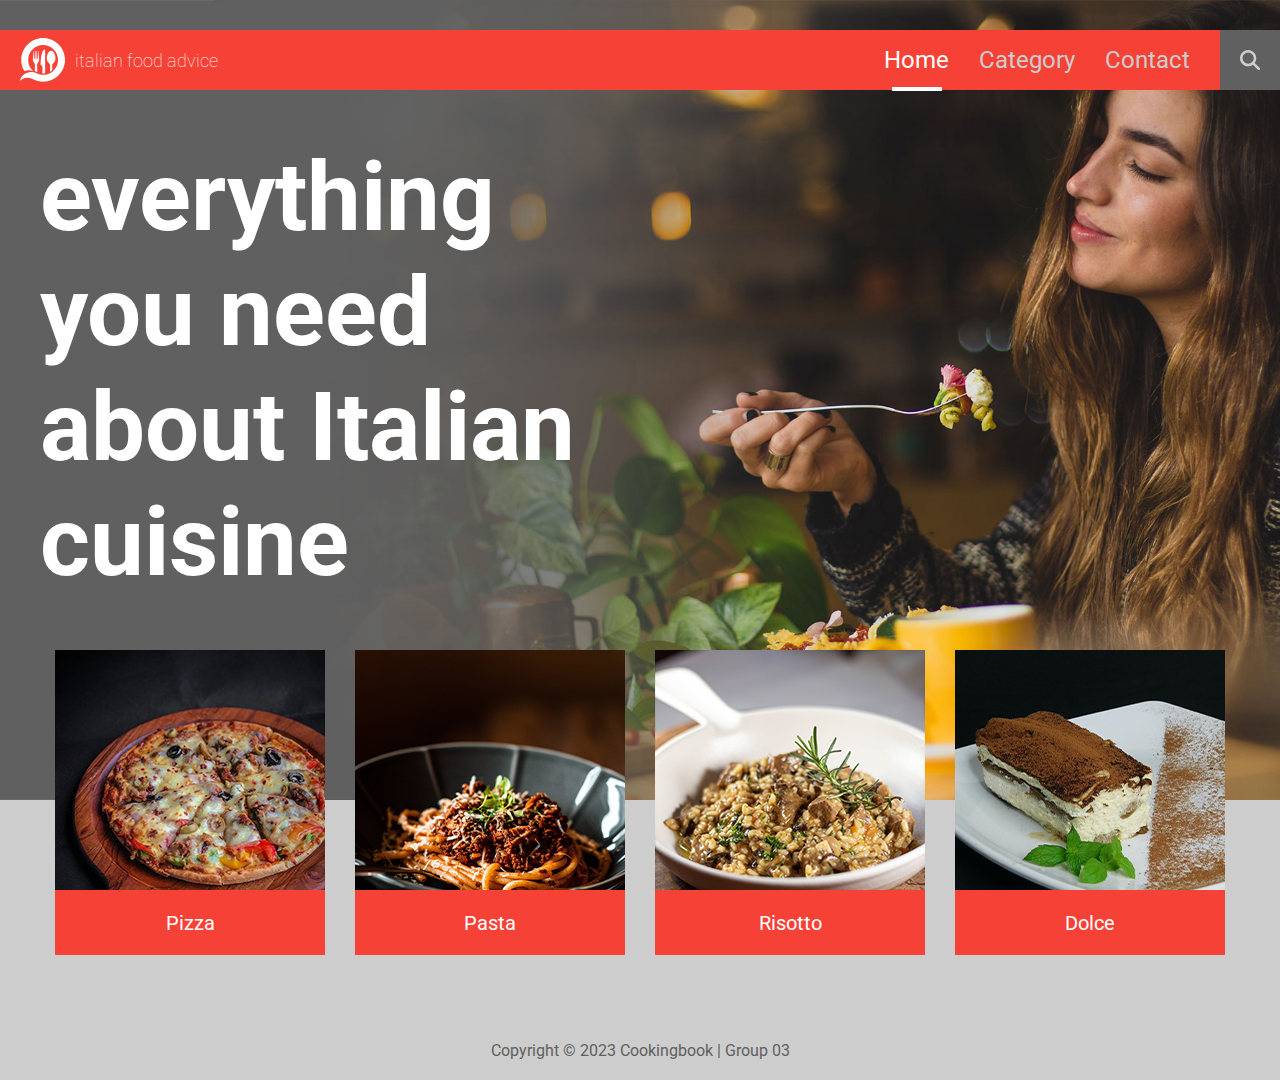
<file: index.html>
<!DOCTYPE html>
<html lang="en">
  <head>
    <meta charset="UTF-8" />
    <meta http-equiv="X-UA-Compatible" content="IE=edge" />
    <meta name="viewport" content="width=device-width, initial-scale=1.0" />
    <link rel="stylesheet" href="./css/style.css" />
    <link rel="icon" type="image/x-icon" href="./images/icon.ico" />
    <title>Italian food advice</title>
  </head>
  <body>
    <div class="container home">
      <!--<div class="home_wrapper"></div>-->
      <div class="wrapper">
        <!-- all content inside the <header> tag belongs to the menu, which should be copied to other pages  -->
        <header>
          <div class="header">
            <a class="logo" href="./index.html">
              <?xml version="1.0" encoding="utf-8"?>
              <!-- Generator: Adobe Illustrator 27.4.0, SVG Export Plug-In . SVG Version: 6.00 Build 0)  -->
              <svg
                version="1.1"
                xmlns="http://www.w3.org/2000/svg"
                xmlns:xlink="http://www.w3.org/1999/xlink"
                x="0px"
                y="0px"
                viewBox="0 0 212.32 206.47"
                style="enable-background: new 0 0 212.32 206.47"
                xml:space="preserve"
              >
                <g id="background"></g>
                <g id="Logo">
                  <g>
                    <g>
                      <path
                        class="st0"
                        d="M85.09,115.66c3.91-3.76,5.73-9.96,5.24-16.07c-0.57-6.93-2.05-27.33-3.25-38.64
				c-0.05-0.46-0.43-0.8-0.89-0.8l-0.04,0c-0.49,0-0.9,0.39-0.91,0.88c-0.12,8.97,0.1,23.94,0.06,35.94c0,0.87-0.71,1.57-1.58,1.57
				H83.7c-0.83,0-1.52-0.64-1.57-1.47c-0.71-12.05-1.31-27.13-1.92-36.12c-0.03-0.47-0.42-0.83-0.9-0.83l-0.06,0
				c-0.48,0-0.88,0.37-0.91,0.85c-0.41,8.97-0.67,23.98-1.11,36.02c-0.03,0.86-0.74,1.53-1.59,1.53h0c-0.85,0-1.54-0.67-1.56-1.51
				c-0.32-12.03-0.43-27.07-0.75-36.05c-0.02-0.48-0.41-0.86-0.9-0.86l-0.05,0c-0.47,0-0.87,0.35-0.9,0.82
				c-0.7,8.96-1.44,23.98-2.26,36.01c-0.05,0.76-0.6,1.43-1.36,1.53c-0.97,0.13-1.81-0.61-1.8-1.56c0.07-12,0.45-26.97,0.41-35.94
				c0-0.49-0.4-0.89-0.9-0.89c-0.46,0-0.85,0.33-0.9,0.79c-1.54,13.2-3.67,38.57-3.67,38.62c0,0,0.84-9.85,0.02,0
				c-0.55,6.63,1.15,12.57,4.9,16.16c3.11,2.98,4.78,7.16,4.65,11.46l-0.86,27.09c3.74,2.89,7.8,5.39,12.12,7.41l-1.1-34.77
				C80.62,122.67,82.09,118.54,85.09,115.66z"
                      />
                      <path
                        class="st0"
                        d="M152.87,61.74c-0.66-0.44-2.44-1.45-5.89-1.69c-3.45,0.24-5.23,1.25-5.89,1.69
				c-12.32,8.16-15.68,27.76-14.01,39.67c0.46,3.28,2.43,11.76,11.21,18.93c2.66,2.17,4.17,5.54,4.06,9.08l-0.95,29.51
				c3.91-2.28,7.57-4.94,10.9-7.96l-0.69-21.55c-0.11-3.54,1.4-6.91,4.06-9.08c8.78-7.17,10.75-15.65,11.21-18.93
				C168.55,89.49,165.19,69.89,152.87,61.74z"
                      />
                      <path
                        class="st0"
                        d="M109.09,167.65c3.25,0,6.43-0.25,9.55-0.71l-0.08-109c0-3.36-4.09-5.02-6.44-2.61
				c-6.45,6.62-14.75,24.6-14.75,71.88c0,0,9.32,2.18,8.86,13.3c-0.25,6.08-0.72,15.95-1.27,26.99
				C106.32,167.59,107.7,167.65,109.09,167.65z"
                      />
                    </g>
                    <path
                      class="st0"
                      d="M182.08,30.24C162.59,10.74,136.66,0,109.09,0s-53.5,10.74-73,30.24c-19.5,19.5-30.24,45.42-30.24,73
			c0,18.83,5.01,36.89,14.4,52.67c3.81-1.36,8.08-2.44,12.88-3.11c8.36-1.16,17.9-0.73,28.71,2.82
			c-14.32-12.92-23.33-31.62-23.33-52.38c0-38.91,31.66-70.57,70.57-70.57s70.57,31.66,70.57,70.57S148,173.8,109.09,173.8
			c-10.22,0-19.93-2.22-28.71-6.14c-19.33-9.32-33.85-8-46-3.71C1.72,175.5,0,202.86,0,202.86c26.43-29.14,61.39-7.89,61.39-7.89
			l0.08-0.1c14.53,7.57,30.76,11.6,47.61,11.6c27.57,0,53.5-10.74,73-30.24c19.5-19.5,30.24-45.42,30.24-73
			S201.58,49.73,182.08,30.24z"
                    />
                  </g>
                </g>
              </svg>
              <span>italian food advice</span>
            </a>
            <div class="menu">
              <ul>
                <li><a href="#" class="active">Home</a></li>
                <li>
                  <div class="dropdown">
                    <a>Category</a>
                    <div class="dropdown_content">
                      <div id="dropdown_links">
                        <a href="./html/pizza.html">Pizza recipes</a>
                        <a href="./html/pasta.html">Pasta recipes</a>
                        <a href="./html/risotto.html">Risotto recipes</a>
                        <a href="./html/dolce.html">Dolce recipes</a>
                      </div>
                    </div>
                  </div>
                </li>
                <li><a href="./html/contact.html">Contact</a></li>
              </ul>
              <div class="search">
                <a href="#">
                  <svg xmlns="http://www.w3.org/2000/svg" viewBox="0 0 512 512">
                    <!--! Font Awesome Pro 6.3.0 by @fontawesome - https://fontawesome.com License - https://fontawesome.com/license (Commercial License) Copyright 2023 Fonticons, Inc. -->
                    <path
                      d="M416 208c0 45.9-14.9 88.3-40 122.7L502.6 457.4c12.5 12.5 12.5 32.8 0 45.3s-32.8 12.5-45.3 0L330.7 376c-34.4 25.2-76.8 40-122.7 40C93.1 416 0 322.9 0 208S93.1 0 208 0S416 93.1 416 208zM208 352a144 144 0 1 0 0-288 144 144 0 1 0 0 288z"
                    />
                  </svg>
                </a>
              </div>
            </div>
            <div id="hamburger">
              <div class="hamburger">
                <span class="bar"></span>
                <span class="bar"></span>
                <span class="bar"></span>
              </div>
            </div>
            <div class="mobile_menu">
              <div class="mobile_menu_search">
                <form action="">
                  <input type="text" placeholder="search" />
                </form>
              </div>
              <ul class="mobile_menu_link">
                <li class="close"><a href="./index.html">Home</a></li>
                <li class="close"><a href="./html/pizza.html">Pizza</a></li>
                <li class="close"><a href="./html/pasta.html">Pasta</a></li>
                <li class="close"><a href="./html/risotto.html">Risotto</a></li>
                <li class="close"><a href="./html/dolce.html">Dolce</a></li>
                <li class="close"><a href="./html/contact.html">Contact</a></li>
              </ul>
            </div>
          </div>
        </header>
        <section class="hero">
          <h1>everything you need about Italian cuisine</h1>
        </section>
        <section class="category_menu">
          <a href="./html/pizza.html">
            <img src="./images/pizza_home.png" alt="image of pizza" />
            <span>Pizza</span>
          </a>
          <a href="./html/pasta.html">
            <img src="./images/pasta_home.png" alt="image of pasta" />
            <span>Pasta</span>
          </a>
          <a href="./html/risotto.html">
            <img src="./images/risotto_home.png" alt="image of risotto" />
            <span>Risotto</span>
          </a>
          <a href="./html/dolce.html">
            <img src="./images/dolce_home.png" alt="image of dolce" />
            <span>Dolce</span>
          </a>
        </section>
        <footer class="home_footer">
          <span>Copyright © 2023 Cookingbook | Group 03</span>
        </footer>
      </div>
    </div>
    <script src="./js/menu.js"></script>
  </body>
</html>
</file>
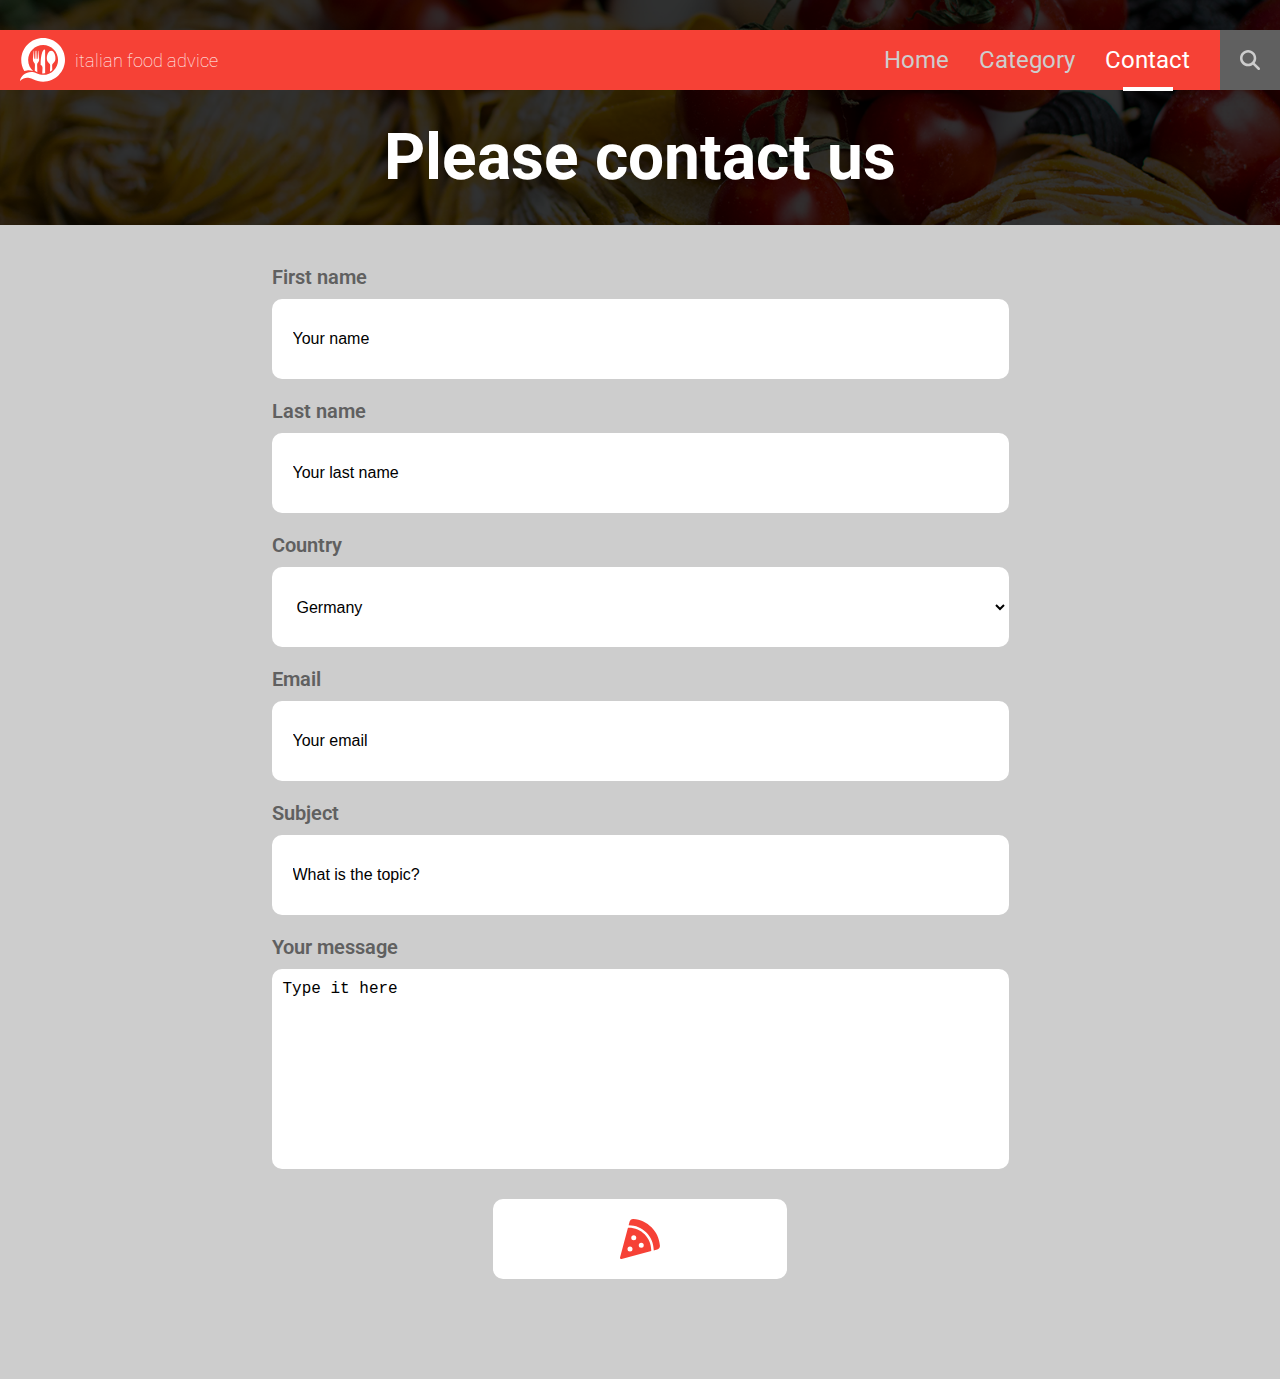
<file: html/contact.html>
<html lang="en">
  <head>
    <meta charset="UTF-8" />
    <meta http-equiv="X-UA-Compatible" content="IE=edge" />
    <meta name="viewport" content="width=device-width, initial-scale=1.0" />
    <link rel="stylesheet" href="../css/style.css" />
    <link rel="icon" type="image/x-icon" href="../images/icon.ico" />
    <title>Italian food advice | Contact us</title>
  </head>
  <body>
    <div class="container">
      <div class="wrapper">
        <div class="contact_wrapper">
          <div id="contact_header">
            <header>
              <div class="header">
                <a class="logo" href="../index.html">
                  <?xml version="1.0" encoding="utf-8"?>
                  <!-- Generator: Adobe Illustrator 27.4.0, SVG Export Plug-In . SVG Version: 6.00 Build 0)  -->
                  <svg
                    version="1.1"
                    xmlns="http://www.w3.org/2000/svg"
                    xmlns:xlink="http://www.w3.org/1999/xlink"
                    x="0px"
                    y="0px"
                    viewBox="0 0 212.32 206.47"
                    style="enable-background: new 0 0 212.32 206.47"
                    xml:space="preserve"
                  >
                    <g id="background"></g>
                    <g id="Logo">
                      <g>
                        <g>
                          <path
                            class="st0"
                            d="M85.09,115.66c3.91-3.76,5.73-9.96,5.24-16.07c-0.57-6.93-2.05-27.33-3.25-38.64
            c-0.05-0.46-0.43-0.8-0.89-0.8l-0.04,0c-0.49,0-0.9,0.39-0.91,0.88c-0.12,8.97,0.1,23.94,0.06,35.94c0,0.87-0.71,1.57-1.58,1.57
            H83.7c-0.83,0-1.52-0.64-1.57-1.47c-0.71-12.05-1.31-27.13-1.92-36.12c-0.03-0.47-0.42-0.83-0.9-0.83l-0.06,0
            c-0.48,0-0.88,0.37-0.91,0.85c-0.41,8.97-0.67,23.98-1.11,36.02c-0.03,0.86-0.74,1.53-1.59,1.53h0c-0.85,0-1.54-0.67-1.56-1.51
            c-0.32-12.03-0.43-27.07-0.75-36.05c-0.02-0.48-0.41-0.86-0.9-0.86l-0.05,0c-0.47,0-0.87,0.35-0.9,0.82
            c-0.7,8.96-1.44,23.98-2.26,36.01c-0.05,0.76-0.6,1.43-1.36,1.53c-0.97,0.13-1.81-0.61-1.8-1.56c0.07-12,0.45-26.97,0.41-35.94
            c0-0.49-0.4-0.89-0.9-0.89c-0.46,0-0.85,0.33-0.9,0.79c-1.54,13.2-3.67,38.57-3.67,38.62c0,0,0.84-9.85,0.02,0
            c-0.55,6.63,1.15,12.57,4.9,16.16c3.11,2.98,4.78,7.16,4.65,11.46l-0.86,27.09c3.74,2.89,7.8,5.39,12.12,7.41l-1.1-34.77
            C80.62,122.67,82.09,118.54,85.09,115.66z"
                          />
                          <path
                            class="st0"
                            d="M152.87,61.74c-0.66-0.44-2.44-1.45-5.89-1.69c-3.45,0.24-5.23,1.25-5.89,1.69
            c-12.32,8.16-15.68,27.76-14.01,39.67c0.46,3.28,2.43,11.76,11.21,18.93c2.66,2.17,4.17,5.54,4.06,9.08l-0.95,29.51
            c3.91-2.28,7.57-4.94,10.9-7.96l-0.69-21.55c-0.11-3.54,1.4-6.91,4.06-9.08c8.78-7.17,10.75-15.65,11.21-18.93
            C168.55,89.49,165.19,69.89,152.87,61.74z"
                          />
                          <path
                            class="st0"
                            d="M109.09,167.65c3.25,0,6.43-0.25,9.55-0.71l-0.08-109c0-3.36-4.09-5.02-6.44-2.61
            c-6.45,6.62-14.75,24.6-14.75,71.88c0,0,9.32,2.18,8.86,13.3c-0.25,6.08-0.72,15.95-1.27,26.99
            C106.32,167.59,107.7,167.65,109.09,167.65z"
                          />
                        </g>
                        <path
                          class="st0"
                          d="M182.08,30.24C162.59,10.74,136.66,0,109.09,0s-53.5,10.74-73,30.24c-19.5,19.5-30.24,45.42-30.24,73
          c0,18.83,5.01,36.89,14.4,52.67c3.81-1.36,8.08-2.44,12.88-3.11c8.36-1.16,17.9-0.73,28.71,2.82
          c-14.32-12.92-23.33-31.62-23.33-52.38c0-38.91,31.66-70.57,70.57-70.57s70.57,31.66,70.57,70.57S148,173.8,109.09,173.8
          c-10.22,0-19.93-2.22-28.71-6.14c-19.33-9.32-33.85-8-46-3.71C1.72,175.5,0,202.86,0,202.86c26.43-29.14,61.39-7.89,61.39-7.89
          l0.08-0.1c14.53,7.57,30.76,11.6,47.61,11.6c27.57,0,53.5-10.74,73-30.24c19.5-19.5,30.24-45.42,30.24-73
          S201.58,49.73,182.08,30.24z"
                        />
                      </g>
                    </g>
                  </svg>
                  <span>italian food advice</span>
                </a>
                <div class="menu">
                  <ul>
                    <li><a href="../index.html">Home</a></li>
                    <li>
                      <div class="dropdown">
                        <a>Category</a>
                        <div class="dropdown_content">
                          <div id="dropdown_links">
                            <a href="./pizza.html">Pizza recipes</a>
                            <a href="./pasta.html">Pasta recipes</a>
                            <a href="./risotto.html">Risotto recipes</a>
                            <a href="./dolce.html">Dolce recipes</a>
                          </div>
                        </div>
                      </div>
                    </li>
                    <li><a class="active" href="#">Contact</a></li>
                  </ul>
                  <div class="search">
                    <a href="#">
                      <svg xmlns="http://www.w3.org/2000/svg" viewBox="0 0 512 512">
                        <!--! Font Awesome Pro 6.3.0 by @fontawesome - https://fontawesome.com License - https://fontawesome.com/license (Commercial License) Copyright 2023 Fonticons, Inc. -->
                        <path
                          d="M416 208c0 45.9-14.9 88.3-40 122.7L502.6 457.4c12.5 12.5 12.5 32.8 0 45.3s-32.8 12.5-45.3 0L330.7 376c-34.4 25.2-76.8 40-122.7 40C93.1 416 0 322.9 0 208S93.1 0 208 0S416 93.1 416 208zM208 352a144 144 0 1 0 0-288 144 144 0 1 0 0 288z"
                        />
                      </svg>
                    </a>
                  </div>
                </div>
                <div id="hamburger">
                  <div class="hamburger">
                    <span class="bar"></span>
                    <span class="bar"></span>
                    <span class="bar"></span>
                  </div>
                </div>
                <div class="mobile_menu">
                  <div class="mobile_menu_search">
                    <form action="">
                      <input type="text" placeholder="search" />
                    </form>
                  </div>
                  <ul class="mobile_menu_link">
                    <li class="close"><a href="../index.html">Home</a></li>
                    <li class="close"><a href="./pizza.html">Pizza</a></li>
                    <li class="close"><a href="./pasta.html">Pasta</a></li>
                    <li class="close"><a href="./risotto.html">Risotto</a></li>
                    <li class="close"><a href="./dolce.html">Dolce</a></li>
                    <li class="close"><a href="#">Contact</a></li>
                  </ul>
                </div>
              </div>
            </header>
            <h2 >Please contact us</h2>
          </div>
          <div class="contact">
              <div class="contact_forms">
                <p>First name</p>   
                <input type="text" id="contact_name" name="name" placeholder="Your name"/>
                <p>Last name</p>   
                <input type="text" id="contact_lastname" name="lastname" placeholder="Your last name"/>
                <p>Country</p> 
                <select id="contact_country" name="country">
                  <option value="ger">Germany</option>
                  <option value="eng">England</option>
                  <option value="usa">USA</option>
                  <option value="usa">Other</option>
                </select>
                <p>Email</p>  
                <input type="email" id="contact_email" name="email" placeholder="Your email"/>
                <p>Subject</p>
                <input type="text" id="contact_subject" name="subject" placeholder="What is the topic?"/>
                <p>Your message</p>
                <textarea id="contact_textarea" name="message" rows="10" cols="70" placeholder="Type it here"></textarea>
                <button id="contact_button"><svg xmlns="http://www.w3.org/2000/svg" viewBox="0 0 512 512"><!--! Font Awesome Pro 6.4.0 by @fontawesome - https://fontawesome.com License - https://fontawesome.com/license (Commercial License) Copyright 2023 Fonticons, Inc. --><path d="M169.7 .9c-22.8-1.6-41.9 14-47.5 34.7L110.4 80c.5 0 1.1 0 1.6 0c176.7 0 320 143.3 320 320c0 .5 0 1.1 0 1.6l44.4-11.8c20.8-5.5 36.3-24.7 34.7-47.5C498.5 159.5 352.5 13.5 169.7 .9zM399.8 410.2c.1-3.4 .2-6.8 .2-10.2c0-159.1-128.9-288-288-288c-3.4 0-6.8 .1-10.2 .2L.5 491.9c-1.5 5.5 .1 11.4 4.1 15.4s9.9 5.6 15.4 4.1L399.8 410.2zM176 208a32 32 0 1 1 0 64 32 32 0 1 1 0-64zm64 128a32 32 0 1 1 64 0 32 32 0 1 1 -64 0zM96 384a32 32 0 1 1 64 0 32 32 0 1 1 -64 0z"/></svg></button>
          </div>
        </div>
        </div>
        
      </div>
    </div>
    <script src="../js/menu.js"></script>
  </body>
</html>
</file>
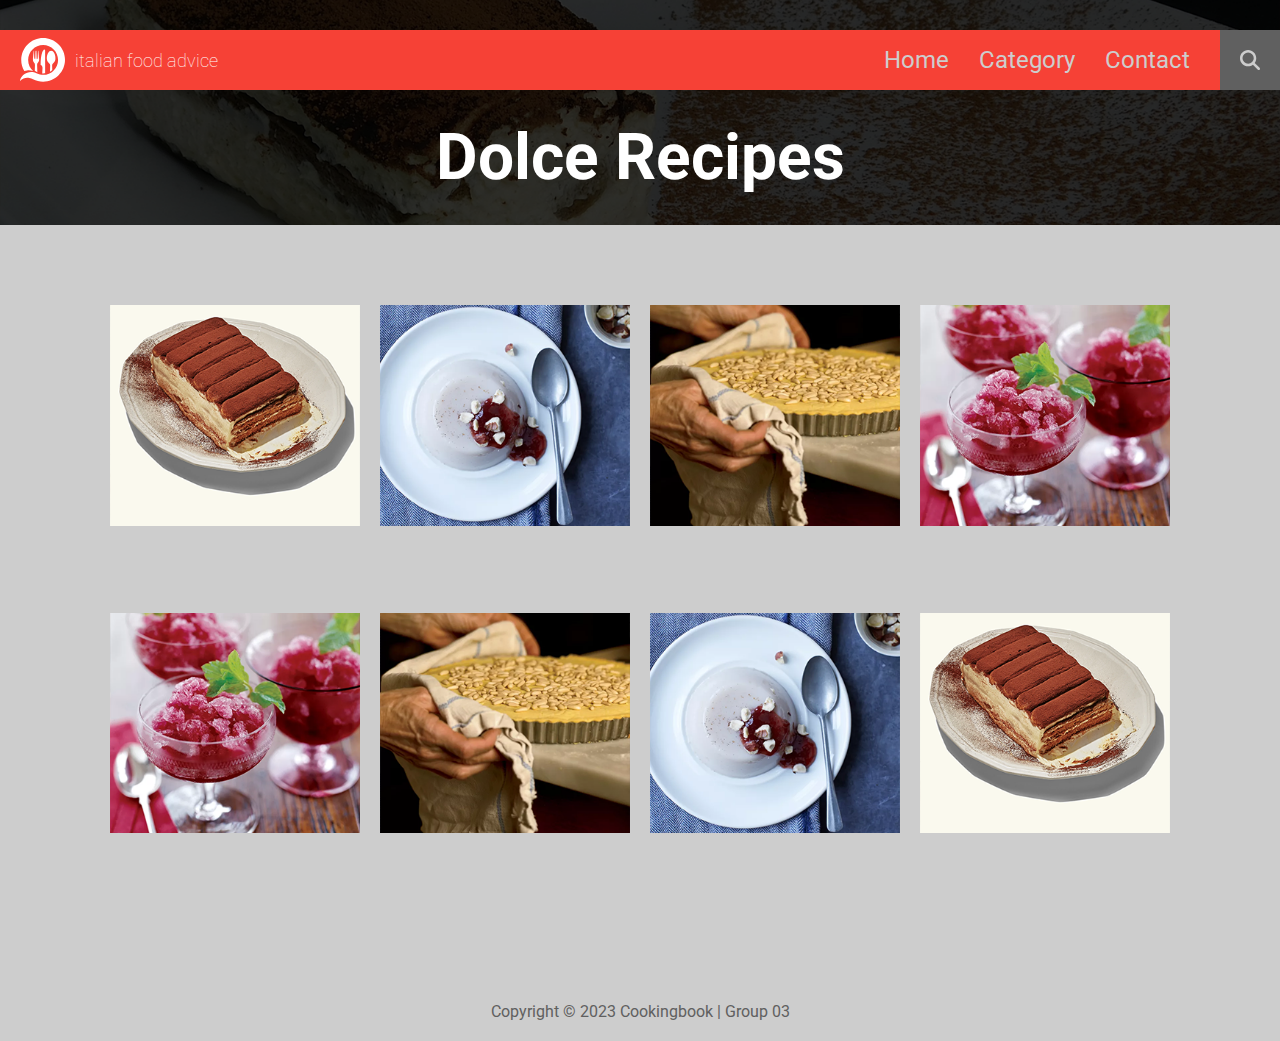
<file: html/dolce.html>
<!DOCTYPE html>
<html lang="en">
  <head>
    <meta charset="UTF-8" />
    <meta http-equiv="X-UA-Compatible" content="IE=edge" />
    <meta name="viewport" content="width=device-width, initial-scale=1.0" />
    <link rel="stylesheet" href="../css/style.css" />
    <link rel="icon" type="image/x-icon" href="../images/icon.ico" />
    <title>Italian food advice | Dolce</title>
  </head>
  <body>
    <div class="container">
      <div class="wrapper">
        <div class="cat-wrapper">
          <div class="bg-banner dolce_bg">
            <header>
              <div class="header">
                <a class="logo" href="../index.html">
                  <?xml version="1.0" encoding="utf-8"?>
                  <!-- Generator: Adobe Illustrator 27.4.0, SVG Export Plug-In . SVG Version: 6.00 Build 0)  -->
                  <svg
                    version="1.1"
                    xmlns="http://www.w3.org/2000/svg"
                    xmlns:xlink="http://www.w3.org/1999/xlink"
                    x="0px"
                    y="0px"
                    viewBox="0 0 212.32 206.47"
                    style="enable-background: new 0 0 212.32 206.47"
                    xml:space="preserve"
                  >
                    <g id="background"></g>
                    <g id="Logo">
                      <g>
                        <g>
                          <path
                            class="st0"
                            d="M85.09,115.66c3.91-3.76,5.73-9.96,5.24-16.07c-0.57-6.93-2.05-27.33-3.25-38.64
            c-0.05-0.46-0.43-0.8-0.89-0.8l-0.04,0c-0.49,0-0.9,0.39-0.91,0.88c-0.12,8.97,0.1,23.94,0.06,35.94c0,0.87-0.71,1.57-1.58,1.57
            H83.7c-0.83,0-1.52-0.64-1.57-1.47c-0.71-12.05-1.31-27.13-1.92-36.12c-0.03-0.47-0.42-0.83-0.9-0.83l-0.06,0
            c-0.48,0-0.88,0.37-0.91,0.85c-0.41,8.97-0.67,23.98-1.11,36.02c-0.03,0.86-0.74,1.53-1.59,1.53h0c-0.85,0-1.54-0.67-1.56-1.51
            c-0.32-12.03-0.43-27.07-0.75-36.05c-0.02-0.48-0.41-0.86-0.9-0.86l-0.05,0c-0.47,0-0.87,0.35-0.9,0.82
            c-0.7,8.96-1.44,23.98-2.26,36.01c-0.05,0.76-0.6,1.43-1.36,1.53c-0.97,0.13-1.81-0.61-1.8-1.56c0.07-12,0.45-26.97,0.41-35.94
            c0-0.49-0.4-0.89-0.9-0.89c-0.46,0-0.85,0.33-0.9,0.79c-1.54,13.2-3.67,38.57-3.67,38.62c0,0,0.84-9.85,0.02,0
            c-0.55,6.63,1.15,12.57,4.9,16.16c3.11,2.98,4.78,7.16,4.65,11.46l-0.86,27.09c3.74,2.89,7.8,5.39,12.12,7.41l-1.1-34.77
            C80.62,122.67,82.09,118.54,85.09,115.66z"
                          />
                          <path
                            class="st0"
                            d="M152.87,61.74c-0.66-0.44-2.44-1.45-5.89-1.69c-3.45,0.24-5.23,1.25-5.89,1.69
            c-12.32,8.16-15.68,27.76-14.01,39.67c0.46,3.28,2.43,11.76,11.21,18.93c2.66,2.17,4.17,5.54,4.06,9.08l-0.95,29.51
            c3.91-2.28,7.57-4.94,10.9-7.96l-0.69-21.55c-0.11-3.54,1.4-6.91,4.06-9.08c8.78-7.17,10.75-15.65,11.21-18.93
            C168.55,89.49,165.19,69.89,152.87,61.74z"
                          />
                          <path
                            class="st0"
                            d="M109.09,167.65c3.25,0,6.43-0.25,9.55-0.71l-0.08-109c0-3.36-4.09-5.02-6.44-2.61
            c-6.45,6.62-14.75,24.6-14.75,71.88c0,0,9.32,2.18,8.86,13.3c-0.25,6.08-0.72,15.95-1.27,26.99
            C106.32,167.59,107.7,167.65,109.09,167.65z"
                          />
                        </g>
                        <path
                          class="st0"
                          d="M182.08,30.24C162.59,10.74,136.66,0,109.09,0s-53.5,10.74-73,30.24c-19.5,19.5-30.24,45.42-30.24,73
          c0,18.83,5.01,36.89,14.4,52.67c3.81-1.36,8.08-2.44,12.88-3.11c8.36-1.16,17.9-0.73,28.71,2.82
          c-14.32-12.92-23.33-31.62-23.33-52.38c0-38.91,31.66-70.57,70.57-70.57s70.57,31.66,70.57,70.57S148,173.8,109.09,173.8
          c-10.22,0-19.93-2.22-28.71-6.14c-19.33-9.32-33.85-8-46-3.71C1.72,175.5,0,202.86,0,202.86c26.43-29.14,61.39-7.89,61.39-7.89
          l0.08-0.1c14.53,7.57,30.76,11.6,47.61,11.6c27.57,0,53.5-10.74,73-30.24c19.5-19.5,30.24-45.42,30.24-73
          S201.58,49.73,182.08,30.24z"
                        />
                      </g>
                    </g>
                  </svg>
                  <span>italian food advice</span>
                </a>
                <div class="menu">
                  <ul>
                    <li><a href="../index.html">Home</a></li>
                    <li>
                      <div class="dropdown">
                        <a>Category</a>
                        <div class="dropdown_content">
                          <div id="dropdown_links">
                            <a href="./pizza.html">Pizza recipes</a>
                            <a href="./pasta.html">Pasta recipes</a>
                            <a href="./risotto.html">Risotto recipes</a>
                            <a class="active" href="#">Dolce recipes</a>
                          </div>
                        </div>
                      </div>
                    </li>
                    <li><a href="./contact.html">Contact</a></li>
                  </ul>
                  <div class="search">
                    <a href="#">
                      <svg xmlns="http://www.w3.org/2000/svg" viewBox="0 0 512 512">
                        <!--! Font Awesome Pro 6.3.0 by @fontawesome - https://fontawesome.com License - https://fontawesome.com/license (Commercial License) Copyright 2023 Fonticons, Inc. -->
                        <path
                          d="M416 208c0 45.9-14.9 88.3-40 122.7L502.6 457.4c12.5 12.5 12.5 32.8 0 45.3s-32.8 12.5-45.3 0L330.7 376c-34.4 25.2-76.8 40-122.7 40C93.1 416 0 322.9 0 208S93.1 0 208 0S416 93.1 416 208zM208 352a144 144 0 1 0 0-288 144 144 0 1 0 0 288z"
                        />
                      </svg>
                    </a>
                  </div>
                </div>
                <div id="hamburger">
                  <div class="hamburger">
                    <span class="bar"></span>
                    <span class="bar"></span>
                    <span class="bar"></span>
                  </div>
                </div>
                <div class="mobile_menu">
                  <div class="mobile_menu_search">
                    <form action="">
                      <input type="text" placeholder="search" />
                    </form>
                  </div>
                  <ul class="mobile_menu_link">
                    <li class="close"><a href="../index.html">Home</a></li>
                    <li class="close"><a href="./pizza.html">Pizza</a></li>
                    <li class="close"><a href="./pasta.html">Pasta</a></li>
                    <li class="close"><a href="./risotto.html">Risotto</a></li>
                    <li class="close"><a href="#">Dolce</a></li>
                    <li class="close"><a href="./contact.html">Contact</a></li>
                  </ul>
                </div>
              </div>
              
                <h2>Dolce Recipes</h2>
              </div>
            </header>
          
        <main>
          <div class="cat-container">
            <div class="cat-grid-item">  
              <div class="img-container">
                <img src="../images/dolce_01_category.png" />
              </div>
              <div class="text-overlay">
                <a href="recipe.html">
                  <h3>Tiramisù</h3>
                  <p>Duration: 30mins</p>
                  <div class="category-star">
                    <svg xmlns="http://www.w3.org/2000/svg" viewBox="0 0 576 512"><!--! Font Awesome Pro 6.4.0 by @fontawesome - https://fontawesome.com License - https://fontawesome.com/license (Commercial License) Copyright 2023 Fonticons, Inc. --><path d="M316.9 18C311.6 7 300.4 0 288.1 0s-23.4 7-28.8 18L195 150.3 51.4 171.5c-12 1.8-22 10.2-25.7 21.7s-.7 24.2 7.9 32.7L137.8 329 113.2 474.7c-2 12 3 24.2 12.9 31.3s23 8 33.8 2.3l128.3-68.5 128.3 68.5c10.8 5.7 23.9 4.9 33.8-2.3s14.9-19.3 12.9-31.3L438.5 329 542.7 225.9c8.6-8.5 11.7-21.2 7.9-32.7s-13.7-19.9-25.7-21.7L381.2 150.3 316.9 18z"/></svg>
                    <svg xmlns="http://www.w3.org/2000/svg" viewBox="0 0 576 512"><!--! Font Awesome Pro 6.4.0 by @fontawesome - https://fontawesome.com License - https://fontawesome.com/license (Commercial License) Copyright 2023 Fonticons, Inc. --><path d="M316.9 18C311.6 7 300.4 0 288.1 0s-23.4 7-28.8 18L195 150.3 51.4 171.5c-12 1.8-22 10.2-25.7 21.7s-.7 24.2 7.9 32.7L137.8 329 113.2 474.7c-2 12 3 24.2 12.9 31.3s23 8 33.8 2.3l128.3-68.5 128.3 68.5c10.8 5.7 23.9 4.9 33.8-2.3s14.9-19.3 12.9-31.3L438.5 329 542.7 225.9c8.6-8.5 11.7-21.2 7.9-32.7s-13.7-19.9-25.7-21.7L381.2 150.3 316.9 18z"/></svg>
                    <svg xmlns="http://www.w3.org/2000/svg" viewBox="0 0 576 512"><!--! Font Awesome Pro 6.4.0 by @fontawesome - https://fontawesome.com License - https://fontawesome.com/license (Commercial License) Copyright 2023 Fonticons, Inc. --><path d="M316.9 18C311.6 7 300.4 0 288.1 0s-23.4 7-28.8 18L195 150.3 51.4 171.5c-12 1.8-22 10.2-25.7 21.7s-.7 24.2 7.9 32.7L137.8 329 113.2 474.7c-2 12 3 24.2 12.9 31.3s23 8 33.8 2.3l128.3-68.5 128.3 68.5c10.8 5.7 23.9 4.9 33.8-2.3s14.9-19.3 12.9-31.3L438.5 329 542.7 225.9c8.6-8.5 11.7-21.2 7.9-32.7s-13.7-19.9-25.7-21.7L381.2 150.3 316.9 18z"/></svg>
                    <svg xmlns="http://www.w3.org/2000/svg" viewBox="0 0 576 512"><!--! Font Awesome Pro 6.4.0 by @fontawesome - https://fontawesome.com License - https://fontawesome.com/license (Commercial License) Copyright 2023 Fonticons, Inc. --><path d="M316.9 18C311.6 7 300.4 0 288.1 0s-23.4 7-28.8 18L195 150.3 51.4 171.5c-12 1.8-22 10.2-25.7 21.7s-.7 24.2 7.9 32.7L137.8 329 113.2 474.7c-2 12 3 24.2 12.9 31.3s23 8 33.8 2.3l128.3-68.5 128.3 68.5c10.8 5.7 23.9 4.9 33.8-2.3s14.9-19.3 12.9-31.3L438.5 329 542.7 225.9c8.6-8.5 11.7-21.2 7.9-32.7s-13.7-19.9-25.7-21.7L381.2 150.3 316.9 18z"/></svg>
                    <svg xmlns="http://www.w3.org/2000/svg" viewBox="0 0 576 512"><!--! Font Awesome Pro 6.4.0 by @fontawesome - https://fontawesome.com License - https://fontawesome.com/license (Commercial License) Copyright 2023 Fonticons, Inc. --><path d="M287.9 0c9.2 0 17.6 5.2 21.6 13.5l68.6 141.3 153.2 22.6c9 1.3 16.5 7.6 19.3 16.3s.5 18.1-5.9 24.5L433.6 328.4l26.2 155.6c1.5 9-2.2 18.1-9.6 23.5s-17.3 6-25.3 1.7l-137-73.2L151 509.1c-8.1 4.3-17.9 3.7-25.3-1.7s-11.2-14.5-9.7-23.5l26.2-155.6L31.1 218.2c-6.5-6.4-8.7-15.9-5.9-24.5s10.3-14.9 19.3-16.3l153.2-22.6L266.3 13.5C270.4 5.2 278.7 0 287.9 0zm0 79L235.4 187.2c-3.5 7.1-10.2 12.1-18.1 13.3L99 217.9 184.9 303c5.5 5.5 8.1 13.3 6.8 21L171.4 443.7l105.2-56.2c7.1-3.8 15.6-3.8 22.6 0l105.2 56.2L384.2 324.1c-1.3-7.7 1.2-15.5 6.8-21l85.9-85.1L358.6 200.5c-7.8-1.2-14.6-6.1-18.1-13.3L287.9 79z"/></svg>
                  </div>
                </a>
              </div>      
            </div>

            <div class="cat-grid-item">
              <div class="img-container">
                <img src="../images/dolce_02_category.png" />
              </div>
              <div class="text-overlay">
                <a href="recipe.html">
                  <h3>Mixed Nut Milk Panna Cotta</h3>
                  <p>Duration: 40mins</p>
                  <div class="category-star">
                    <svg xmlns="http://www.w3.org/2000/svg" viewBox="0 0 576 512"><!--! Font Awesome Pro 6.4.0 by @fontawesome - https://fontawesome.com License - https://fontawesome.com/license (Commercial License) Copyright 2023 Fonticons, Inc. --><path d="M316.9 18C311.6 7 300.4 0 288.1 0s-23.4 7-28.8 18L195 150.3 51.4 171.5c-12 1.8-22 10.2-25.7 21.7s-.7 24.2 7.9 32.7L137.8 329 113.2 474.7c-2 12 3 24.2 12.9 31.3s23 8 33.8 2.3l128.3-68.5 128.3 68.5c10.8 5.7 23.9 4.9 33.8-2.3s14.9-19.3 12.9-31.3L438.5 329 542.7 225.9c8.6-8.5 11.7-21.2 7.9-32.7s-13.7-19.9-25.7-21.7L381.2 150.3 316.9 18z"/></svg>
                    <svg xmlns="http://www.w3.org/2000/svg" viewBox="0 0 576 512"><!--! Font Awesome Pro 6.4.0 by @fontawesome - https://fontawesome.com License - https://fontawesome.com/license (Commercial License) Copyright 2023 Fonticons, Inc. --><path d="M316.9 18C311.6 7 300.4 0 288.1 0s-23.4 7-28.8 18L195 150.3 51.4 171.5c-12 1.8-22 10.2-25.7 21.7s-.7 24.2 7.9 32.7L137.8 329 113.2 474.7c-2 12 3 24.2 12.9 31.3s23 8 33.8 2.3l128.3-68.5 128.3 68.5c10.8 5.7 23.9 4.9 33.8-2.3s14.9-19.3 12.9-31.3L438.5 329 542.7 225.9c8.6-8.5 11.7-21.2 7.9-32.7s-13.7-19.9-25.7-21.7L381.2 150.3 316.9 18z"/></svg>
                    <svg xmlns="http://www.w3.org/2000/svg" viewBox="0 0 576 512"><!--! Font Awesome Pro 6.4.0 by @fontawesome - https://fontawesome.com License - https://fontawesome.com/license (Commercial License) Copyright 2023 Fonticons, Inc. --><path d="M316.9 18C311.6 7 300.4 0 288.1 0s-23.4 7-28.8 18L195 150.3 51.4 171.5c-12 1.8-22 10.2-25.7 21.7s-.7 24.2 7.9 32.7L137.8 329 113.2 474.7c-2 12 3 24.2 12.9 31.3s23 8 33.8 2.3l128.3-68.5 128.3 68.5c10.8 5.7 23.9 4.9 33.8-2.3s14.9-19.3 12.9-31.3L438.5 329 542.7 225.9c8.6-8.5 11.7-21.2 7.9-32.7s-13.7-19.9-25.7-21.7L381.2 150.3 316.9 18z"/></svg>
                    <svg xmlns="http://www.w3.org/2000/svg" viewBox="0 0 576 512"><!--! Font Awesome Pro 6.4.0 by @fontawesome - https://fontawesome.com License - https://fontawesome.com/license (Commercial License) Copyright 2023 Fonticons, Inc. --><path d="M316.9 18C311.6 7 300.4 0 288.1 0s-23.4 7-28.8 18L195 150.3 51.4 171.5c-12 1.8-22 10.2-25.7 21.7s-.7 24.2 7.9 32.7L137.8 329 113.2 474.7c-2 12 3 24.2 12.9 31.3s23 8 33.8 2.3l128.3-68.5 128.3 68.5c10.8 5.7 23.9 4.9 33.8-2.3s14.9-19.3 12.9-31.3L438.5 329 542.7 225.9c8.6-8.5 11.7-21.2 7.9-32.7s-13.7-19.9-25.7-21.7L381.2 150.3 316.9 18z"/></svg>
                    <svg xmlns="http://www.w3.org/2000/svg" viewBox="0 0 576 512"><!--! Font Awesome Pro 6.4.0 by @fontawesome - https://fontawesome.com License - https://fontawesome.com/license (Commercial License) Copyright 2023 Fonticons, Inc. --><path d="M287.9 0c9.2 0 17.6 5.2 21.6 13.5l68.6 141.3 153.2 22.6c9 1.3 16.5 7.6 19.3 16.3s.5 18.1-5.9 24.5L433.6 328.4l26.2 155.6c1.5 9-2.2 18.1-9.6 23.5s-17.3 6-25.3 1.7l-137-73.2L151 509.1c-8.1 4.3-17.9 3.7-25.3-1.7s-11.2-14.5-9.7-23.5l26.2-155.6L31.1 218.2c-6.5-6.4-8.7-15.9-5.9-24.5s10.3-14.9 19.3-16.3l153.2-22.6L266.3 13.5C270.4 5.2 278.7 0 287.9 0zm0 79L235.4 187.2c-3.5 7.1-10.2 12.1-18.1 13.3L99 217.9 184.9 303c5.5 5.5 8.1 13.3 6.8 21L171.4 443.7l105.2-56.2c7.1-3.8 15.6-3.8 22.6 0l105.2 56.2L384.2 324.1c-1.3-7.7 1.2-15.5 6.8-21l85.9-85.1L358.6 200.5c-7.8-1.2-14.6-6.1-18.1-13.3L287.9 79z"/></svg>
                  </div>
                </a>
              </div>             
            </div>

            <div class="cat-grid-item">
              <div class="img-container">
                <img src="../images/dolce_03_category.png" />
              </div>
              <div class="text-overlay">
                <a href="recipe.html">
                  <h3>Torta Della Nonna</h3>
                  <p>Duration: 30mins</p>
                  <div class="category-star">
                    <svg xmlns="http://www.w3.org/2000/svg" viewBox="0 0 576 512"><!--! Font Awesome Pro 6.4.0 by @fontawesome - https://fontawesome.com License - https://fontawesome.com/license (Commercial License) Copyright 2023 Fonticons, Inc. --><path d="M316.9 18C311.6 7 300.4 0 288.1 0s-23.4 7-28.8 18L195 150.3 51.4 171.5c-12 1.8-22 10.2-25.7 21.7s-.7 24.2 7.9 32.7L137.8 329 113.2 474.7c-2 12 3 24.2 12.9 31.3s23 8 33.8 2.3l128.3-68.5 128.3 68.5c10.8 5.7 23.9 4.9 33.8-2.3s14.9-19.3 12.9-31.3L438.5 329 542.7 225.9c8.6-8.5 11.7-21.2 7.9-32.7s-13.7-19.9-25.7-21.7L381.2 150.3 316.9 18z"/></svg>
                    <svg xmlns="http://www.w3.org/2000/svg" viewBox="0 0 576 512"><!--! Font Awesome Pro 6.4.0 by @fontawesome - https://fontawesome.com License - https://fontawesome.com/license (Commercial License) Copyright 2023 Fonticons, Inc. --><path d="M316.9 18C311.6 7 300.4 0 288.1 0s-23.4 7-28.8 18L195 150.3 51.4 171.5c-12 1.8-22 10.2-25.7 21.7s-.7 24.2 7.9 32.7L137.8 329 113.2 474.7c-2 12 3 24.2 12.9 31.3s23 8 33.8 2.3l128.3-68.5 128.3 68.5c10.8 5.7 23.9 4.9 33.8-2.3s14.9-19.3 12.9-31.3L438.5 329 542.7 225.9c8.6-8.5 11.7-21.2 7.9-32.7s-13.7-19.9-25.7-21.7L381.2 150.3 316.9 18z"/></svg>
                    <svg xmlns="http://www.w3.org/2000/svg" viewBox="0 0 576 512"><!--! Font Awesome Pro 6.4.0 by @fontawesome - https://fontawesome.com License - https://fontawesome.com/license (Commercial License) Copyright 2023 Fonticons, Inc. --><path d="M316.9 18C311.6 7 300.4 0 288.1 0s-23.4 7-28.8 18L195 150.3 51.4 171.5c-12 1.8-22 10.2-25.7 21.7s-.7 24.2 7.9 32.7L137.8 329 113.2 474.7c-2 12 3 24.2 12.9 31.3s23 8 33.8 2.3l128.3-68.5 128.3 68.5c10.8 5.7 23.9 4.9 33.8-2.3s14.9-19.3 12.9-31.3L438.5 329 542.7 225.9c8.6-8.5 11.7-21.2 7.9-32.7s-13.7-19.9-25.7-21.7L381.2 150.3 316.9 18z"/></svg>
                    <svg xmlns="http://www.w3.org/2000/svg" viewBox="0 0 576 512"><!--! Font Awesome Pro 6.4.0 by @fontawesome - https://fontawesome.com License - https://fontawesome.com/license (Commercial License) Copyright 2023 Fonticons, Inc. --><path d="M316.9 18C311.6 7 300.4 0 288.1 0s-23.4 7-28.8 18L195 150.3 51.4 171.5c-12 1.8-22 10.2-25.7 21.7s-.7 24.2 7.9 32.7L137.8 329 113.2 474.7c-2 12 3 24.2 12.9 31.3s23 8 33.8 2.3l128.3-68.5 128.3 68.5c10.8 5.7 23.9 4.9 33.8-2.3s14.9-19.3 12.9-31.3L438.5 329 542.7 225.9c8.6-8.5 11.7-21.2 7.9-32.7s-13.7-19.9-25.7-21.7L381.2 150.3 316.9 18z"/></svg>
                    <svg xmlns="http://www.w3.org/2000/svg" viewBox="0 0 576 512"><!--! Font Awesome Pro 6.4.0 by @fontawesome - https://fontawesome.com License - https://fontawesome.com/license (Commercial License) Copyright 2023 Fonticons, Inc. --><path d="M287.9 0c9.2 0 17.6 5.2 21.6 13.5l68.6 141.3 153.2 22.6c9 1.3 16.5 7.6 19.3 16.3s.5 18.1-5.9 24.5L433.6 328.4l26.2 155.6c1.5 9-2.2 18.1-9.6 23.5s-17.3 6-25.3 1.7l-137-73.2L151 509.1c-8.1 4.3-17.9 3.7-25.3-1.7s-11.2-14.5-9.7-23.5l26.2-155.6L31.1 218.2c-6.5-6.4-8.7-15.9-5.9-24.5s10.3-14.9 19.3-16.3l153.2-22.6L266.3 13.5C270.4 5.2 278.7 0 287.9 0zm0 79L235.4 187.2c-3.5 7.1-10.2 12.1-18.1 13.3L99 217.9 184.9 303c5.5 5.5 8.1 13.3 6.8 21L171.4 443.7l105.2-56.2c7.1-3.8 15.6-3.8 22.6 0l105.2 56.2L384.2 324.1c-1.3-7.7 1.2-15.5 6.8-21l85.9-85.1L358.6 200.5c-7.8-1.2-14.6-6.1-18.1-13.3L287.9 79z"/></svg>
                  </div>
                </a>
              </div> 
            </div>

            <div class="cat-grid-item">
              <div class="img-container">
                <img src="../images/dolce_04_category.png" />
              </div>
              <div class="text-overlay">
                <a href="recipe.html">
                  <h3>Concord Grape Granita</h3>
                  <p>Duration: 30mins</p>
                  <div class="category-star">
                    <svg xmlns="http://www.w3.org/2000/svg" viewBox="0 0 576 512"><!--! Font Awesome Pro 6.4.0 by @fontawesome - https://fontawesome.com License - https://fontawesome.com/license (Commercial License) Copyright 2023 Fonticons, Inc. --><path d="M316.9 18C311.6 7 300.4 0 288.1 0s-23.4 7-28.8 18L195 150.3 51.4 171.5c-12 1.8-22 10.2-25.7 21.7s-.7 24.2 7.9 32.7L137.8 329 113.2 474.7c-2 12 3 24.2 12.9 31.3s23 8 33.8 2.3l128.3-68.5 128.3 68.5c10.8 5.7 23.9 4.9 33.8-2.3s14.9-19.3 12.9-31.3L438.5 329 542.7 225.9c8.6-8.5 11.7-21.2 7.9-32.7s-13.7-19.9-25.7-21.7L381.2 150.3 316.9 18z"/></svg>
                    <svg xmlns="http://www.w3.org/2000/svg" viewBox="0 0 576 512"><!--! Font Awesome Pro 6.4.0 by @fontawesome - https://fontawesome.com License - https://fontawesome.com/license (Commercial License) Copyright 2023 Fonticons, Inc. --><path d="M316.9 18C311.6 7 300.4 0 288.1 0s-23.4 7-28.8 18L195 150.3 51.4 171.5c-12 1.8-22 10.2-25.7 21.7s-.7 24.2 7.9 32.7L137.8 329 113.2 474.7c-2 12 3 24.2 12.9 31.3s23 8 33.8 2.3l128.3-68.5 128.3 68.5c10.8 5.7 23.9 4.9 33.8-2.3s14.9-19.3 12.9-31.3L438.5 329 542.7 225.9c8.6-8.5 11.7-21.2 7.9-32.7s-13.7-19.9-25.7-21.7L381.2 150.3 316.9 18z"/></svg>
                    <svg xmlns="http://www.w3.org/2000/svg" viewBox="0 0 576 512"><!--! Font Awesome Pro 6.4.0 by @fontawesome - https://fontawesome.com License - https://fontawesome.com/license (Commercial License) Copyright 2023 Fonticons, Inc. --><path d="M316.9 18C311.6 7 300.4 0 288.1 0s-23.4 7-28.8 18L195 150.3 51.4 171.5c-12 1.8-22 10.2-25.7 21.7s-.7 24.2 7.9 32.7L137.8 329 113.2 474.7c-2 12 3 24.2 12.9 31.3s23 8 33.8 2.3l128.3-68.5 128.3 68.5c10.8 5.7 23.9 4.9 33.8-2.3s14.9-19.3 12.9-31.3L438.5 329 542.7 225.9c8.6-8.5 11.7-21.2 7.9-32.7s-13.7-19.9-25.7-21.7L381.2 150.3 316.9 18z"/></svg>
                    <svg xmlns="http://www.w3.org/2000/svg" viewBox="0 0 576 512"><!--! Font Awesome Pro 6.4.0 by @fontawesome - https://fontawesome.com License - https://fontawesome.com/license (Commercial License) Copyright 2023 Fonticons, Inc. --><path d="M316.9 18C311.6 7 300.4 0 288.1 0s-23.4 7-28.8 18L195 150.3 51.4 171.5c-12 1.8-22 10.2-25.7 21.7s-.7 24.2 7.9 32.7L137.8 329 113.2 474.7c-2 12 3 24.2 12.9 31.3s23 8 33.8 2.3l128.3-68.5 128.3 68.5c10.8 5.7 23.9 4.9 33.8-2.3s14.9-19.3 12.9-31.3L438.5 329 542.7 225.9c8.6-8.5 11.7-21.2 7.9-32.7s-13.7-19.9-25.7-21.7L381.2 150.3 316.9 18z"/></svg>
                    <svg xmlns="http://www.w3.org/2000/svg" viewBox="0 0 576 512"><!--! Font Awesome Pro 6.4.0 by @fontawesome - https://fontawesome.com License - https://fontawesome.com/license (Commercial License) Copyright 2023 Fonticons, Inc. --><path d="M287.9 0c9.2 0 17.6 5.2 21.6 13.5l68.6 141.3 153.2 22.6c9 1.3 16.5 7.6 19.3 16.3s.5 18.1-5.9 24.5L433.6 328.4l26.2 155.6c1.5 9-2.2 18.1-9.6 23.5s-17.3 6-25.3 1.7l-137-73.2L151 509.1c-8.1 4.3-17.9 3.7-25.3-1.7s-11.2-14.5-9.7-23.5l26.2-155.6L31.1 218.2c-6.5-6.4-8.7-15.9-5.9-24.5s10.3-14.9 19.3-16.3l153.2-22.6L266.3 13.5C270.4 5.2 278.7 0 287.9 0zm0 79L235.4 187.2c-3.5 7.1-10.2 12.1-18.1 13.3L99 217.9 184.9 303c5.5 5.5 8.1 13.3 6.8 21L171.4 443.7l105.2-56.2c7.1-3.8 15.6-3.8 22.6 0l105.2 56.2L384.2 324.1c-1.3-7.7 1.2-15.5 6.8-21l85.9-85.1L358.6 200.5c-7.8-1.2-14.6-6.1-18.1-13.3L287.9 79z"/></svg>
                  </div>
                </a>
              </div>         
            </div>

            <div class="cat-grid-item">
              <div class="img-container">
                <img src="../images/dolce_04_category.png" />
              </div>
              <div class="text-overlay">
                <a href="recipe.html">
                  <h3>Margherita Pizza</h3>
                  <p>Duration: 30mins</p>
                  <div class="category-star">
                    <svg xmlns="http://www.w3.org/2000/svg" viewBox="0 0 576 512"><!--! Font Awesome Pro 6.4.0 by @fontawesome - https://fontawesome.com License - https://fontawesome.com/license (Commercial License) Copyright 2023 Fonticons, Inc. --><path d="M316.9 18C311.6 7 300.4 0 288.1 0s-23.4 7-28.8 18L195 150.3 51.4 171.5c-12 1.8-22 10.2-25.7 21.7s-.7 24.2 7.9 32.7L137.8 329 113.2 474.7c-2 12 3 24.2 12.9 31.3s23 8 33.8 2.3l128.3-68.5 128.3 68.5c10.8 5.7 23.9 4.9 33.8-2.3s14.9-19.3 12.9-31.3L438.5 329 542.7 225.9c8.6-8.5 11.7-21.2 7.9-32.7s-13.7-19.9-25.7-21.7L381.2 150.3 316.9 18z"/></svg>
                    <svg xmlns="http://www.w3.org/2000/svg" viewBox="0 0 576 512"><!--! Font Awesome Pro 6.4.0 by @fontawesome - https://fontawesome.com License - https://fontawesome.com/license (Commercial License) Copyright 2023 Fonticons, Inc. --><path d="M316.9 18C311.6 7 300.4 0 288.1 0s-23.4 7-28.8 18L195 150.3 51.4 171.5c-12 1.8-22 10.2-25.7 21.7s-.7 24.2 7.9 32.7L137.8 329 113.2 474.7c-2 12 3 24.2 12.9 31.3s23 8 33.8 2.3l128.3-68.5 128.3 68.5c10.8 5.7 23.9 4.9 33.8-2.3s14.9-19.3 12.9-31.3L438.5 329 542.7 225.9c8.6-8.5 11.7-21.2 7.9-32.7s-13.7-19.9-25.7-21.7L381.2 150.3 316.9 18z"/></svg>
                    <svg xmlns="http://www.w3.org/2000/svg" viewBox="0 0 576 512"><!--! Font Awesome Pro 6.4.0 by @fontawesome - https://fontawesome.com License - https://fontawesome.com/license (Commercial License) Copyright 2023 Fonticons, Inc. --><path d="M316.9 18C311.6 7 300.4 0 288.1 0s-23.4 7-28.8 18L195 150.3 51.4 171.5c-12 1.8-22 10.2-25.7 21.7s-.7 24.2 7.9 32.7L137.8 329 113.2 474.7c-2 12 3 24.2 12.9 31.3s23 8 33.8 2.3l128.3-68.5 128.3 68.5c10.8 5.7 23.9 4.9 33.8-2.3s14.9-19.3 12.9-31.3L438.5 329 542.7 225.9c8.6-8.5 11.7-21.2 7.9-32.7s-13.7-19.9-25.7-21.7L381.2 150.3 316.9 18z"/></svg>
                    <svg xmlns="http://www.w3.org/2000/svg" viewBox="0 0 576 512"><!--! Font Awesome Pro 6.4.0 by @fontawesome - https://fontawesome.com License - https://fontawesome.com/license (Commercial License) Copyright 2023 Fonticons, Inc. --><path d="M316.9 18C311.6 7 300.4 0 288.1 0s-23.4 7-28.8 18L195 150.3 51.4 171.5c-12 1.8-22 10.2-25.7 21.7s-.7 24.2 7.9 32.7L137.8 329 113.2 474.7c-2 12 3 24.2 12.9 31.3s23 8 33.8 2.3l128.3-68.5 128.3 68.5c10.8 5.7 23.9 4.9 33.8-2.3s14.9-19.3 12.9-31.3L438.5 329 542.7 225.9c8.6-8.5 11.7-21.2 7.9-32.7s-13.7-19.9-25.7-21.7L381.2 150.3 316.9 18z"/></svg>
                    <svg xmlns="http://www.w3.org/2000/svg" viewBox="0 0 576 512"><!--! Font Awesome Pro 6.4.0 by @fontawesome - https://fontawesome.com License - https://fontawesome.com/license (Commercial License) Copyright 2023 Fonticons, Inc. --><path d="M287.9 0c9.2 0 17.6 5.2 21.6 13.5l68.6 141.3 153.2 22.6c9 1.3 16.5 7.6 19.3 16.3s.5 18.1-5.9 24.5L433.6 328.4l26.2 155.6c1.5 9-2.2 18.1-9.6 23.5s-17.3 6-25.3 1.7l-137-73.2L151 509.1c-8.1 4.3-17.9 3.7-25.3-1.7s-11.2-14.5-9.7-23.5l26.2-155.6L31.1 218.2c-6.5-6.4-8.7-15.9-5.9-24.5s10.3-14.9 19.3-16.3l153.2-22.6L266.3 13.5C270.4 5.2 278.7 0 287.9 0zm0 79L235.4 187.2c-3.5 7.1-10.2 12.1-18.1 13.3L99 217.9 184.9 303c5.5 5.5 8.1 13.3 6.8 21L171.4 443.7l105.2-56.2c7.1-3.8 15.6-3.8 22.6 0l105.2 56.2L384.2 324.1c-1.3-7.7 1.2-15.5 6.8-21l85.9-85.1L358.6 200.5c-7.8-1.2-14.6-6.1-18.1-13.3L287.9 79z"/></svg>
                  </div>
                </a>
              </div>         
            </div>

            <div class="cat-grid-item">
              <div class="img-container">
                <img src="../images/dolce_03_category.png" />
              </div>
              <div class="text-overlay">
                <a href="recipe.html">
                  <h3>Margherita Pizza</h3>
                  <p>Duration: 30mins</p>
                  <div class="category-star">
                    <svg xmlns="http://www.w3.org/2000/svg" viewBox="0 0 576 512"><!--! Font Awesome Pro 6.4.0 by @fontawesome - https://fontawesome.com License - https://fontawesome.com/license (Commercial License) Copyright 2023 Fonticons, Inc. --><path d="M316.9 18C311.6 7 300.4 0 288.1 0s-23.4 7-28.8 18L195 150.3 51.4 171.5c-12 1.8-22 10.2-25.7 21.7s-.7 24.2 7.9 32.7L137.8 329 113.2 474.7c-2 12 3 24.2 12.9 31.3s23 8 33.8 2.3l128.3-68.5 128.3 68.5c10.8 5.7 23.9 4.9 33.8-2.3s14.9-19.3 12.9-31.3L438.5 329 542.7 225.9c8.6-8.5 11.7-21.2 7.9-32.7s-13.7-19.9-25.7-21.7L381.2 150.3 316.9 18z"/></svg>
                    <svg xmlns="http://www.w3.org/2000/svg" viewBox="0 0 576 512"><!--! Font Awesome Pro 6.4.0 by @fontawesome - https://fontawesome.com License - https://fontawesome.com/license (Commercial License) Copyright 2023 Fonticons, Inc. --><path d="M316.9 18C311.6 7 300.4 0 288.1 0s-23.4 7-28.8 18L195 150.3 51.4 171.5c-12 1.8-22 10.2-25.7 21.7s-.7 24.2 7.9 32.7L137.8 329 113.2 474.7c-2 12 3 24.2 12.9 31.3s23 8 33.8 2.3l128.3-68.5 128.3 68.5c10.8 5.7 23.9 4.9 33.8-2.3s14.9-19.3 12.9-31.3L438.5 329 542.7 225.9c8.6-8.5 11.7-21.2 7.9-32.7s-13.7-19.9-25.7-21.7L381.2 150.3 316.9 18z"/></svg>
                    <svg xmlns="http://www.w3.org/2000/svg" viewBox="0 0 576 512"><!--! Font Awesome Pro 6.4.0 by @fontawesome - https://fontawesome.com License - https://fontawesome.com/license (Commercial License) Copyright 2023 Fonticons, Inc. --><path d="M316.9 18C311.6 7 300.4 0 288.1 0s-23.4 7-28.8 18L195 150.3 51.4 171.5c-12 1.8-22 10.2-25.7 21.7s-.7 24.2 7.9 32.7L137.8 329 113.2 474.7c-2 12 3 24.2 12.9 31.3s23 8 33.8 2.3l128.3-68.5 128.3 68.5c10.8 5.7 23.9 4.9 33.8-2.3s14.9-19.3 12.9-31.3L438.5 329 542.7 225.9c8.6-8.5 11.7-21.2 7.9-32.7s-13.7-19.9-25.7-21.7L381.2 150.3 316.9 18z"/></svg>
                    <svg xmlns="http://www.w3.org/2000/svg" viewBox="0 0 576 512"><!--! Font Awesome Pro 6.4.0 by @fontawesome - https://fontawesome.com License - https://fontawesome.com/license (Commercial License) Copyright 2023 Fonticons, Inc. --><path d="M316.9 18C311.6 7 300.4 0 288.1 0s-23.4 7-28.8 18L195 150.3 51.4 171.5c-12 1.8-22 10.2-25.7 21.7s-.7 24.2 7.9 32.7L137.8 329 113.2 474.7c-2 12 3 24.2 12.9 31.3s23 8 33.8 2.3l128.3-68.5 128.3 68.5c10.8 5.7 23.9 4.9 33.8-2.3s14.9-19.3 12.9-31.3L438.5 329 542.7 225.9c8.6-8.5 11.7-21.2 7.9-32.7s-13.7-19.9-25.7-21.7L381.2 150.3 316.9 18z"/></svg>
                    <svg xmlns="http://www.w3.org/2000/svg" viewBox="0 0 576 512"><!--! Font Awesome Pro 6.4.0 by @fontawesome - https://fontawesome.com License - https://fontawesome.com/license (Commercial License) Copyright 2023 Fonticons, Inc. --><path d="M287.9 0c9.2 0 17.6 5.2 21.6 13.5l68.6 141.3 153.2 22.6c9 1.3 16.5 7.6 19.3 16.3s.5 18.1-5.9 24.5L433.6 328.4l26.2 155.6c1.5 9-2.2 18.1-9.6 23.5s-17.3 6-25.3 1.7l-137-73.2L151 509.1c-8.1 4.3-17.9 3.7-25.3-1.7s-11.2-14.5-9.7-23.5l26.2-155.6L31.1 218.2c-6.5-6.4-8.7-15.9-5.9-24.5s10.3-14.9 19.3-16.3l153.2-22.6L266.3 13.5C270.4 5.2 278.7 0 287.9 0zm0 79L235.4 187.2c-3.5 7.1-10.2 12.1-18.1 13.3L99 217.9 184.9 303c5.5 5.5 8.1 13.3 6.8 21L171.4 443.7l105.2-56.2c7.1-3.8 15.6-3.8 22.6 0l105.2 56.2L384.2 324.1c-1.3-7.7 1.2-15.5 6.8-21l85.9-85.1L358.6 200.5c-7.8-1.2-14.6-6.1-18.1-13.3L287.9 79z"/></svg>
                  </div>
                </a>
              </div>         
            </div>

            <div class="cat-grid-item">
              <div class="img-container">
                <img src="../images/dolce_02_category.png" />
              </div>
              <div class="text-overlay">
                <a href="recipe.html">
                  <h3>Margherita Pizza</h3>
                  <p>Duration: 30mins</p>
                  <div class="category-star">
                    <svg xmlns="http://www.w3.org/2000/svg" viewBox="0 0 576 512"><!--! Font Awesome Pro 6.4.0 by @fontawesome - https://fontawesome.com License - https://fontawesome.com/license (Commercial License) Copyright 2023 Fonticons, Inc. --><path d="M316.9 18C311.6 7 300.4 0 288.1 0s-23.4 7-28.8 18L195 150.3 51.4 171.5c-12 1.8-22 10.2-25.7 21.7s-.7 24.2 7.9 32.7L137.8 329 113.2 474.7c-2 12 3 24.2 12.9 31.3s23 8 33.8 2.3l128.3-68.5 128.3 68.5c10.8 5.7 23.9 4.9 33.8-2.3s14.9-19.3 12.9-31.3L438.5 329 542.7 225.9c8.6-8.5 11.7-21.2 7.9-32.7s-13.7-19.9-25.7-21.7L381.2 150.3 316.9 18z"/></svg>
                    <svg xmlns="http://www.w3.org/2000/svg" viewBox="0 0 576 512"><!--! Font Awesome Pro 6.4.0 by @fontawesome - https://fontawesome.com License - https://fontawesome.com/license (Commercial License) Copyright 2023 Fonticons, Inc. --><path d="M316.9 18C311.6 7 300.4 0 288.1 0s-23.4 7-28.8 18L195 150.3 51.4 171.5c-12 1.8-22 10.2-25.7 21.7s-.7 24.2 7.9 32.7L137.8 329 113.2 474.7c-2 12 3 24.2 12.9 31.3s23 8 33.8 2.3l128.3-68.5 128.3 68.5c10.8 5.7 23.9 4.9 33.8-2.3s14.9-19.3 12.9-31.3L438.5 329 542.7 225.9c8.6-8.5 11.7-21.2 7.9-32.7s-13.7-19.9-25.7-21.7L381.2 150.3 316.9 18z"/></svg>
                    <svg xmlns="http://www.w3.org/2000/svg" viewBox="0 0 576 512"><!--! Font Awesome Pro 6.4.0 by @fontawesome - https://fontawesome.com License - https://fontawesome.com/license (Commercial License) Copyright 2023 Fonticons, Inc. --><path d="M316.9 18C311.6 7 300.4 0 288.1 0s-23.4 7-28.8 18L195 150.3 51.4 171.5c-12 1.8-22 10.2-25.7 21.7s-.7 24.2 7.9 32.7L137.8 329 113.2 474.7c-2 12 3 24.2 12.9 31.3s23 8 33.8 2.3l128.3-68.5 128.3 68.5c10.8 5.7 23.9 4.9 33.8-2.3s14.9-19.3 12.9-31.3L438.5 329 542.7 225.9c8.6-8.5 11.7-21.2 7.9-32.7s-13.7-19.9-25.7-21.7L381.2 150.3 316.9 18z"/></svg>
                    <svg xmlns="http://www.w3.org/2000/svg" viewBox="0 0 576 512"><!--! Font Awesome Pro 6.4.0 by @fontawesome - https://fontawesome.com License - https://fontawesome.com/license (Commercial License) Copyright 2023 Fonticons, Inc. --><path d="M316.9 18C311.6 7 300.4 0 288.1 0s-23.4 7-28.8 18L195 150.3 51.4 171.5c-12 1.8-22 10.2-25.7 21.7s-.7 24.2 7.9 32.7L137.8 329 113.2 474.7c-2 12 3 24.2 12.9 31.3s23 8 33.8 2.3l128.3-68.5 128.3 68.5c10.8 5.7 23.9 4.9 33.8-2.3s14.9-19.3 12.9-31.3L438.5 329 542.7 225.9c8.6-8.5 11.7-21.2 7.9-32.7s-13.7-19.9-25.7-21.7L381.2 150.3 316.9 18z"/></svg>
                    <svg xmlns="http://www.w3.org/2000/svg" viewBox="0 0 576 512"><!--! Font Awesome Pro 6.4.0 by @fontawesome - https://fontawesome.com License - https://fontawesome.com/license (Commercial License) Copyright 2023 Fonticons, Inc. --><path d="M287.9 0c9.2 0 17.6 5.2 21.6 13.5l68.6 141.3 153.2 22.6c9 1.3 16.5 7.6 19.3 16.3s.5 18.1-5.9 24.5L433.6 328.4l26.2 155.6c1.5 9-2.2 18.1-9.6 23.5s-17.3 6-25.3 1.7l-137-73.2L151 509.1c-8.1 4.3-17.9 3.7-25.3-1.7s-11.2-14.5-9.7-23.5l26.2-155.6L31.1 218.2c-6.5-6.4-8.7-15.9-5.9-24.5s10.3-14.9 19.3-16.3l153.2-22.6L266.3 13.5C270.4 5.2 278.7 0 287.9 0zm0 79L235.4 187.2c-3.5 7.1-10.2 12.1-18.1 13.3L99 217.9 184.9 303c5.5 5.5 8.1 13.3 6.8 21L171.4 443.7l105.2-56.2c7.1-3.8 15.6-3.8 22.6 0l105.2 56.2L384.2 324.1c-1.3-7.7 1.2-15.5 6.8-21l85.9-85.1L358.6 200.5c-7.8-1.2-14.6-6.1-18.1-13.3L287.9 79z"/></svg>
                  </div>
                </a>
              </div>         
            </div>

            <div class="cat-grid-item">
              <div class="img-container">
                <img src="../images/dolce_01_category.png" />
              </div>
              <div class="text-overlay">
                <a href="recipe.html">
                  <h3>Margherita Pizza</h3>
                  <p>Duration: 30mins</p>
                  <div class="category-star">
                    <svg xmlns="http://www.w3.org/2000/svg" viewBox="0 0 576 512"><!--! Font Awesome Pro 6.4.0 by @fontawesome - https://fontawesome.com License - https://fontawesome.com/license (Commercial License) Copyright 2023 Fonticons, Inc. --><path d="M316.9 18C311.6 7 300.4 0 288.1 0s-23.4 7-28.8 18L195 150.3 51.4 171.5c-12 1.8-22 10.2-25.7 21.7s-.7 24.2 7.9 32.7L137.8 329 113.2 474.7c-2 12 3 24.2 12.9 31.3s23 8 33.8 2.3l128.3-68.5 128.3 68.5c10.8 5.7 23.9 4.9 33.8-2.3s14.9-19.3 12.9-31.3L438.5 329 542.7 225.9c8.6-8.5 11.7-21.2 7.9-32.7s-13.7-19.9-25.7-21.7L381.2 150.3 316.9 18z"/></svg>
                    <svg xmlns="http://www.w3.org/2000/svg" viewBox="0 0 576 512"><!--! Font Awesome Pro 6.4.0 by @fontawesome - https://fontawesome.com License - https://fontawesome.com/license (Commercial License) Copyright 2023 Fonticons, Inc. --><path d="M316.9 18C311.6 7 300.4 0 288.1 0s-23.4 7-28.8 18L195 150.3 51.4 171.5c-12 1.8-22 10.2-25.7 21.7s-.7 24.2 7.9 32.7L137.8 329 113.2 474.7c-2 12 3 24.2 12.9 31.3s23 8 33.8 2.3l128.3-68.5 128.3 68.5c10.8 5.7 23.9 4.9 33.8-2.3s14.9-19.3 12.9-31.3L438.5 329 542.7 225.9c8.6-8.5 11.7-21.2 7.9-32.7s-13.7-19.9-25.7-21.7L381.2 150.3 316.9 18z"/></svg>
                    <svg xmlns="http://www.w3.org/2000/svg" viewBox="0 0 576 512"><!--! Font Awesome Pro 6.4.0 by @fontawesome - https://fontawesome.com License - https://fontawesome.com/license (Commercial License) Copyright 2023 Fonticons, Inc. --><path d="M316.9 18C311.6 7 300.4 0 288.1 0s-23.4 7-28.8 18L195 150.3 51.4 171.5c-12 1.8-22 10.2-25.7 21.7s-.7 24.2 7.9 32.7L137.8 329 113.2 474.7c-2 12 3 24.2 12.9 31.3s23 8 33.8 2.3l128.3-68.5 128.3 68.5c10.8 5.7 23.9 4.9 33.8-2.3s14.9-19.3 12.9-31.3L438.5 329 542.7 225.9c8.6-8.5 11.7-21.2 7.9-32.7s-13.7-19.9-25.7-21.7L381.2 150.3 316.9 18z"/></svg>
                    <svg xmlns="http://www.w3.org/2000/svg" viewBox="0 0 576 512"><!--! Font Awesome Pro 6.4.0 by @fontawesome - https://fontawesome.com License - https://fontawesome.com/license (Commercial License) Copyright 2023 Fonticons, Inc. --><path d="M316.9 18C311.6 7 300.4 0 288.1 0s-23.4 7-28.8 18L195 150.3 51.4 171.5c-12 1.8-22 10.2-25.7 21.7s-.7 24.2 7.9 32.7L137.8 329 113.2 474.7c-2 12 3 24.2 12.9 31.3s23 8 33.8 2.3l128.3-68.5 128.3 68.5c10.8 5.7 23.9 4.9 33.8-2.3s14.9-19.3 12.9-31.3L438.5 329 542.7 225.9c8.6-8.5 11.7-21.2 7.9-32.7s-13.7-19.9-25.7-21.7L381.2 150.3 316.9 18z"/></svg>
                    <svg xmlns="http://www.w3.org/2000/svg" viewBox="0 0 576 512"><!--! Font Awesome Pro 6.4.0 by @fontawesome - https://fontawesome.com License - https://fontawesome.com/license (Commercial License) Copyright 2023 Fonticons, Inc. --><path d="M287.9 0c9.2 0 17.6 5.2 21.6 13.5l68.6 141.3 153.2 22.6c9 1.3 16.5 7.6 19.3 16.3s.5 18.1-5.9 24.5L433.6 328.4l26.2 155.6c1.5 9-2.2 18.1-9.6 23.5s-17.3 6-25.3 1.7l-137-73.2L151 509.1c-8.1 4.3-17.9 3.7-25.3-1.7s-11.2-14.5-9.7-23.5l26.2-155.6L31.1 218.2c-6.5-6.4-8.7-15.9-5.9-24.5s10.3-14.9 19.3-16.3l153.2-22.6L266.3 13.5C270.4 5.2 278.7 0 287.9 0zm0 79L235.4 187.2c-3.5 7.1-10.2 12.1-18.1 13.3L99 217.9 184.9 303c5.5 5.5 8.1 13.3 6.8 21L171.4 443.7l105.2-56.2c7.1-3.8 15.6-3.8 22.6 0l105.2 56.2L384.2 324.1c-1.3-7.7 1.2-15.5 6.8-21l85.9-85.1L358.6 200.5c-7.8-1.2-14.6-6.1-18.1-13.3L287.9 79z"/></svg>
                  </div>
                </a>
              </div>         
            </div>

          </div>
        </main>
        <footer class="home_footer">
          <span>Copyright © 2023 Cookingbook | Group 03</span>
        </footer>

        </div>
          
      </div>
    </div>
    <script src="../js/menu.js"></script>
  </body>
</html>
</file>
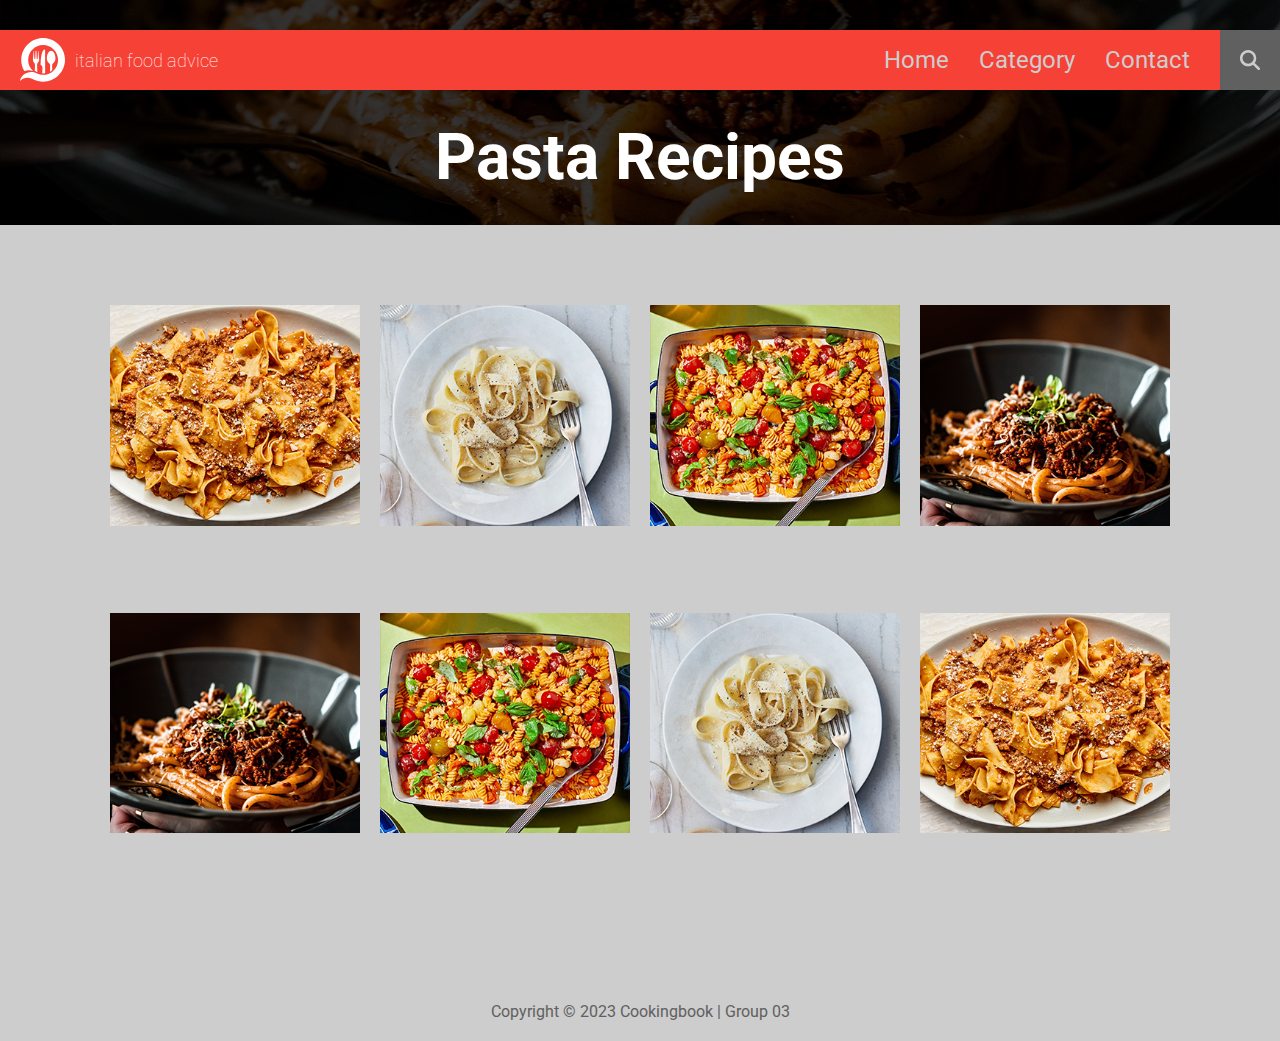
<file: html/pasta.html>
<!DOCTYPE html>
<html lang="en">
  <head>
    <meta charset="UTF-8" />
    <meta http-equiv="X-UA-Compatible" content="IE=edge" />
    <meta name="viewport" content="width=device-width, initial-scale=1.0" />
    <link rel="stylesheet" href="../css/style.css" />
    <link rel="icon" type="image/x-icon" href="../images/icon.ico" />
    <title>Italian food advice | Pasta</title>
  </head>
  <body>
    <div class="container">
      <div class="wrapper">
        <div class="cat-wrapper">
          <div class="bg-banner pasta_bg">
            <header>
              <div class="header">
                <a class="logo" href="../index.html">
                  <?xml version="1.0" encoding="utf-8"?>
                  <!-- Generator: Adobe Illustrator 27.4.0, SVG Export Plug-In . SVG Version: 6.00 Build 0)  -->
                  <svg
                    version="1.1"
                    xmlns="http://www.w3.org/2000/svg"
                    xmlns:xlink="http://www.w3.org/1999/xlink"
                    x="0px"
                    y="0px"
                    viewBox="0 0 212.32 206.47"
                    style="enable-background: new 0 0 212.32 206.47"
                    xml:space="preserve"
                  >
                    <g id="background"></g>
                    <g id="Logo">
                      <g>
                        <g>
                          <path
                            class="st0"
                            d="M85.09,115.66c3.91-3.76,5.73-9.96,5.24-16.07c-0.57-6.93-2.05-27.33-3.25-38.64
            c-0.05-0.46-0.43-0.8-0.89-0.8l-0.04,0c-0.49,0-0.9,0.39-0.91,0.88c-0.12,8.97,0.1,23.94,0.06,35.94c0,0.87-0.71,1.57-1.58,1.57
            H83.7c-0.83,0-1.52-0.64-1.57-1.47c-0.71-12.05-1.31-27.13-1.92-36.12c-0.03-0.47-0.42-0.83-0.9-0.83l-0.06,0
            c-0.48,0-0.88,0.37-0.91,0.85c-0.41,8.97-0.67,23.98-1.11,36.02c-0.03,0.86-0.74,1.53-1.59,1.53h0c-0.85,0-1.54-0.67-1.56-1.51
            c-0.32-12.03-0.43-27.07-0.75-36.05c-0.02-0.48-0.41-0.86-0.9-0.86l-0.05,0c-0.47,0-0.87,0.35-0.9,0.82
            c-0.7,8.96-1.44,23.98-2.26,36.01c-0.05,0.76-0.6,1.43-1.36,1.53c-0.97,0.13-1.81-0.61-1.8-1.56c0.07-12,0.45-26.97,0.41-35.94
            c0-0.49-0.4-0.89-0.9-0.89c-0.46,0-0.85,0.33-0.9,0.79c-1.54,13.2-3.67,38.57-3.67,38.62c0,0,0.84-9.85,0.02,0
            c-0.55,6.63,1.15,12.57,4.9,16.16c3.11,2.98,4.78,7.16,4.65,11.46l-0.86,27.09c3.74,2.89,7.8,5.39,12.12,7.41l-1.1-34.77
            C80.62,122.67,82.09,118.54,85.09,115.66z"
                          />
                          <path
                            class="st0"
                            d="M152.87,61.74c-0.66-0.44-2.44-1.45-5.89-1.69c-3.45,0.24-5.23,1.25-5.89,1.69
            c-12.32,8.16-15.68,27.76-14.01,39.67c0.46,3.28,2.43,11.76,11.21,18.93c2.66,2.17,4.17,5.54,4.06,9.08l-0.95,29.51
            c3.91-2.28,7.57-4.94,10.9-7.96l-0.69-21.55c-0.11-3.54,1.4-6.91,4.06-9.08c8.78-7.17,10.75-15.65,11.21-18.93
            C168.55,89.49,165.19,69.89,152.87,61.74z"
                          />
                          <path
                            class="st0"
                            d="M109.09,167.65c3.25,0,6.43-0.25,9.55-0.71l-0.08-109c0-3.36-4.09-5.02-6.44-2.61
            c-6.45,6.62-14.75,24.6-14.75,71.88c0,0,9.32,2.18,8.86,13.3c-0.25,6.08-0.72,15.95-1.27,26.99
            C106.32,167.59,107.7,167.65,109.09,167.65z"
                          />
                        </g>
                        <path
                          class="st0"
                          d="M182.08,30.24C162.59,10.74,136.66,0,109.09,0s-53.5,10.74-73,30.24c-19.5,19.5-30.24,45.42-30.24,73
          c0,18.83,5.01,36.89,14.4,52.67c3.81-1.36,8.08-2.44,12.88-3.11c8.36-1.16,17.9-0.73,28.71,2.82
          c-14.32-12.92-23.33-31.62-23.33-52.38c0-38.91,31.66-70.57,70.57-70.57s70.57,31.66,70.57,70.57S148,173.8,109.09,173.8
          c-10.22,0-19.93-2.22-28.71-6.14c-19.33-9.32-33.85-8-46-3.71C1.72,175.5,0,202.86,0,202.86c26.43-29.14,61.39-7.89,61.39-7.89
          l0.08-0.1c14.53,7.57,30.76,11.6,47.61,11.6c27.57,0,53.5-10.74,73-30.24c19.5-19.5,30.24-45.42,30.24-73
          S201.58,49.73,182.08,30.24z"
                        />
                      </g>
                    </g>
                  </svg>
                  <span>italian food advice</span>
                </a>
                <div class="menu">
                  <ul>
                    <li><a href="../index.html">Home</a></li>
                    <li>
                      <div class="dropdown">
                        <a>Category</a>
                        <div class="dropdown_content">
                          <div id="dropdown_links">
                            <a href="./pizza.html">Pizza recipes</a>
                            <a class="active" href="#">Pasta recipes</a>
                            <a href="./risotto.html">Risotto recipes</a>
                            <a href="./dolce.html">Dolce recipes</a>
                          </div>
                        </div>
                      </div>
                    </li>
                    <li><a href="./contact.html">Contact</a></li>
                  </ul>
                  <div class="search">
                    <a href="#">
                      <svg xmlns="http://www.w3.org/2000/svg" viewBox="0 0 512 512">
                        <!--! Font Awesome Pro 6.3.0 by @fontawesome - https://fontawesome.com License - https://fontawesome.com/license (Commercial License) Copyright 2023 Fonticons, Inc. -->
                        <path
                          d="M416 208c0 45.9-14.9 88.3-40 122.7L502.6 457.4c12.5 12.5 12.5 32.8 0 45.3s-32.8 12.5-45.3 0L330.7 376c-34.4 25.2-76.8 40-122.7 40C93.1 416 0 322.9 0 208S93.1 0 208 0S416 93.1 416 208zM208 352a144 144 0 1 0 0-288 144 144 0 1 0 0 288z"
                        />
                      </svg>
                    </a>
                  </div>
                </div>
                <div id="hamburger">
                  <div class="hamburger">
                    <span class="bar"></span>
                    <span class="bar"></span>
                    <span class="bar"></span>
                  </div>
                </div>
                <div class="mobile_menu">
                  <div class="mobile_menu_search">
                    <form action="">
                      <input type="text" placeholder="search" />
                    </form>
                  </div>
                  <ul class="mobile_menu_link">
                    <li class="close"><a href="../index.html">Home</a></li>
                    <li class="close"><a href="./pizza.html">Pizza</a></li>
                    <li class="close"><a href="#">Pasta</a></li>
                    <li class="close"><a href="./risotto.html">Risotto</a></li>
                    <li class="close"><a href="./dolce.html">Dolce</a></li>
                    <li class="close"><a href="./contact.html">Contact</a></li>
                  </ul>
                </div>
              </div>
              
                <h2>Pasta Recipes</h2>
              </div>
            </header>
          
        <main>
          <div class="cat-container">
            <div class="cat-grid-item">  
              <div class="img-container">
                <img src="../images/pasta_01_category.png" />
              </div>
              <div class="text-overlay">
                <a href="recipe.html">
                  <h3>Bolognese</h3>
                  <p>Duration: 30mins</p>
                  <div class="category-star">
                    <svg xmlns="http://www.w3.org/2000/svg" viewBox="0 0 576 512"><!--! Font Awesome Pro 6.4.0 by @fontawesome - https://fontawesome.com License - https://fontawesome.com/license (Commercial License) Copyright 2023 Fonticons, Inc. --><path d="M316.9 18C311.6 7 300.4 0 288.1 0s-23.4 7-28.8 18L195 150.3 51.4 171.5c-12 1.8-22 10.2-25.7 21.7s-.7 24.2 7.9 32.7L137.8 329 113.2 474.7c-2 12 3 24.2 12.9 31.3s23 8 33.8 2.3l128.3-68.5 128.3 68.5c10.8 5.7 23.9 4.9 33.8-2.3s14.9-19.3 12.9-31.3L438.5 329 542.7 225.9c8.6-8.5 11.7-21.2 7.9-32.7s-13.7-19.9-25.7-21.7L381.2 150.3 316.9 18z"/></svg>
                    <svg xmlns="http://www.w3.org/2000/svg" viewBox="0 0 576 512"><!--! Font Awesome Pro 6.4.0 by @fontawesome - https://fontawesome.com License - https://fontawesome.com/license (Commercial License) Copyright 2023 Fonticons, Inc. --><path d="M316.9 18C311.6 7 300.4 0 288.1 0s-23.4 7-28.8 18L195 150.3 51.4 171.5c-12 1.8-22 10.2-25.7 21.7s-.7 24.2 7.9 32.7L137.8 329 113.2 474.7c-2 12 3 24.2 12.9 31.3s23 8 33.8 2.3l128.3-68.5 128.3 68.5c10.8 5.7 23.9 4.9 33.8-2.3s14.9-19.3 12.9-31.3L438.5 329 542.7 225.9c8.6-8.5 11.7-21.2 7.9-32.7s-13.7-19.9-25.7-21.7L381.2 150.3 316.9 18z"/></svg>
                    <svg xmlns="http://www.w3.org/2000/svg" viewBox="0 0 576 512"><!--! Font Awesome Pro 6.4.0 by @fontawesome - https://fontawesome.com License - https://fontawesome.com/license (Commercial License) Copyright 2023 Fonticons, Inc. --><path d="M316.9 18C311.6 7 300.4 0 288.1 0s-23.4 7-28.8 18L195 150.3 51.4 171.5c-12 1.8-22 10.2-25.7 21.7s-.7 24.2 7.9 32.7L137.8 329 113.2 474.7c-2 12 3 24.2 12.9 31.3s23 8 33.8 2.3l128.3-68.5 128.3 68.5c10.8 5.7 23.9 4.9 33.8-2.3s14.9-19.3 12.9-31.3L438.5 329 542.7 225.9c8.6-8.5 11.7-21.2 7.9-32.7s-13.7-19.9-25.7-21.7L381.2 150.3 316.9 18z"/></svg>
                    <svg xmlns="http://www.w3.org/2000/svg" viewBox="0 0 576 512"><!--! Font Awesome Pro 6.4.0 by @fontawesome - https://fontawesome.com License - https://fontawesome.com/license (Commercial License) Copyright 2023 Fonticons, Inc. --><path d="M316.9 18C311.6 7 300.4 0 288.1 0s-23.4 7-28.8 18L195 150.3 51.4 171.5c-12 1.8-22 10.2-25.7 21.7s-.7 24.2 7.9 32.7L137.8 329 113.2 474.7c-2 12 3 24.2 12.9 31.3s23 8 33.8 2.3l128.3-68.5 128.3 68.5c10.8 5.7 23.9 4.9 33.8-2.3s14.9-19.3 12.9-31.3L438.5 329 542.7 225.9c8.6-8.5 11.7-21.2 7.9-32.7s-13.7-19.9-25.7-21.7L381.2 150.3 316.9 18z"/></svg>
                    <svg xmlns="http://www.w3.org/2000/svg" viewBox="0 0 576 512"><!--! Font Awesome Pro 6.4.0 by @fontawesome - https://fontawesome.com License - https://fontawesome.com/license (Commercial License) Copyright 2023 Fonticons, Inc. --><path d="M287.9 0c9.2 0 17.6 5.2 21.6 13.5l68.6 141.3 153.2 22.6c9 1.3 16.5 7.6 19.3 16.3s.5 18.1-5.9 24.5L433.6 328.4l26.2 155.6c1.5 9-2.2 18.1-9.6 23.5s-17.3 6-25.3 1.7l-137-73.2L151 509.1c-8.1 4.3-17.9 3.7-25.3-1.7s-11.2-14.5-9.7-23.5l26.2-155.6L31.1 218.2c-6.5-6.4-8.7-15.9-5.9-24.5s10.3-14.9 19.3-16.3l153.2-22.6L266.3 13.5C270.4 5.2 278.7 0 287.9 0zm0 79L235.4 187.2c-3.5 7.1-10.2 12.1-18.1 13.3L99 217.9 184.9 303c5.5 5.5 8.1 13.3 6.8 21L171.4 443.7l105.2-56.2c7.1-3.8 15.6-3.8 22.6 0l105.2 56.2L384.2 324.1c-1.3-7.7 1.2-15.5 6.8-21l85.9-85.1L358.6 200.5c-7.8-1.2-14.6-6.1-18.1-13.3L287.9 79z"/></svg>
                  </div>
                </a>
              </div>      
            </div>

            <div class="cat-grid-item">
              <div class="img-container">
                <img src="../images/pasta_02_category.png" />
              </div>
              <div class="text-overlay">
                <a href="recipe.html">
                  <h3>Fettuccine Alfredo</h3>
                  <p>Duration: 40mins</p>
                  <div class="category-star">
                    <svg xmlns="http://www.w3.org/2000/svg" viewBox="0 0 576 512"><!--! Font Awesome Pro 6.4.0 by @fontawesome - https://fontawesome.com License - https://fontawesome.com/license (Commercial License) Copyright 2023 Fonticons, Inc. --><path d="M316.9 18C311.6 7 300.4 0 288.1 0s-23.4 7-28.8 18L195 150.3 51.4 171.5c-12 1.8-22 10.2-25.7 21.7s-.7 24.2 7.9 32.7L137.8 329 113.2 474.7c-2 12 3 24.2 12.9 31.3s23 8 33.8 2.3l128.3-68.5 128.3 68.5c10.8 5.7 23.9 4.9 33.8-2.3s14.9-19.3 12.9-31.3L438.5 329 542.7 225.9c8.6-8.5 11.7-21.2 7.9-32.7s-13.7-19.9-25.7-21.7L381.2 150.3 316.9 18z"/></svg>
                    <svg xmlns="http://www.w3.org/2000/svg" viewBox="0 0 576 512"><!--! Font Awesome Pro 6.4.0 by @fontawesome - https://fontawesome.com License - https://fontawesome.com/license (Commercial License) Copyright 2023 Fonticons, Inc. --><path d="M316.9 18C311.6 7 300.4 0 288.1 0s-23.4 7-28.8 18L195 150.3 51.4 171.5c-12 1.8-22 10.2-25.7 21.7s-.7 24.2 7.9 32.7L137.8 329 113.2 474.7c-2 12 3 24.2 12.9 31.3s23 8 33.8 2.3l128.3-68.5 128.3 68.5c10.8 5.7 23.9 4.9 33.8-2.3s14.9-19.3 12.9-31.3L438.5 329 542.7 225.9c8.6-8.5 11.7-21.2 7.9-32.7s-13.7-19.9-25.7-21.7L381.2 150.3 316.9 18z"/></svg>
                    <svg xmlns="http://www.w3.org/2000/svg" viewBox="0 0 576 512"><!--! Font Awesome Pro 6.4.0 by @fontawesome - https://fontawesome.com License - https://fontawesome.com/license (Commercial License) Copyright 2023 Fonticons, Inc. --><path d="M316.9 18C311.6 7 300.4 0 288.1 0s-23.4 7-28.8 18L195 150.3 51.4 171.5c-12 1.8-22 10.2-25.7 21.7s-.7 24.2 7.9 32.7L137.8 329 113.2 474.7c-2 12 3 24.2 12.9 31.3s23 8 33.8 2.3l128.3-68.5 128.3 68.5c10.8 5.7 23.9 4.9 33.8-2.3s14.9-19.3 12.9-31.3L438.5 329 542.7 225.9c8.6-8.5 11.7-21.2 7.9-32.7s-13.7-19.9-25.7-21.7L381.2 150.3 316.9 18z"/></svg>
                    <svg xmlns="http://www.w3.org/2000/svg" viewBox="0 0 576 512"><!--! Font Awesome Pro 6.4.0 by @fontawesome - https://fontawesome.com License - https://fontawesome.com/license (Commercial License) Copyright 2023 Fonticons, Inc. --><path d="M316.9 18C311.6 7 300.4 0 288.1 0s-23.4 7-28.8 18L195 150.3 51.4 171.5c-12 1.8-22 10.2-25.7 21.7s-.7 24.2 7.9 32.7L137.8 329 113.2 474.7c-2 12 3 24.2 12.9 31.3s23 8 33.8 2.3l128.3-68.5 128.3 68.5c10.8 5.7 23.9 4.9 33.8-2.3s14.9-19.3 12.9-31.3L438.5 329 542.7 225.9c8.6-8.5 11.7-21.2 7.9-32.7s-13.7-19.9-25.7-21.7L381.2 150.3 316.9 18z"/></svg>
                    <svg xmlns="http://www.w3.org/2000/svg" viewBox="0 0 576 512"><!--! Font Awesome Pro 6.4.0 by @fontawesome - https://fontawesome.com License - https://fontawesome.com/license (Commercial License) Copyright 2023 Fonticons, Inc. --><path d="M287.9 0c9.2 0 17.6 5.2 21.6 13.5l68.6 141.3 153.2 22.6c9 1.3 16.5 7.6 19.3 16.3s.5 18.1-5.9 24.5L433.6 328.4l26.2 155.6c1.5 9-2.2 18.1-9.6 23.5s-17.3 6-25.3 1.7l-137-73.2L151 509.1c-8.1 4.3-17.9 3.7-25.3-1.7s-11.2-14.5-9.7-23.5l26.2-155.6L31.1 218.2c-6.5-6.4-8.7-15.9-5.9-24.5s10.3-14.9 19.3-16.3l153.2-22.6L266.3 13.5C270.4 5.2 278.7 0 287.9 0zm0 79L235.4 187.2c-3.5 7.1-10.2 12.1-18.1 13.3L99 217.9 184.9 303c5.5 5.5 8.1 13.3 6.8 21L171.4 443.7l105.2-56.2c7.1-3.8 15.6-3.8 22.6 0l105.2 56.2L384.2 324.1c-1.3-7.7 1.2-15.5 6.8-21l85.9-85.1L358.6 200.5c-7.8-1.2-14.6-6.1-18.1-13.3L287.9 79z"/></svg>
                  </div>
                </a>
              </div>             
            </div>

            <div class="cat-grid-item">
              <div class="img-container">
                <img src="../images/pasta_03_category.png" />
              </div>
              <div class="text-overlay">
                <a href="recipe.html">
                  <h3>Spicy Tomato Feta Pasta</h3>
                  <p>Duration: 30mins</p>
                  <div class="category-star">
                    <svg xmlns="http://www.w3.org/2000/svg" viewBox="0 0 576 512"><!--! Font Awesome Pro 6.4.0 by @fontawesome - https://fontawesome.com License - https://fontawesome.com/license (Commercial License) Copyright 2023 Fonticons, Inc. --><path d="M316.9 18C311.6 7 300.4 0 288.1 0s-23.4 7-28.8 18L195 150.3 51.4 171.5c-12 1.8-22 10.2-25.7 21.7s-.7 24.2 7.9 32.7L137.8 329 113.2 474.7c-2 12 3 24.2 12.9 31.3s23 8 33.8 2.3l128.3-68.5 128.3 68.5c10.8 5.7 23.9 4.9 33.8-2.3s14.9-19.3 12.9-31.3L438.5 329 542.7 225.9c8.6-8.5 11.7-21.2 7.9-32.7s-13.7-19.9-25.7-21.7L381.2 150.3 316.9 18z"/></svg>
                    <svg xmlns="http://www.w3.org/2000/svg" viewBox="0 0 576 512"><!--! Font Awesome Pro 6.4.0 by @fontawesome - https://fontawesome.com License - https://fontawesome.com/license (Commercial License) Copyright 2023 Fonticons, Inc. --><path d="M316.9 18C311.6 7 300.4 0 288.1 0s-23.4 7-28.8 18L195 150.3 51.4 171.5c-12 1.8-22 10.2-25.7 21.7s-.7 24.2 7.9 32.7L137.8 329 113.2 474.7c-2 12 3 24.2 12.9 31.3s23 8 33.8 2.3l128.3-68.5 128.3 68.5c10.8 5.7 23.9 4.9 33.8-2.3s14.9-19.3 12.9-31.3L438.5 329 542.7 225.9c8.6-8.5 11.7-21.2 7.9-32.7s-13.7-19.9-25.7-21.7L381.2 150.3 316.9 18z"/></svg>
                    <svg xmlns="http://www.w3.org/2000/svg" viewBox="0 0 576 512"><!--! Font Awesome Pro 6.4.0 by @fontawesome - https://fontawesome.com License - https://fontawesome.com/license (Commercial License) Copyright 2023 Fonticons, Inc. --><path d="M316.9 18C311.6 7 300.4 0 288.1 0s-23.4 7-28.8 18L195 150.3 51.4 171.5c-12 1.8-22 10.2-25.7 21.7s-.7 24.2 7.9 32.7L137.8 329 113.2 474.7c-2 12 3 24.2 12.9 31.3s23 8 33.8 2.3l128.3-68.5 128.3 68.5c10.8 5.7 23.9 4.9 33.8-2.3s14.9-19.3 12.9-31.3L438.5 329 542.7 225.9c8.6-8.5 11.7-21.2 7.9-32.7s-13.7-19.9-25.7-21.7L381.2 150.3 316.9 18z"/></svg>
                    <svg xmlns="http://www.w3.org/2000/svg" viewBox="0 0 576 512"><!--! Font Awesome Pro 6.4.0 by @fontawesome - https://fontawesome.com License - https://fontawesome.com/license (Commercial License) Copyright 2023 Fonticons, Inc. --><path d="M316.9 18C311.6 7 300.4 0 288.1 0s-23.4 7-28.8 18L195 150.3 51.4 171.5c-12 1.8-22 10.2-25.7 21.7s-.7 24.2 7.9 32.7L137.8 329 113.2 474.7c-2 12 3 24.2 12.9 31.3s23 8 33.8 2.3l128.3-68.5 128.3 68.5c10.8 5.7 23.9 4.9 33.8-2.3s14.9-19.3 12.9-31.3L438.5 329 542.7 225.9c8.6-8.5 11.7-21.2 7.9-32.7s-13.7-19.9-25.7-21.7L381.2 150.3 316.9 18z"/></svg>
                    <svg xmlns="http://www.w3.org/2000/svg" viewBox="0 0 576 512"><!--! Font Awesome Pro 6.4.0 by @fontawesome - https://fontawesome.com License - https://fontawesome.com/license (Commercial License) Copyright 2023 Fonticons, Inc. --><path d="M287.9 0c9.2 0 17.6 5.2 21.6 13.5l68.6 141.3 153.2 22.6c9 1.3 16.5 7.6 19.3 16.3s.5 18.1-5.9 24.5L433.6 328.4l26.2 155.6c1.5 9-2.2 18.1-9.6 23.5s-17.3 6-25.3 1.7l-137-73.2L151 509.1c-8.1 4.3-17.9 3.7-25.3-1.7s-11.2-14.5-9.7-23.5l26.2-155.6L31.1 218.2c-6.5-6.4-8.7-15.9-5.9-24.5s10.3-14.9 19.3-16.3l153.2-22.6L266.3 13.5C270.4 5.2 278.7 0 287.9 0zm0 79L235.4 187.2c-3.5 7.1-10.2 12.1-18.1 13.3L99 217.9 184.9 303c5.5 5.5 8.1 13.3 6.8 21L171.4 443.7l105.2-56.2c7.1-3.8 15.6-3.8 22.6 0l105.2 56.2L384.2 324.1c-1.3-7.7 1.2-15.5 6.8-21l85.9-85.1L358.6 200.5c-7.8-1.2-14.6-6.1-18.1-13.3L287.9 79z"/></svg>
                  </div>
                </a>
              </div> 
            </div>

            <div class="cat-grid-item">
              <div class="img-container">
                <img src="../images/pasta_04_category.png" />
              </div>
              <div class="text-overlay">
                <a href="recipe.html">
                  <h3>Spinach Lasagna Ricotta</h3>
                  <p>Duration: 30mins</p>
                  <div class="category-star">
                    <svg xmlns="http://www.w3.org/2000/svg" viewBox="0 0 576 512"><!--! Font Awesome Pro 6.4.0 by @fontawesome - https://fontawesome.com License - https://fontawesome.com/license (Commercial License) Copyright 2023 Fonticons, Inc. --><path d="M316.9 18C311.6 7 300.4 0 288.1 0s-23.4 7-28.8 18L195 150.3 51.4 171.5c-12 1.8-22 10.2-25.7 21.7s-.7 24.2 7.9 32.7L137.8 329 113.2 474.7c-2 12 3 24.2 12.9 31.3s23 8 33.8 2.3l128.3-68.5 128.3 68.5c10.8 5.7 23.9 4.9 33.8-2.3s14.9-19.3 12.9-31.3L438.5 329 542.7 225.9c8.6-8.5 11.7-21.2 7.9-32.7s-13.7-19.9-25.7-21.7L381.2 150.3 316.9 18z"/></svg>
                    <svg xmlns="http://www.w3.org/2000/svg" viewBox="0 0 576 512"><!--! Font Awesome Pro 6.4.0 by @fontawesome - https://fontawesome.com License - https://fontawesome.com/license (Commercial License) Copyright 2023 Fonticons, Inc. --><path d="M316.9 18C311.6 7 300.4 0 288.1 0s-23.4 7-28.8 18L195 150.3 51.4 171.5c-12 1.8-22 10.2-25.7 21.7s-.7 24.2 7.9 32.7L137.8 329 113.2 474.7c-2 12 3 24.2 12.9 31.3s23 8 33.8 2.3l128.3-68.5 128.3 68.5c10.8 5.7 23.9 4.9 33.8-2.3s14.9-19.3 12.9-31.3L438.5 329 542.7 225.9c8.6-8.5 11.7-21.2 7.9-32.7s-13.7-19.9-25.7-21.7L381.2 150.3 316.9 18z"/></svg>
                    <svg xmlns="http://www.w3.org/2000/svg" viewBox="0 0 576 512"><!--! Font Awesome Pro 6.4.0 by @fontawesome - https://fontawesome.com License - https://fontawesome.com/license (Commercial License) Copyright 2023 Fonticons, Inc. --><path d="M316.9 18C311.6 7 300.4 0 288.1 0s-23.4 7-28.8 18L195 150.3 51.4 171.5c-12 1.8-22 10.2-25.7 21.7s-.7 24.2 7.9 32.7L137.8 329 113.2 474.7c-2 12 3 24.2 12.9 31.3s23 8 33.8 2.3l128.3-68.5 128.3 68.5c10.8 5.7 23.9 4.9 33.8-2.3s14.9-19.3 12.9-31.3L438.5 329 542.7 225.9c8.6-8.5 11.7-21.2 7.9-32.7s-13.7-19.9-25.7-21.7L381.2 150.3 316.9 18z"/></svg>
                    <svg xmlns="http://www.w3.org/2000/svg" viewBox="0 0 576 512"><!--! Font Awesome Pro 6.4.0 by @fontawesome - https://fontawesome.com License - https://fontawesome.com/license (Commercial License) Copyright 2023 Fonticons, Inc. --><path d="M316.9 18C311.6 7 300.4 0 288.1 0s-23.4 7-28.8 18L195 150.3 51.4 171.5c-12 1.8-22 10.2-25.7 21.7s-.7 24.2 7.9 32.7L137.8 329 113.2 474.7c-2 12 3 24.2 12.9 31.3s23 8 33.8 2.3l128.3-68.5 128.3 68.5c10.8 5.7 23.9 4.9 33.8-2.3s14.9-19.3 12.9-31.3L438.5 329 542.7 225.9c8.6-8.5 11.7-21.2 7.9-32.7s-13.7-19.9-25.7-21.7L381.2 150.3 316.9 18z"/></svg>
                    <svg xmlns="http://www.w3.org/2000/svg" viewBox="0 0 576 512"><!--! Font Awesome Pro 6.4.0 by @fontawesome - https://fontawesome.com License - https://fontawesome.com/license (Commercial License) Copyright 2023 Fonticons, Inc. --><path d="M287.9 0c9.2 0 17.6 5.2 21.6 13.5l68.6 141.3 153.2 22.6c9 1.3 16.5 7.6 19.3 16.3s.5 18.1-5.9 24.5L433.6 328.4l26.2 155.6c1.5 9-2.2 18.1-9.6 23.5s-17.3 6-25.3 1.7l-137-73.2L151 509.1c-8.1 4.3-17.9 3.7-25.3-1.7s-11.2-14.5-9.7-23.5l26.2-155.6L31.1 218.2c-6.5-6.4-8.7-15.9-5.9-24.5s10.3-14.9 19.3-16.3l153.2-22.6L266.3 13.5C270.4 5.2 278.7 0 287.9 0zm0 79L235.4 187.2c-3.5 7.1-10.2 12.1-18.1 13.3L99 217.9 184.9 303c5.5 5.5 8.1 13.3 6.8 21L171.4 443.7l105.2-56.2c7.1-3.8 15.6-3.8 22.6 0l105.2 56.2L384.2 324.1c-1.3-7.7 1.2-15.5 6.8-21l85.9-85.1L358.6 200.5c-7.8-1.2-14.6-6.1-18.1-13.3L287.9 79z"/></svg>
                  </div>
                </a>
              </div>         
            </div>

            <div class="cat-grid-item">
              <div class="img-container">
                <img src="../images/pasta_04_category.png" />
              </div>
              <div class="text-overlay">
                <a href="recipe.html">
                  <h3>Fettuccine Alfredo</h3>
                  <p>Duration: 30mins</p>
                  <div class="category-star">
                    <svg xmlns="http://www.w3.org/2000/svg" viewBox="0 0 576 512"><!--! Font Awesome Pro 6.4.0 by @fontawesome - https://fontawesome.com License - https://fontawesome.com/license (Commercial License) Copyright 2023 Fonticons, Inc. --><path d="M316.9 18C311.6 7 300.4 0 288.1 0s-23.4 7-28.8 18L195 150.3 51.4 171.5c-12 1.8-22 10.2-25.7 21.7s-.7 24.2 7.9 32.7L137.8 329 113.2 474.7c-2 12 3 24.2 12.9 31.3s23 8 33.8 2.3l128.3-68.5 128.3 68.5c10.8 5.7 23.9 4.9 33.8-2.3s14.9-19.3 12.9-31.3L438.5 329 542.7 225.9c8.6-8.5 11.7-21.2 7.9-32.7s-13.7-19.9-25.7-21.7L381.2 150.3 316.9 18z"/></svg>
                    <svg xmlns="http://www.w3.org/2000/svg" viewBox="0 0 576 512"><!--! Font Awesome Pro 6.4.0 by @fontawesome - https://fontawesome.com License - https://fontawesome.com/license (Commercial License) Copyright 2023 Fonticons, Inc. --><path d="M316.9 18C311.6 7 300.4 0 288.1 0s-23.4 7-28.8 18L195 150.3 51.4 171.5c-12 1.8-22 10.2-25.7 21.7s-.7 24.2 7.9 32.7L137.8 329 113.2 474.7c-2 12 3 24.2 12.9 31.3s23 8 33.8 2.3l128.3-68.5 128.3 68.5c10.8 5.7 23.9 4.9 33.8-2.3s14.9-19.3 12.9-31.3L438.5 329 542.7 225.9c8.6-8.5 11.7-21.2 7.9-32.7s-13.7-19.9-25.7-21.7L381.2 150.3 316.9 18z"/></svg>
                    <svg xmlns="http://www.w3.org/2000/svg" viewBox="0 0 576 512"><!--! Font Awesome Pro 6.4.0 by @fontawesome - https://fontawesome.com License - https://fontawesome.com/license (Commercial License) Copyright 2023 Fonticons, Inc. --><path d="M316.9 18C311.6 7 300.4 0 288.1 0s-23.4 7-28.8 18L195 150.3 51.4 171.5c-12 1.8-22 10.2-25.7 21.7s-.7 24.2 7.9 32.7L137.8 329 113.2 474.7c-2 12 3 24.2 12.9 31.3s23 8 33.8 2.3l128.3-68.5 128.3 68.5c10.8 5.7 23.9 4.9 33.8-2.3s14.9-19.3 12.9-31.3L438.5 329 542.7 225.9c8.6-8.5 11.7-21.2 7.9-32.7s-13.7-19.9-25.7-21.7L381.2 150.3 316.9 18z"/></svg>
                    <svg xmlns="http://www.w3.org/2000/svg" viewBox="0 0 576 512"><!--! Font Awesome Pro 6.4.0 by @fontawesome - https://fontawesome.com License - https://fontawesome.com/license (Commercial License) Copyright 2023 Fonticons, Inc. --><path d="M316.9 18C311.6 7 300.4 0 288.1 0s-23.4 7-28.8 18L195 150.3 51.4 171.5c-12 1.8-22 10.2-25.7 21.7s-.7 24.2 7.9 32.7L137.8 329 113.2 474.7c-2 12 3 24.2 12.9 31.3s23 8 33.8 2.3l128.3-68.5 128.3 68.5c10.8 5.7 23.9 4.9 33.8-2.3s14.9-19.3 12.9-31.3L438.5 329 542.7 225.9c8.6-8.5 11.7-21.2 7.9-32.7s-13.7-19.9-25.7-21.7L381.2 150.3 316.9 18z"/></svg>
                    <svg xmlns="http://www.w3.org/2000/svg" viewBox="0 0 576 512"><!--! Font Awesome Pro 6.4.0 by @fontawesome - https://fontawesome.com License - https://fontawesome.com/license (Commercial License) Copyright 2023 Fonticons, Inc. --><path d="M287.9 0c9.2 0 17.6 5.2 21.6 13.5l68.6 141.3 153.2 22.6c9 1.3 16.5 7.6 19.3 16.3s.5 18.1-5.9 24.5L433.6 328.4l26.2 155.6c1.5 9-2.2 18.1-9.6 23.5s-17.3 6-25.3 1.7l-137-73.2L151 509.1c-8.1 4.3-17.9 3.7-25.3-1.7s-11.2-14.5-9.7-23.5l26.2-155.6L31.1 218.2c-6.5-6.4-8.7-15.9-5.9-24.5s10.3-14.9 19.3-16.3l153.2-22.6L266.3 13.5C270.4 5.2 278.7 0 287.9 0zm0 79L235.4 187.2c-3.5 7.1-10.2 12.1-18.1 13.3L99 217.9 184.9 303c5.5 5.5 8.1 13.3 6.8 21L171.4 443.7l105.2-56.2c7.1-3.8 15.6-3.8 22.6 0l105.2 56.2L384.2 324.1c-1.3-7.7 1.2-15.5 6.8-21l85.9-85.1L358.6 200.5c-7.8-1.2-14.6-6.1-18.1-13.3L287.9 79z"/></svg>
                  </div>
                </a>
              </div>         
            </div>

            <div class="cat-grid-item">
              <div class="img-container">
                <img src="../images/pasta_03_category.png" />
              </div>
              <div class="text-overlay">
                <a href="recipe.html">
                  <h3>Bolognese</h3>
                  <p>Duration: 30mins</p>
                  <div class="category-star">
                    <svg xmlns="http://www.w3.org/2000/svg" viewBox="0 0 576 512"><!--! Font Awesome Pro 6.4.0 by @fontawesome - https://fontawesome.com License - https://fontawesome.com/license (Commercial License) Copyright 2023 Fonticons, Inc. --><path d="M316.9 18C311.6 7 300.4 0 288.1 0s-23.4 7-28.8 18L195 150.3 51.4 171.5c-12 1.8-22 10.2-25.7 21.7s-.7 24.2 7.9 32.7L137.8 329 113.2 474.7c-2 12 3 24.2 12.9 31.3s23 8 33.8 2.3l128.3-68.5 128.3 68.5c10.8 5.7 23.9 4.9 33.8-2.3s14.9-19.3 12.9-31.3L438.5 329 542.7 225.9c8.6-8.5 11.7-21.2 7.9-32.7s-13.7-19.9-25.7-21.7L381.2 150.3 316.9 18z"/></svg>
                    <svg xmlns="http://www.w3.org/2000/svg" viewBox="0 0 576 512"><!--! Font Awesome Pro 6.4.0 by @fontawesome - https://fontawesome.com License - https://fontawesome.com/license (Commercial License) Copyright 2023 Fonticons, Inc. --><path d="M316.9 18C311.6 7 300.4 0 288.1 0s-23.4 7-28.8 18L195 150.3 51.4 171.5c-12 1.8-22 10.2-25.7 21.7s-.7 24.2 7.9 32.7L137.8 329 113.2 474.7c-2 12 3 24.2 12.9 31.3s23 8 33.8 2.3l128.3-68.5 128.3 68.5c10.8 5.7 23.9 4.9 33.8-2.3s14.9-19.3 12.9-31.3L438.5 329 542.7 225.9c8.6-8.5 11.7-21.2 7.9-32.7s-13.7-19.9-25.7-21.7L381.2 150.3 316.9 18z"/></svg>
                    <svg xmlns="http://www.w3.org/2000/svg" viewBox="0 0 576 512"><!--! Font Awesome Pro 6.4.0 by @fontawesome - https://fontawesome.com License - https://fontawesome.com/license (Commercial License) Copyright 2023 Fonticons, Inc. --><path d="M316.9 18C311.6 7 300.4 0 288.1 0s-23.4 7-28.8 18L195 150.3 51.4 171.5c-12 1.8-22 10.2-25.7 21.7s-.7 24.2 7.9 32.7L137.8 329 113.2 474.7c-2 12 3 24.2 12.9 31.3s23 8 33.8 2.3l128.3-68.5 128.3 68.5c10.8 5.7 23.9 4.9 33.8-2.3s14.9-19.3 12.9-31.3L438.5 329 542.7 225.9c8.6-8.5 11.7-21.2 7.9-32.7s-13.7-19.9-25.7-21.7L381.2 150.3 316.9 18z"/></svg>
                    <svg xmlns="http://www.w3.org/2000/svg" viewBox="0 0 576 512"><!--! Font Awesome Pro 6.4.0 by @fontawesome - https://fontawesome.com License - https://fontawesome.com/license (Commercial License) Copyright 2023 Fonticons, Inc. --><path d="M316.9 18C311.6 7 300.4 0 288.1 0s-23.4 7-28.8 18L195 150.3 51.4 171.5c-12 1.8-22 10.2-25.7 21.7s-.7 24.2 7.9 32.7L137.8 329 113.2 474.7c-2 12 3 24.2 12.9 31.3s23 8 33.8 2.3l128.3-68.5 128.3 68.5c10.8 5.7 23.9 4.9 33.8-2.3s14.9-19.3 12.9-31.3L438.5 329 542.7 225.9c8.6-8.5 11.7-21.2 7.9-32.7s-13.7-19.9-25.7-21.7L381.2 150.3 316.9 18z"/></svg>
                    <svg xmlns="http://www.w3.org/2000/svg" viewBox="0 0 576 512"><!--! Font Awesome Pro 6.4.0 by @fontawesome - https://fontawesome.com License - https://fontawesome.com/license (Commercial License) Copyright 2023 Fonticons, Inc. --><path d="M287.9 0c9.2 0 17.6 5.2 21.6 13.5l68.6 141.3 153.2 22.6c9 1.3 16.5 7.6 19.3 16.3s.5 18.1-5.9 24.5L433.6 328.4l26.2 155.6c1.5 9-2.2 18.1-9.6 23.5s-17.3 6-25.3 1.7l-137-73.2L151 509.1c-8.1 4.3-17.9 3.7-25.3-1.7s-11.2-14.5-9.7-23.5l26.2-155.6L31.1 218.2c-6.5-6.4-8.7-15.9-5.9-24.5s10.3-14.9 19.3-16.3l153.2-22.6L266.3 13.5C270.4 5.2 278.7 0 287.9 0zm0 79L235.4 187.2c-3.5 7.1-10.2 12.1-18.1 13.3L99 217.9 184.9 303c5.5 5.5 8.1 13.3 6.8 21L171.4 443.7l105.2-56.2c7.1-3.8 15.6-3.8 22.6 0l105.2 56.2L384.2 324.1c-1.3-7.7 1.2-15.5 6.8-21l85.9-85.1L358.6 200.5c-7.8-1.2-14.6-6.1-18.1-13.3L287.9 79z"/></svg>
                  </div>
                </a>
              </div>         
            </div>

            <div class="cat-grid-item">
              <div class="img-container">
                <img src="../images/pasta_02_category.png" />
              </div>
              <div class="text-overlay">
                <a href="recipe.html">
                  <h3>Spicy Tomato Feta Pasta</h3>
                  <p>Duration: 30mins</p>
                  <div class="category-star">
                    <svg xmlns="http://www.w3.org/2000/svg" viewBox="0 0 576 512"><!--! Font Awesome Pro 6.4.0 by @fontawesome - https://fontawesome.com License - https://fontawesome.com/license (Commercial License) Copyright 2023 Fonticons, Inc. --><path d="M316.9 18C311.6 7 300.4 0 288.1 0s-23.4 7-28.8 18L195 150.3 51.4 171.5c-12 1.8-22 10.2-25.7 21.7s-.7 24.2 7.9 32.7L137.8 329 113.2 474.7c-2 12 3 24.2 12.9 31.3s23 8 33.8 2.3l128.3-68.5 128.3 68.5c10.8 5.7 23.9 4.9 33.8-2.3s14.9-19.3 12.9-31.3L438.5 329 542.7 225.9c8.6-8.5 11.7-21.2 7.9-32.7s-13.7-19.9-25.7-21.7L381.2 150.3 316.9 18z"/></svg>
                    <svg xmlns="http://www.w3.org/2000/svg" viewBox="0 0 576 512"><!--! Font Awesome Pro 6.4.0 by @fontawesome - https://fontawesome.com License - https://fontawesome.com/license (Commercial License) Copyright 2023 Fonticons, Inc. --><path d="M316.9 18C311.6 7 300.4 0 288.1 0s-23.4 7-28.8 18L195 150.3 51.4 171.5c-12 1.8-22 10.2-25.7 21.7s-.7 24.2 7.9 32.7L137.8 329 113.2 474.7c-2 12 3 24.2 12.9 31.3s23 8 33.8 2.3l128.3-68.5 128.3 68.5c10.8 5.7 23.9 4.9 33.8-2.3s14.9-19.3 12.9-31.3L438.5 329 542.7 225.9c8.6-8.5 11.7-21.2 7.9-32.7s-13.7-19.9-25.7-21.7L381.2 150.3 316.9 18z"/></svg>
                    <svg xmlns="http://www.w3.org/2000/svg" viewBox="0 0 576 512"><!--! Font Awesome Pro 6.4.0 by @fontawesome - https://fontawesome.com License - https://fontawesome.com/license (Commercial License) Copyright 2023 Fonticons, Inc. --><path d="M316.9 18C311.6 7 300.4 0 288.1 0s-23.4 7-28.8 18L195 150.3 51.4 171.5c-12 1.8-22 10.2-25.7 21.7s-.7 24.2 7.9 32.7L137.8 329 113.2 474.7c-2 12 3 24.2 12.9 31.3s23 8 33.8 2.3l128.3-68.5 128.3 68.5c10.8 5.7 23.9 4.9 33.8-2.3s14.9-19.3 12.9-31.3L438.5 329 542.7 225.9c8.6-8.5 11.7-21.2 7.9-32.7s-13.7-19.9-25.7-21.7L381.2 150.3 316.9 18z"/></svg>
                    <svg xmlns="http://www.w3.org/2000/svg" viewBox="0 0 576 512"><!--! Font Awesome Pro 6.4.0 by @fontawesome - https://fontawesome.com License - https://fontawesome.com/license (Commercial License) Copyright 2023 Fonticons, Inc. --><path d="M316.9 18C311.6 7 300.4 0 288.1 0s-23.4 7-28.8 18L195 150.3 51.4 171.5c-12 1.8-22 10.2-25.7 21.7s-.7 24.2 7.9 32.7L137.8 329 113.2 474.7c-2 12 3 24.2 12.9 31.3s23 8 33.8 2.3l128.3-68.5 128.3 68.5c10.8 5.7 23.9 4.9 33.8-2.3s14.9-19.3 12.9-31.3L438.5 329 542.7 225.9c8.6-8.5 11.7-21.2 7.9-32.7s-13.7-19.9-25.7-21.7L381.2 150.3 316.9 18z"/></svg>
                    <svg xmlns="http://www.w3.org/2000/svg" viewBox="0 0 576 512"><!--! Font Awesome Pro 6.4.0 by @fontawesome - https://fontawesome.com License - https://fontawesome.com/license (Commercial License) Copyright 2023 Fonticons, Inc. --><path d="M287.9 0c9.2 0 17.6 5.2 21.6 13.5l68.6 141.3 153.2 22.6c9 1.3 16.5 7.6 19.3 16.3s.5 18.1-5.9 24.5L433.6 328.4l26.2 155.6c1.5 9-2.2 18.1-9.6 23.5s-17.3 6-25.3 1.7l-137-73.2L151 509.1c-8.1 4.3-17.9 3.7-25.3-1.7s-11.2-14.5-9.7-23.5l26.2-155.6L31.1 218.2c-6.5-6.4-8.7-15.9-5.9-24.5s10.3-14.9 19.3-16.3l153.2-22.6L266.3 13.5C270.4 5.2 278.7 0 287.9 0zm0 79L235.4 187.2c-3.5 7.1-10.2 12.1-18.1 13.3L99 217.9 184.9 303c5.5 5.5 8.1 13.3 6.8 21L171.4 443.7l105.2-56.2c7.1-3.8 15.6-3.8 22.6 0l105.2 56.2L384.2 324.1c-1.3-7.7 1.2-15.5 6.8-21l85.9-85.1L358.6 200.5c-7.8-1.2-14.6-6.1-18.1-13.3L287.9 79z"/></svg>
                  </div>
                </a>
              </div>         
            </div>

            <div class="cat-grid-item">
              <div class="img-container">
                <img src="../images/pasta_01_category.png" />
              </div>
              <div class="text-overlay">
                <a href="recipe.html">
                  <h3>Spinach Lasagna with Ricotta</h3>
                  <p>Duration: 30mins</p>
                  <div class="category-star">
                    <svg xmlns="http://www.w3.org/2000/svg" viewBox="0 0 576 512"><!--! Font Awesome Pro 6.4.0 by @fontawesome - https://fontawesome.com License - https://fontawesome.com/license (Commercial License) Copyright 2023 Fonticons, Inc. --><path d="M316.9 18C311.6 7 300.4 0 288.1 0s-23.4 7-28.8 18L195 150.3 51.4 171.5c-12 1.8-22 10.2-25.7 21.7s-.7 24.2 7.9 32.7L137.8 329 113.2 474.7c-2 12 3 24.2 12.9 31.3s23 8 33.8 2.3l128.3-68.5 128.3 68.5c10.8 5.7 23.9 4.9 33.8-2.3s14.9-19.3 12.9-31.3L438.5 329 542.7 225.9c8.6-8.5 11.7-21.2 7.9-32.7s-13.7-19.9-25.7-21.7L381.2 150.3 316.9 18z"/></svg>
                    <svg xmlns="http://www.w3.org/2000/svg" viewBox="0 0 576 512"><!--! Font Awesome Pro 6.4.0 by @fontawesome - https://fontawesome.com License - https://fontawesome.com/license (Commercial License) Copyright 2023 Fonticons, Inc. --><path d="M316.9 18C311.6 7 300.4 0 288.1 0s-23.4 7-28.8 18L195 150.3 51.4 171.5c-12 1.8-22 10.2-25.7 21.7s-.7 24.2 7.9 32.7L137.8 329 113.2 474.7c-2 12 3 24.2 12.9 31.3s23 8 33.8 2.3l128.3-68.5 128.3 68.5c10.8 5.7 23.9 4.9 33.8-2.3s14.9-19.3 12.9-31.3L438.5 329 542.7 225.9c8.6-8.5 11.7-21.2 7.9-32.7s-13.7-19.9-25.7-21.7L381.2 150.3 316.9 18z"/></svg>
                    <svg xmlns="http://www.w3.org/2000/svg" viewBox="0 0 576 512"><!--! Font Awesome Pro 6.4.0 by @fontawesome - https://fontawesome.com License - https://fontawesome.com/license (Commercial License) Copyright 2023 Fonticons, Inc. --><path d="M316.9 18C311.6 7 300.4 0 288.1 0s-23.4 7-28.8 18L195 150.3 51.4 171.5c-12 1.8-22 10.2-25.7 21.7s-.7 24.2 7.9 32.7L137.8 329 113.2 474.7c-2 12 3 24.2 12.9 31.3s23 8 33.8 2.3l128.3-68.5 128.3 68.5c10.8 5.7 23.9 4.9 33.8-2.3s14.9-19.3 12.9-31.3L438.5 329 542.7 225.9c8.6-8.5 11.7-21.2 7.9-32.7s-13.7-19.9-25.7-21.7L381.2 150.3 316.9 18z"/></svg>
                    <svg xmlns="http://www.w3.org/2000/svg" viewBox="0 0 576 512"><!--! Font Awesome Pro 6.4.0 by @fontawesome - https://fontawesome.com License - https://fontawesome.com/license (Commercial License) Copyright 2023 Fonticons, Inc. --><path d="M316.9 18C311.6 7 300.4 0 288.1 0s-23.4 7-28.8 18L195 150.3 51.4 171.5c-12 1.8-22 10.2-25.7 21.7s-.7 24.2 7.9 32.7L137.8 329 113.2 474.7c-2 12 3 24.2 12.9 31.3s23 8 33.8 2.3l128.3-68.5 128.3 68.5c10.8 5.7 23.9 4.9 33.8-2.3s14.9-19.3 12.9-31.3L438.5 329 542.7 225.9c8.6-8.5 11.7-21.2 7.9-32.7s-13.7-19.9-25.7-21.7L381.2 150.3 316.9 18z"/></svg>
                    <svg xmlns="http://www.w3.org/2000/svg" viewBox="0 0 576 512"><!--! Font Awesome Pro 6.4.0 by @fontawesome - https://fontawesome.com License - https://fontawesome.com/license (Commercial License) Copyright 2023 Fonticons, Inc. --><path d="M287.9 0c9.2 0 17.6 5.2 21.6 13.5l68.6 141.3 153.2 22.6c9 1.3 16.5 7.6 19.3 16.3s.5 18.1-5.9 24.5L433.6 328.4l26.2 155.6c1.5 9-2.2 18.1-9.6 23.5s-17.3 6-25.3 1.7l-137-73.2L151 509.1c-8.1 4.3-17.9 3.7-25.3-1.7s-11.2-14.5-9.7-23.5l26.2-155.6L31.1 218.2c-6.5-6.4-8.7-15.9-5.9-24.5s10.3-14.9 19.3-16.3l153.2-22.6L266.3 13.5C270.4 5.2 278.7 0 287.9 0zm0 79L235.4 187.2c-3.5 7.1-10.2 12.1-18.1 13.3L99 217.9 184.9 303c5.5 5.5 8.1 13.3 6.8 21L171.4 443.7l105.2-56.2c7.1-3.8 15.6-3.8 22.6 0l105.2 56.2L384.2 324.1c-1.3-7.7 1.2-15.5 6.8-21l85.9-85.1L358.6 200.5c-7.8-1.2-14.6-6.1-18.1-13.3L287.9 79z"/></svg>
                  </div>
                </a>
              </div>         
            </div>

          </div>
        </main>
        <footer class="home_footer">
          <span>Copyright © 2023 Cookingbook | Group 03</span>
        </footer>

        </div>
          
      </div>
    </div>
    <script src="../js/menu.js"></script>

  </body>
</html>
</file>
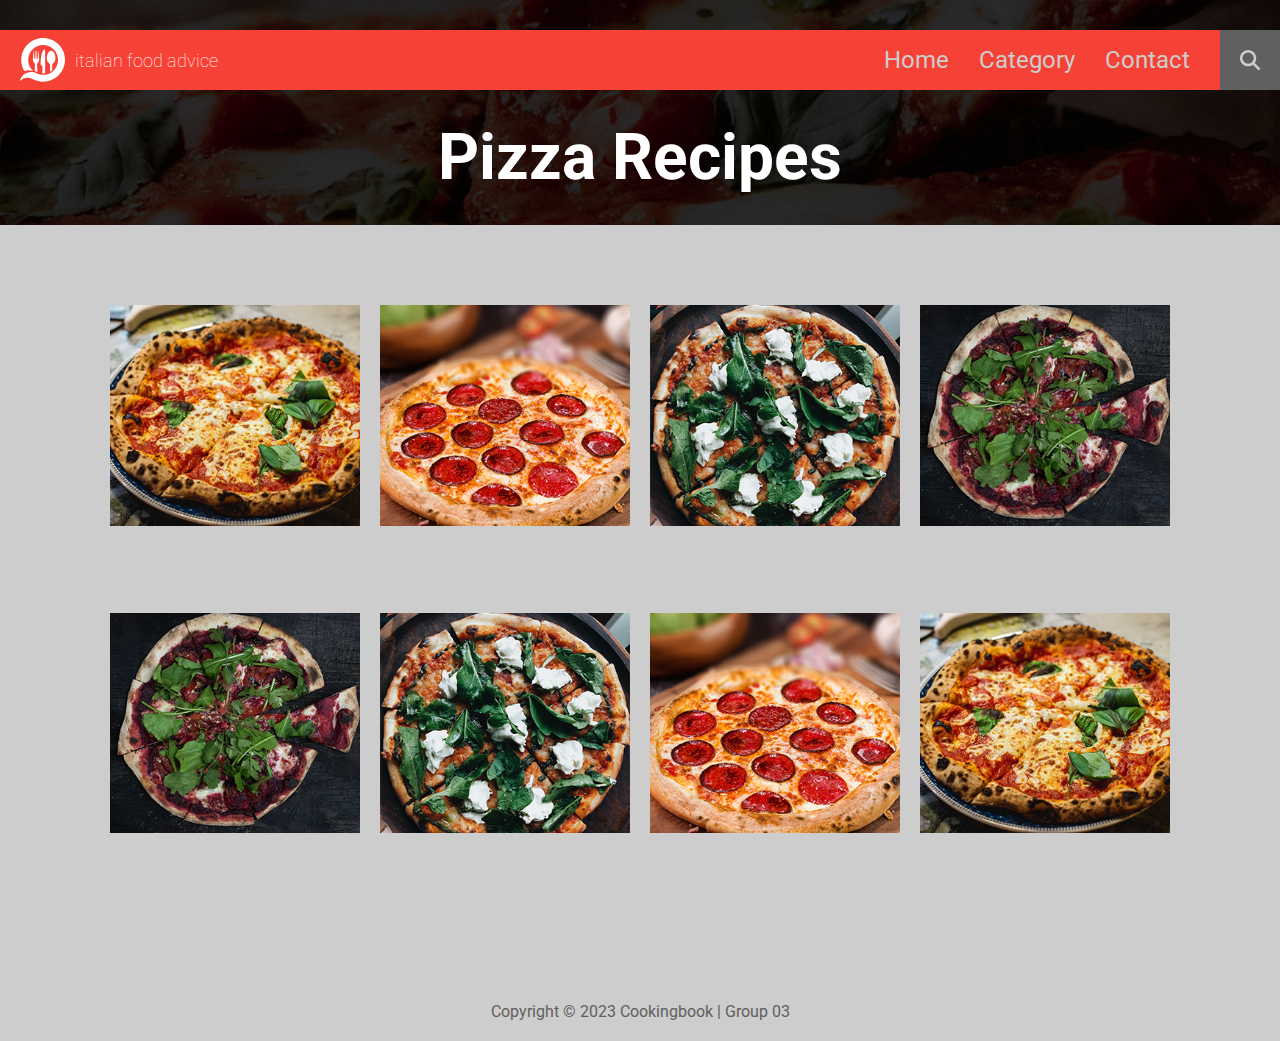
<file: html/pizza.html>
<!DOCTYPE html>
<html lang="en">
  <head>
    <meta charset="UTF-8" />
    <meta http-equiv="X-UA-Compatible" content="IE=edge" />
    <meta name="viewport" content="width=device-width, initial-scale=1.0" />
    <link rel="stylesheet" href="../css/style.css" />
    <link rel="icon" type="image/x-icon" href="../images/icon.ico" />
    <title>Italian food advice | Pizza</title>
  </head>
  <body>
    <div class="container">
      <div class="wrapper">
        <div class="cat-wrapper">
          <div class="bg-banner pizza_bg">
            <header>
              <div class="header">
                <a class="logo" href="../index.html">
                  <?xml version="1.0" encoding="utf-8"?>
                  <!-- Generator: Adobe Illustrator 27.4.0, SVG Export Plug-In . SVG Version: 6.00 Build 0)  -->
                  <svg
                    version="1.1"
                    xmlns="http://www.w3.org/2000/svg"
                    xmlns:xlink="http://www.w3.org/1999/xlink"
                    x="0px"
                    y="0px"
                    viewBox="0 0 212.32 206.47"
                    style="enable-background: new 0 0 212.32 206.47"
                    xml:space="preserve"
                  >
                    <g id="background"></g>
                    <g id="Logo">
                      <g>
                        <g>
                          <path
                            class="st0"
                            d="M85.09,115.66c3.91-3.76,5.73-9.96,5.24-16.07c-0.57-6.93-2.05-27.33-3.25-38.64
            c-0.05-0.46-0.43-0.8-0.89-0.8l-0.04,0c-0.49,0-0.9,0.39-0.91,0.88c-0.12,8.97,0.1,23.94,0.06,35.94c0,0.87-0.71,1.57-1.58,1.57
            H83.7c-0.83,0-1.52-0.64-1.57-1.47c-0.71-12.05-1.31-27.13-1.92-36.12c-0.03-0.47-0.42-0.83-0.9-0.83l-0.06,0
            c-0.48,0-0.88,0.37-0.91,0.85c-0.41,8.97-0.67,23.98-1.11,36.02c-0.03,0.86-0.74,1.53-1.59,1.53h0c-0.85,0-1.54-0.67-1.56-1.51
            c-0.32-12.03-0.43-27.07-0.75-36.05c-0.02-0.48-0.41-0.86-0.9-0.86l-0.05,0c-0.47,0-0.87,0.35-0.9,0.82
            c-0.7,8.96-1.44,23.98-2.26,36.01c-0.05,0.76-0.6,1.43-1.36,1.53c-0.97,0.13-1.81-0.61-1.8-1.56c0.07-12,0.45-26.97,0.41-35.94
            c0-0.49-0.4-0.89-0.9-0.89c-0.46,0-0.85,0.33-0.9,0.79c-1.54,13.2-3.67,38.57-3.67,38.62c0,0,0.84-9.85,0.02,0
            c-0.55,6.63,1.15,12.57,4.9,16.16c3.11,2.98,4.78,7.16,4.65,11.46l-0.86,27.09c3.74,2.89,7.8,5.39,12.12,7.41l-1.1-34.77
            C80.62,122.67,82.09,118.54,85.09,115.66z"
                          />
                          <path
                            class="st0"
                            d="M152.87,61.74c-0.66-0.44-2.44-1.45-5.89-1.69c-3.45,0.24-5.23,1.25-5.89,1.69
            c-12.32,8.16-15.68,27.76-14.01,39.67c0.46,3.28,2.43,11.76,11.21,18.93c2.66,2.17,4.17,5.54,4.06,9.08l-0.95,29.51
            c3.91-2.28,7.57-4.94,10.9-7.96l-0.69-21.55c-0.11-3.54,1.4-6.91,4.06-9.08c8.78-7.17,10.75-15.65,11.21-18.93
            C168.55,89.49,165.19,69.89,152.87,61.74z"
                          />
                          <path
                            class="st0"
                            d="M109.09,167.65c3.25,0,6.43-0.25,9.55-0.71l-0.08-109c0-3.36-4.09-5.02-6.44-2.61
            c-6.45,6.62-14.75,24.6-14.75,71.88c0,0,9.32,2.18,8.86,13.3c-0.25,6.08-0.72,15.95-1.27,26.99
            C106.32,167.59,107.7,167.65,109.09,167.65z"
                          />
                        </g>
                        <path
                          class="st0"
                          d="M182.08,30.24C162.59,10.74,136.66,0,109.09,0s-53.5,10.74-73,30.24c-19.5,19.5-30.24,45.42-30.24,73
          c0,18.83,5.01,36.89,14.4,52.67c3.81-1.36,8.08-2.44,12.88-3.11c8.36-1.16,17.9-0.73,28.71,2.82
          c-14.32-12.92-23.33-31.62-23.33-52.38c0-38.91,31.66-70.57,70.57-70.57s70.57,31.66,70.57,70.57S148,173.8,109.09,173.8
          c-10.22,0-19.93-2.22-28.71-6.14c-19.33-9.32-33.85-8-46-3.71C1.72,175.5,0,202.86,0,202.86c26.43-29.14,61.39-7.89,61.39-7.89
          l0.08-0.1c14.53,7.57,30.76,11.6,47.61,11.6c27.57,0,53.5-10.74,73-30.24c19.5-19.5,30.24-45.42,30.24-73
          S201.58,49.73,182.08,30.24z"
                        />
                      </g>
                    </g>
                  </svg>
                  <span>italian food advice</span>
                </a>
                <div class="menu">
                  <ul>
                    <li><a href="../index.html">Home</a></li>
                    <li>
                      <div class="dropdown">
                        <a>Category</a>
                        <div class="dropdown_content">
                          <div id="dropdown_links">
                            <a class="active" href="#">Pizza recipes</a>
                            <a href="./pasta.html">Pasta recipes</a>
                            <a href="./risotto.html">Risotto recipes</a>
                            <a href="./dolce.html">Dolce recipes</a>
                          </div>
                        </div>
                      </div>
                    </li>
                    <li><a href="./contact.html">Contact</a></li>
                  </ul>
                  <div class="search">
                    <a href="#">
                      <svg xmlns="http://www.w3.org/2000/svg" viewBox="0 0 512 512">
                        <!--! Font Awesome Pro 6.3.0 by @fontawesome - https://fontawesome.com License - https://fontawesome.com/license (Commercial License) Copyright 2023 Fonticons, Inc. -->
                        <path
                          d="M416 208c0 45.9-14.9 88.3-40 122.7L502.6 457.4c12.5 12.5 12.5 32.8 0 45.3s-32.8 12.5-45.3 0L330.7 376c-34.4 25.2-76.8 40-122.7 40C93.1 416 0 322.9 0 208S93.1 0 208 0S416 93.1 416 208zM208 352a144 144 0 1 0 0-288 144 144 0 1 0 0 288z"
                        />
                      </svg>
                    </a>
                  </div>
                </div>
                <div id="hamburger">
                  <div class="hamburger">
                    <span class="bar"></span>
                    <span class="bar"></span>
                    <span class="bar"></span>
                  </div>
                </div>
                <div class="mobile_menu">
                  <div class="mobile_menu_search">
                    <form action="">
                      <input type="text" placeholder="search" />
                    </form>
                  </div>
                  <ul class="mobile_menu_link">
                    <li class="close"><a href="../index.html">Home</a></li>
                    <li class="close"><a href="#">Pizza</a></li>
                    <li class="close"><a href="./pasta.html">Pasta</a></li>
                    <li class="close"><a href="./risotto.html">Risotto</a></li>
                    <li class="close"><a href="./dolce.html">Dolce</a></li>
                    <li class="close"><a href="./contact.html">Contact</a></li>
                  </ul>
                </div>
              </div>
              
                <h2>Pizza Recipes</h2>
              </div>
            </header>
          
        <main>
          <div class="cat-container">
            <div class="cat-grid-item">  
              <div class="img-container">
                <img src="../images/pizza_01_category.png" />
              </div>
              <div class="text-overlay">
                <a href="recipe.html">
                  <h3>Tiramisù</h3>
                  <p>Duration: 30mins</p>
                  <div class="category-star">
                    <svg xmlns="http://www.w3.org/2000/svg" viewBox="0 0 576 512"><!--! Font Awesome Pro 6.4.0 by @fontawesome - https://fontawesome.com License - https://fontawesome.com/license (Commercial License) Copyright 2023 Fonticons, Inc. --><path d="M316.9 18C311.6 7 300.4 0 288.1 0s-23.4 7-28.8 18L195 150.3 51.4 171.5c-12 1.8-22 10.2-25.7 21.7s-.7 24.2 7.9 32.7L137.8 329 113.2 474.7c-2 12 3 24.2 12.9 31.3s23 8 33.8 2.3l128.3-68.5 128.3 68.5c10.8 5.7 23.9 4.9 33.8-2.3s14.9-19.3 12.9-31.3L438.5 329 542.7 225.9c8.6-8.5 11.7-21.2 7.9-32.7s-13.7-19.9-25.7-21.7L381.2 150.3 316.9 18z"/></svg>
                    <svg xmlns="http://www.w3.org/2000/svg" viewBox="0 0 576 512"><!--! Font Awesome Pro 6.4.0 by @fontawesome - https://fontawesome.com License - https://fontawesome.com/license (Commercial License) Copyright 2023 Fonticons, Inc. --><path d="M316.9 18C311.6 7 300.4 0 288.1 0s-23.4 7-28.8 18L195 150.3 51.4 171.5c-12 1.8-22 10.2-25.7 21.7s-.7 24.2 7.9 32.7L137.8 329 113.2 474.7c-2 12 3 24.2 12.9 31.3s23 8 33.8 2.3l128.3-68.5 128.3 68.5c10.8 5.7 23.9 4.9 33.8-2.3s14.9-19.3 12.9-31.3L438.5 329 542.7 225.9c8.6-8.5 11.7-21.2 7.9-32.7s-13.7-19.9-25.7-21.7L381.2 150.3 316.9 18z"/></svg>
                    <svg xmlns="http://www.w3.org/2000/svg" viewBox="0 0 576 512"><!--! Font Awesome Pro 6.4.0 by @fontawesome - https://fontawesome.com License - https://fontawesome.com/license (Commercial License) Copyright 2023 Fonticons, Inc. --><path d="M316.9 18C311.6 7 300.4 0 288.1 0s-23.4 7-28.8 18L195 150.3 51.4 171.5c-12 1.8-22 10.2-25.7 21.7s-.7 24.2 7.9 32.7L137.8 329 113.2 474.7c-2 12 3 24.2 12.9 31.3s23 8 33.8 2.3l128.3-68.5 128.3 68.5c10.8 5.7 23.9 4.9 33.8-2.3s14.9-19.3 12.9-31.3L438.5 329 542.7 225.9c8.6-8.5 11.7-21.2 7.9-32.7s-13.7-19.9-25.7-21.7L381.2 150.3 316.9 18z"/></svg>
                    <svg xmlns="http://www.w3.org/2000/svg" viewBox="0 0 576 512"><!--! Font Awesome Pro 6.4.0 by @fontawesome - https://fontawesome.com License - https://fontawesome.com/license (Commercial License) Copyright 2023 Fonticons, Inc. --><path d="M316.9 18C311.6 7 300.4 0 288.1 0s-23.4 7-28.8 18L195 150.3 51.4 171.5c-12 1.8-22 10.2-25.7 21.7s-.7 24.2 7.9 32.7L137.8 329 113.2 474.7c-2 12 3 24.2 12.9 31.3s23 8 33.8 2.3l128.3-68.5 128.3 68.5c10.8 5.7 23.9 4.9 33.8-2.3s14.9-19.3 12.9-31.3L438.5 329 542.7 225.9c8.6-8.5 11.7-21.2 7.9-32.7s-13.7-19.9-25.7-21.7L381.2 150.3 316.9 18z"/></svg>
                    <svg xmlns="http://www.w3.org/2000/svg" viewBox="0 0 576 512"><!--! Font Awesome Pro 6.4.0 by @fontawesome - https://fontawesome.com License - https://fontawesome.com/license (Commercial License) Copyright 2023 Fonticons, Inc. --><path d="M287.9 0c9.2 0 17.6 5.2 21.6 13.5l68.6 141.3 153.2 22.6c9 1.3 16.5 7.6 19.3 16.3s.5 18.1-5.9 24.5L433.6 328.4l26.2 155.6c1.5 9-2.2 18.1-9.6 23.5s-17.3 6-25.3 1.7l-137-73.2L151 509.1c-8.1 4.3-17.9 3.7-25.3-1.7s-11.2-14.5-9.7-23.5l26.2-155.6L31.1 218.2c-6.5-6.4-8.7-15.9-5.9-24.5s10.3-14.9 19.3-16.3l153.2-22.6L266.3 13.5C270.4 5.2 278.7 0 287.9 0zm0 79L235.4 187.2c-3.5 7.1-10.2 12.1-18.1 13.3L99 217.9 184.9 303c5.5 5.5 8.1 13.3 6.8 21L171.4 443.7l105.2-56.2c7.1-3.8 15.6-3.8 22.6 0l105.2 56.2L384.2 324.1c-1.3-7.7 1.2-15.5 6.8-21l85.9-85.1L358.6 200.5c-7.8-1.2-14.6-6.1-18.1-13.3L287.9 79z"/></svg>
                  </div>
                </a>
              </div>      
            </div>

            <div class="cat-grid-item">
              <div class="img-container">
                <img src="../images/pizza_02_category.png" />
              </div>
              <div class="text-overlay">
                <a href="recipe.html">
                  <h3>Mixed Nut Milk Panna Cotta</h3>
                  <p>Duration: 40mins</p>
                  <div class="category-star">
                    <svg xmlns="http://www.w3.org/2000/svg" viewBox="0 0 576 512"><!--! Font Awesome Pro 6.4.0 by @fontawesome - https://fontawesome.com License - https://fontawesome.com/license (Commercial License) Copyright 2023 Fonticons, Inc. --><path d="M316.9 18C311.6 7 300.4 0 288.1 0s-23.4 7-28.8 18L195 150.3 51.4 171.5c-12 1.8-22 10.2-25.7 21.7s-.7 24.2 7.9 32.7L137.8 329 113.2 474.7c-2 12 3 24.2 12.9 31.3s23 8 33.8 2.3l128.3-68.5 128.3 68.5c10.8 5.7 23.9 4.9 33.8-2.3s14.9-19.3 12.9-31.3L438.5 329 542.7 225.9c8.6-8.5 11.7-21.2 7.9-32.7s-13.7-19.9-25.7-21.7L381.2 150.3 316.9 18z"/></svg>
                    <svg xmlns="http://www.w3.org/2000/svg" viewBox="0 0 576 512"><!--! Font Awesome Pro 6.4.0 by @fontawesome - https://fontawesome.com License - https://fontawesome.com/license (Commercial License) Copyright 2023 Fonticons, Inc. --><path d="M316.9 18C311.6 7 300.4 0 288.1 0s-23.4 7-28.8 18L195 150.3 51.4 171.5c-12 1.8-22 10.2-25.7 21.7s-.7 24.2 7.9 32.7L137.8 329 113.2 474.7c-2 12 3 24.2 12.9 31.3s23 8 33.8 2.3l128.3-68.5 128.3 68.5c10.8 5.7 23.9 4.9 33.8-2.3s14.9-19.3 12.9-31.3L438.5 329 542.7 225.9c8.6-8.5 11.7-21.2 7.9-32.7s-13.7-19.9-25.7-21.7L381.2 150.3 316.9 18z"/></svg>
                    <svg xmlns="http://www.w3.org/2000/svg" viewBox="0 0 576 512"><!--! Font Awesome Pro 6.4.0 by @fontawesome - https://fontawesome.com License - https://fontawesome.com/license (Commercial License) Copyright 2023 Fonticons, Inc. --><path d="M316.9 18C311.6 7 300.4 0 288.1 0s-23.4 7-28.8 18L195 150.3 51.4 171.5c-12 1.8-22 10.2-25.7 21.7s-.7 24.2 7.9 32.7L137.8 329 113.2 474.7c-2 12 3 24.2 12.9 31.3s23 8 33.8 2.3l128.3-68.5 128.3 68.5c10.8 5.7 23.9 4.9 33.8-2.3s14.9-19.3 12.9-31.3L438.5 329 542.7 225.9c8.6-8.5 11.7-21.2 7.9-32.7s-13.7-19.9-25.7-21.7L381.2 150.3 316.9 18z"/></svg>
                    <svg xmlns="http://www.w3.org/2000/svg" viewBox="0 0 576 512"><!--! Font Awesome Pro 6.4.0 by @fontawesome - https://fontawesome.com License - https://fontawesome.com/license (Commercial License) Copyright 2023 Fonticons, Inc. --><path d="M316.9 18C311.6 7 300.4 0 288.1 0s-23.4 7-28.8 18L195 150.3 51.4 171.5c-12 1.8-22 10.2-25.7 21.7s-.7 24.2 7.9 32.7L137.8 329 113.2 474.7c-2 12 3 24.2 12.9 31.3s23 8 33.8 2.3l128.3-68.5 128.3 68.5c10.8 5.7 23.9 4.9 33.8-2.3s14.9-19.3 12.9-31.3L438.5 329 542.7 225.9c8.6-8.5 11.7-21.2 7.9-32.7s-13.7-19.9-25.7-21.7L381.2 150.3 316.9 18z"/></svg>
                    <svg xmlns="http://www.w3.org/2000/svg" viewBox="0 0 576 512"><!--! Font Awesome Pro 6.4.0 by @fontawesome - https://fontawesome.com License - https://fontawesome.com/license (Commercial License) Copyright 2023 Fonticons, Inc. --><path d="M287.9 0c9.2 0 17.6 5.2 21.6 13.5l68.6 141.3 153.2 22.6c9 1.3 16.5 7.6 19.3 16.3s.5 18.1-5.9 24.5L433.6 328.4l26.2 155.6c1.5 9-2.2 18.1-9.6 23.5s-17.3 6-25.3 1.7l-137-73.2L151 509.1c-8.1 4.3-17.9 3.7-25.3-1.7s-11.2-14.5-9.7-23.5l26.2-155.6L31.1 218.2c-6.5-6.4-8.7-15.9-5.9-24.5s10.3-14.9 19.3-16.3l153.2-22.6L266.3 13.5C270.4 5.2 278.7 0 287.9 0zm0 79L235.4 187.2c-3.5 7.1-10.2 12.1-18.1 13.3L99 217.9 184.9 303c5.5 5.5 8.1 13.3 6.8 21L171.4 443.7l105.2-56.2c7.1-3.8 15.6-3.8 22.6 0l105.2 56.2L384.2 324.1c-1.3-7.7 1.2-15.5 6.8-21l85.9-85.1L358.6 200.5c-7.8-1.2-14.6-6.1-18.1-13.3L287.9 79z"/></svg>
                  </div>
                </a>
              </div>             
            </div>

            <div class="cat-grid-item">
              <div class="img-container">
                <img src="../images/pizza_03_category.png" />
              </div>
              <div class="text-overlay">
                <a href="recipe.html">
                  <h3>Torta Della Nonna</h3>
                  <p>Duration: 30mins</p>
                  <div class="category-star">
                    <svg xmlns="http://www.w3.org/2000/svg" viewBox="0 0 576 512"><!--! Font Awesome Pro 6.4.0 by @fontawesome - https://fontawesome.com License - https://fontawesome.com/license (Commercial License) Copyright 2023 Fonticons, Inc. --><path d="M316.9 18C311.6 7 300.4 0 288.1 0s-23.4 7-28.8 18L195 150.3 51.4 171.5c-12 1.8-22 10.2-25.7 21.7s-.7 24.2 7.9 32.7L137.8 329 113.2 474.7c-2 12 3 24.2 12.9 31.3s23 8 33.8 2.3l128.3-68.5 128.3 68.5c10.8 5.7 23.9 4.9 33.8-2.3s14.9-19.3 12.9-31.3L438.5 329 542.7 225.9c8.6-8.5 11.7-21.2 7.9-32.7s-13.7-19.9-25.7-21.7L381.2 150.3 316.9 18z"/></svg>
                    <svg xmlns="http://www.w3.org/2000/svg" viewBox="0 0 576 512"><!--! Font Awesome Pro 6.4.0 by @fontawesome - https://fontawesome.com License - https://fontawesome.com/license (Commercial License) Copyright 2023 Fonticons, Inc. --><path d="M316.9 18C311.6 7 300.4 0 288.1 0s-23.4 7-28.8 18L195 150.3 51.4 171.5c-12 1.8-22 10.2-25.7 21.7s-.7 24.2 7.9 32.7L137.8 329 113.2 474.7c-2 12 3 24.2 12.9 31.3s23 8 33.8 2.3l128.3-68.5 128.3 68.5c10.8 5.7 23.9 4.9 33.8-2.3s14.9-19.3 12.9-31.3L438.5 329 542.7 225.9c8.6-8.5 11.7-21.2 7.9-32.7s-13.7-19.9-25.7-21.7L381.2 150.3 316.9 18z"/></svg>
                    <svg xmlns="http://www.w3.org/2000/svg" viewBox="0 0 576 512"><!--! Font Awesome Pro 6.4.0 by @fontawesome - https://fontawesome.com License - https://fontawesome.com/license (Commercial License) Copyright 2023 Fonticons, Inc. --><path d="M316.9 18C311.6 7 300.4 0 288.1 0s-23.4 7-28.8 18L195 150.3 51.4 171.5c-12 1.8-22 10.2-25.7 21.7s-.7 24.2 7.9 32.7L137.8 329 113.2 474.7c-2 12 3 24.2 12.9 31.3s23 8 33.8 2.3l128.3-68.5 128.3 68.5c10.8 5.7 23.9 4.9 33.8-2.3s14.9-19.3 12.9-31.3L438.5 329 542.7 225.9c8.6-8.5 11.7-21.2 7.9-32.7s-13.7-19.9-25.7-21.7L381.2 150.3 316.9 18z"/></svg>
                    <svg xmlns="http://www.w3.org/2000/svg" viewBox="0 0 576 512"><!--! Font Awesome Pro 6.4.0 by @fontawesome - https://fontawesome.com License - https://fontawesome.com/license (Commercial License) Copyright 2023 Fonticons, Inc. --><path d="M316.9 18C311.6 7 300.4 0 288.1 0s-23.4 7-28.8 18L195 150.3 51.4 171.5c-12 1.8-22 10.2-25.7 21.7s-.7 24.2 7.9 32.7L137.8 329 113.2 474.7c-2 12 3 24.2 12.9 31.3s23 8 33.8 2.3l128.3-68.5 128.3 68.5c10.8 5.7 23.9 4.9 33.8-2.3s14.9-19.3 12.9-31.3L438.5 329 542.7 225.9c8.6-8.5 11.7-21.2 7.9-32.7s-13.7-19.9-25.7-21.7L381.2 150.3 316.9 18z"/></svg>
                    <svg xmlns="http://www.w3.org/2000/svg" viewBox="0 0 576 512"><!--! Font Awesome Pro 6.4.0 by @fontawesome - https://fontawesome.com License - https://fontawesome.com/license (Commercial License) Copyright 2023 Fonticons, Inc. --><path d="M287.9 0c9.2 0 17.6 5.2 21.6 13.5l68.6 141.3 153.2 22.6c9 1.3 16.5 7.6 19.3 16.3s.5 18.1-5.9 24.5L433.6 328.4l26.2 155.6c1.5 9-2.2 18.1-9.6 23.5s-17.3 6-25.3 1.7l-137-73.2L151 509.1c-8.1 4.3-17.9 3.7-25.3-1.7s-11.2-14.5-9.7-23.5l26.2-155.6L31.1 218.2c-6.5-6.4-8.7-15.9-5.9-24.5s10.3-14.9 19.3-16.3l153.2-22.6L266.3 13.5C270.4 5.2 278.7 0 287.9 0zm0 79L235.4 187.2c-3.5 7.1-10.2 12.1-18.1 13.3L99 217.9 184.9 303c5.5 5.5 8.1 13.3 6.8 21L171.4 443.7l105.2-56.2c7.1-3.8 15.6-3.8 22.6 0l105.2 56.2L384.2 324.1c-1.3-7.7 1.2-15.5 6.8-21l85.9-85.1L358.6 200.5c-7.8-1.2-14.6-6.1-18.1-13.3L287.9 79z"/></svg>
                  </div>
                </a>
              </div> 
            </div>

            <div class="cat-grid-item">
              <div class="img-container">
                <img src="../images/pizza_04_category.png" />
              </div>
              <div class="text-overlay">
                <a href="recipe.html">
                  <h3>Concord Grape Granita</h3>
                  <p>Duration: 30mins</p>
                  <div class="category-star">
                    <svg xmlns="http://www.w3.org/2000/svg" viewBox="0 0 576 512"><!--! Font Awesome Pro 6.4.0 by @fontawesome - https://fontawesome.com License - https://fontawesome.com/license (Commercial License) Copyright 2023 Fonticons, Inc. --><path d="M316.9 18C311.6 7 300.4 0 288.1 0s-23.4 7-28.8 18L195 150.3 51.4 171.5c-12 1.8-22 10.2-25.7 21.7s-.7 24.2 7.9 32.7L137.8 329 113.2 474.7c-2 12 3 24.2 12.9 31.3s23 8 33.8 2.3l128.3-68.5 128.3 68.5c10.8 5.7 23.9 4.9 33.8-2.3s14.9-19.3 12.9-31.3L438.5 329 542.7 225.9c8.6-8.5 11.7-21.2 7.9-32.7s-13.7-19.9-25.7-21.7L381.2 150.3 316.9 18z"/></svg>
                    <svg xmlns="http://www.w3.org/2000/svg" viewBox="0 0 576 512"><!--! Font Awesome Pro 6.4.0 by @fontawesome - https://fontawesome.com License - https://fontawesome.com/license (Commercial License) Copyright 2023 Fonticons, Inc. --><path d="M316.9 18C311.6 7 300.4 0 288.1 0s-23.4 7-28.8 18L195 150.3 51.4 171.5c-12 1.8-22 10.2-25.7 21.7s-.7 24.2 7.9 32.7L137.8 329 113.2 474.7c-2 12 3 24.2 12.9 31.3s23 8 33.8 2.3l128.3-68.5 128.3 68.5c10.8 5.7 23.9 4.9 33.8-2.3s14.9-19.3 12.9-31.3L438.5 329 542.7 225.9c8.6-8.5 11.7-21.2 7.9-32.7s-13.7-19.9-25.7-21.7L381.2 150.3 316.9 18z"/></svg>
                    <svg xmlns="http://www.w3.org/2000/svg" viewBox="0 0 576 512"><!--! Font Awesome Pro 6.4.0 by @fontawesome - https://fontawesome.com License - https://fontawesome.com/license (Commercial License) Copyright 2023 Fonticons, Inc. --><path d="M316.9 18C311.6 7 300.4 0 288.1 0s-23.4 7-28.8 18L195 150.3 51.4 171.5c-12 1.8-22 10.2-25.7 21.7s-.7 24.2 7.9 32.7L137.8 329 113.2 474.7c-2 12 3 24.2 12.9 31.3s23 8 33.8 2.3l128.3-68.5 128.3 68.5c10.8 5.7 23.9 4.9 33.8-2.3s14.9-19.3 12.9-31.3L438.5 329 542.7 225.9c8.6-8.5 11.7-21.2 7.9-32.7s-13.7-19.9-25.7-21.7L381.2 150.3 316.9 18z"/></svg>
                    <svg xmlns="http://www.w3.org/2000/svg" viewBox="0 0 576 512"><!--! Font Awesome Pro 6.4.0 by @fontawesome - https://fontawesome.com License - https://fontawesome.com/license (Commercial License) Copyright 2023 Fonticons, Inc. --><path d="M316.9 18C311.6 7 300.4 0 288.1 0s-23.4 7-28.8 18L195 150.3 51.4 171.5c-12 1.8-22 10.2-25.7 21.7s-.7 24.2 7.9 32.7L137.8 329 113.2 474.7c-2 12 3 24.2 12.9 31.3s23 8 33.8 2.3l128.3-68.5 128.3 68.5c10.8 5.7 23.9 4.9 33.8-2.3s14.9-19.3 12.9-31.3L438.5 329 542.7 225.9c8.6-8.5 11.7-21.2 7.9-32.7s-13.7-19.9-25.7-21.7L381.2 150.3 316.9 18z"/></svg>
                    <svg xmlns="http://www.w3.org/2000/svg" viewBox="0 0 576 512"><!--! Font Awesome Pro 6.4.0 by @fontawesome - https://fontawesome.com License - https://fontawesome.com/license (Commercial License) Copyright 2023 Fonticons, Inc. --><path d="M287.9 0c9.2 0 17.6 5.2 21.6 13.5l68.6 141.3 153.2 22.6c9 1.3 16.5 7.6 19.3 16.3s.5 18.1-5.9 24.5L433.6 328.4l26.2 155.6c1.5 9-2.2 18.1-9.6 23.5s-17.3 6-25.3 1.7l-137-73.2L151 509.1c-8.1 4.3-17.9 3.7-25.3-1.7s-11.2-14.5-9.7-23.5l26.2-155.6L31.1 218.2c-6.5-6.4-8.7-15.9-5.9-24.5s10.3-14.9 19.3-16.3l153.2-22.6L266.3 13.5C270.4 5.2 278.7 0 287.9 0zm0 79L235.4 187.2c-3.5 7.1-10.2 12.1-18.1 13.3L99 217.9 184.9 303c5.5 5.5 8.1 13.3 6.8 21L171.4 443.7l105.2-56.2c7.1-3.8 15.6-3.8 22.6 0l105.2 56.2L384.2 324.1c-1.3-7.7 1.2-15.5 6.8-21l85.9-85.1L358.6 200.5c-7.8-1.2-14.6-6.1-18.1-13.3L287.9 79z"/></svg>
                  </div>
                </a>
              </div>         
            </div>

            <div class="cat-grid-item">
              <div class="img-container">
                <img src="../images/pizza_04_category.png" />
              </div>
              <div class="text-overlay">
                <a href="recipe.html">
                  <h3>Margherita Pizza</h3>
                  <p>Duration: 30mins</p>
                  <div class="category-star">
                    <svg xmlns="http://www.w3.org/2000/svg" viewBox="0 0 576 512"><!--! Font Awesome Pro 6.4.0 by @fontawesome - https://fontawesome.com License - https://fontawesome.com/license (Commercial License) Copyright 2023 Fonticons, Inc. --><path d="M316.9 18C311.6 7 300.4 0 288.1 0s-23.4 7-28.8 18L195 150.3 51.4 171.5c-12 1.8-22 10.2-25.7 21.7s-.7 24.2 7.9 32.7L137.8 329 113.2 474.7c-2 12 3 24.2 12.9 31.3s23 8 33.8 2.3l128.3-68.5 128.3 68.5c10.8 5.7 23.9 4.9 33.8-2.3s14.9-19.3 12.9-31.3L438.5 329 542.7 225.9c8.6-8.5 11.7-21.2 7.9-32.7s-13.7-19.9-25.7-21.7L381.2 150.3 316.9 18z"/></svg>
                    <svg xmlns="http://www.w3.org/2000/svg" viewBox="0 0 576 512"><!--! Font Awesome Pro 6.4.0 by @fontawesome - https://fontawesome.com License - https://fontawesome.com/license (Commercial License) Copyright 2023 Fonticons, Inc. --><path d="M316.9 18C311.6 7 300.4 0 288.1 0s-23.4 7-28.8 18L195 150.3 51.4 171.5c-12 1.8-22 10.2-25.7 21.7s-.7 24.2 7.9 32.7L137.8 329 113.2 474.7c-2 12 3 24.2 12.9 31.3s23 8 33.8 2.3l128.3-68.5 128.3 68.5c10.8 5.7 23.9 4.9 33.8-2.3s14.9-19.3 12.9-31.3L438.5 329 542.7 225.9c8.6-8.5 11.7-21.2 7.9-32.7s-13.7-19.9-25.7-21.7L381.2 150.3 316.9 18z"/></svg>
                    <svg xmlns="http://www.w3.org/2000/svg" viewBox="0 0 576 512"><!--! Font Awesome Pro 6.4.0 by @fontawesome - https://fontawesome.com License - https://fontawesome.com/license (Commercial License) Copyright 2023 Fonticons, Inc. --><path d="M316.9 18C311.6 7 300.4 0 288.1 0s-23.4 7-28.8 18L195 150.3 51.4 171.5c-12 1.8-22 10.2-25.7 21.7s-.7 24.2 7.9 32.7L137.8 329 113.2 474.7c-2 12 3 24.2 12.9 31.3s23 8 33.8 2.3l128.3-68.5 128.3 68.5c10.8 5.7 23.9 4.9 33.8-2.3s14.9-19.3 12.9-31.3L438.5 329 542.7 225.9c8.6-8.5 11.7-21.2 7.9-32.7s-13.7-19.9-25.7-21.7L381.2 150.3 316.9 18z"/></svg>
                    <svg xmlns="http://www.w3.org/2000/svg" viewBox="0 0 576 512"><!--! Font Awesome Pro 6.4.0 by @fontawesome - https://fontawesome.com License - https://fontawesome.com/license (Commercial License) Copyright 2023 Fonticons, Inc. --><path d="M316.9 18C311.6 7 300.4 0 288.1 0s-23.4 7-28.8 18L195 150.3 51.4 171.5c-12 1.8-22 10.2-25.7 21.7s-.7 24.2 7.9 32.7L137.8 329 113.2 474.7c-2 12 3 24.2 12.9 31.3s23 8 33.8 2.3l128.3-68.5 128.3 68.5c10.8 5.7 23.9 4.9 33.8-2.3s14.9-19.3 12.9-31.3L438.5 329 542.7 225.9c8.6-8.5 11.7-21.2 7.9-32.7s-13.7-19.9-25.7-21.7L381.2 150.3 316.9 18z"/></svg>
                    <svg xmlns="http://www.w3.org/2000/svg" viewBox="0 0 576 512"><!--! Font Awesome Pro 6.4.0 by @fontawesome - https://fontawesome.com License - https://fontawesome.com/license (Commercial License) Copyright 2023 Fonticons, Inc. --><path d="M287.9 0c9.2 0 17.6 5.2 21.6 13.5l68.6 141.3 153.2 22.6c9 1.3 16.5 7.6 19.3 16.3s.5 18.1-5.9 24.5L433.6 328.4l26.2 155.6c1.5 9-2.2 18.1-9.6 23.5s-17.3 6-25.3 1.7l-137-73.2L151 509.1c-8.1 4.3-17.9 3.7-25.3-1.7s-11.2-14.5-9.7-23.5l26.2-155.6L31.1 218.2c-6.5-6.4-8.7-15.9-5.9-24.5s10.3-14.9 19.3-16.3l153.2-22.6L266.3 13.5C270.4 5.2 278.7 0 287.9 0zm0 79L235.4 187.2c-3.5 7.1-10.2 12.1-18.1 13.3L99 217.9 184.9 303c5.5 5.5 8.1 13.3 6.8 21L171.4 443.7l105.2-56.2c7.1-3.8 15.6-3.8 22.6 0l105.2 56.2L384.2 324.1c-1.3-7.7 1.2-15.5 6.8-21l85.9-85.1L358.6 200.5c-7.8-1.2-14.6-6.1-18.1-13.3L287.9 79z"/></svg>
                  </div>
                </a>
              </div>         
            </div>

            <div class="cat-grid-item">
              <div class="img-container">
                <img src="../images/pizza_03_category.png" />
              </div>
              <div class="text-overlay">
                <a href="recipe.html">
                  <h3>Margherita Pizza</h3>
                  <p>Duration: 30mins</p>
                  <div class="category-star">
                    <svg xmlns="http://www.w3.org/2000/svg" viewBox="0 0 576 512"><!--! Font Awesome Pro 6.4.0 by @fontawesome - https://fontawesome.com License - https://fontawesome.com/license (Commercial License) Copyright 2023 Fonticons, Inc. --><path d="M316.9 18C311.6 7 300.4 0 288.1 0s-23.4 7-28.8 18L195 150.3 51.4 171.5c-12 1.8-22 10.2-25.7 21.7s-.7 24.2 7.9 32.7L137.8 329 113.2 474.7c-2 12 3 24.2 12.9 31.3s23 8 33.8 2.3l128.3-68.5 128.3 68.5c10.8 5.7 23.9 4.9 33.8-2.3s14.9-19.3 12.9-31.3L438.5 329 542.7 225.9c8.6-8.5 11.7-21.2 7.9-32.7s-13.7-19.9-25.7-21.7L381.2 150.3 316.9 18z"/></svg>
                    <svg xmlns="http://www.w3.org/2000/svg" viewBox="0 0 576 512"><!--! Font Awesome Pro 6.4.0 by @fontawesome - https://fontawesome.com License - https://fontawesome.com/license (Commercial License) Copyright 2023 Fonticons, Inc. --><path d="M316.9 18C311.6 7 300.4 0 288.1 0s-23.4 7-28.8 18L195 150.3 51.4 171.5c-12 1.8-22 10.2-25.7 21.7s-.7 24.2 7.9 32.7L137.8 329 113.2 474.7c-2 12 3 24.2 12.9 31.3s23 8 33.8 2.3l128.3-68.5 128.3 68.5c10.8 5.7 23.9 4.9 33.8-2.3s14.9-19.3 12.9-31.3L438.5 329 542.7 225.9c8.6-8.5 11.7-21.2 7.9-32.7s-13.7-19.9-25.7-21.7L381.2 150.3 316.9 18z"/></svg>
                    <svg xmlns="http://www.w3.org/2000/svg" viewBox="0 0 576 512"><!--! Font Awesome Pro 6.4.0 by @fontawesome - https://fontawesome.com License - https://fontawesome.com/license (Commercial License) Copyright 2023 Fonticons, Inc. --><path d="M316.9 18C311.6 7 300.4 0 288.1 0s-23.4 7-28.8 18L195 150.3 51.4 171.5c-12 1.8-22 10.2-25.7 21.7s-.7 24.2 7.9 32.7L137.8 329 113.2 474.7c-2 12 3 24.2 12.9 31.3s23 8 33.8 2.3l128.3-68.5 128.3 68.5c10.8 5.7 23.9 4.9 33.8-2.3s14.9-19.3 12.9-31.3L438.5 329 542.7 225.9c8.6-8.5 11.7-21.2 7.9-32.7s-13.7-19.9-25.7-21.7L381.2 150.3 316.9 18z"/></svg>
                    <svg xmlns="http://www.w3.org/2000/svg" viewBox="0 0 576 512"><!--! Font Awesome Pro 6.4.0 by @fontawesome - https://fontawesome.com License - https://fontawesome.com/license (Commercial License) Copyright 2023 Fonticons, Inc. --><path d="M316.9 18C311.6 7 300.4 0 288.1 0s-23.4 7-28.8 18L195 150.3 51.4 171.5c-12 1.8-22 10.2-25.7 21.7s-.7 24.2 7.9 32.7L137.8 329 113.2 474.7c-2 12 3 24.2 12.9 31.3s23 8 33.8 2.3l128.3-68.5 128.3 68.5c10.8 5.7 23.9 4.9 33.8-2.3s14.9-19.3 12.9-31.3L438.5 329 542.7 225.9c8.6-8.5 11.7-21.2 7.9-32.7s-13.7-19.9-25.7-21.7L381.2 150.3 316.9 18z"/></svg>
                    <svg xmlns="http://www.w3.org/2000/svg" viewBox="0 0 576 512"><!--! Font Awesome Pro 6.4.0 by @fontawesome - https://fontawesome.com License - https://fontawesome.com/license (Commercial License) Copyright 2023 Fonticons, Inc. --><path d="M287.9 0c9.2 0 17.6 5.2 21.6 13.5l68.6 141.3 153.2 22.6c9 1.3 16.5 7.6 19.3 16.3s.5 18.1-5.9 24.5L433.6 328.4l26.2 155.6c1.5 9-2.2 18.1-9.6 23.5s-17.3 6-25.3 1.7l-137-73.2L151 509.1c-8.1 4.3-17.9 3.7-25.3-1.7s-11.2-14.5-9.7-23.5l26.2-155.6L31.1 218.2c-6.5-6.4-8.7-15.9-5.9-24.5s10.3-14.9 19.3-16.3l153.2-22.6L266.3 13.5C270.4 5.2 278.7 0 287.9 0zm0 79L235.4 187.2c-3.5 7.1-10.2 12.1-18.1 13.3L99 217.9 184.9 303c5.5 5.5 8.1 13.3 6.8 21L171.4 443.7l105.2-56.2c7.1-3.8 15.6-3.8 22.6 0l105.2 56.2L384.2 324.1c-1.3-7.7 1.2-15.5 6.8-21l85.9-85.1L358.6 200.5c-7.8-1.2-14.6-6.1-18.1-13.3L287.9 79z"/></svg>
                  </div>
                </a>
              </div>         
            </div>

            <div class="cat-grid-item">
              <div class="img-container">
                <img src="../images/pizza_02_category.png" />
              </div>
              <div class="text-overlay">
                <a href="recipe.html">
                  <h3>Margherita Pizza</h3>
                  <p>Duration: 30mins</p>
                  <div class="category-star">
                    <svg xmlns="http://www.w3.org/2000/svg" viewBox="0 0 576 512"><!--! Font Awesome Pro 6.4.0 by @fontawesome - https://fontawesome.com License - https://fontawesome.com/license (Commercial License) Copyright 2023 Fonticons, Inc. --><path d="M316.9 18C311.6 7 300.4 0 288.1 0s-23.4 7-28.8 18L195 150.3 51.4 171.5c-12 1.8-22 10.2-25.7 21.7s-.7 24.2 7.9 32.7L137.8 329 113.2 474.7c-2 12 3 24.2 12.9 31.3s23 8 33.8 2.3l128.3-68.5 128.3 68.5c10.8 5.7 23.9 4.9 33.8-2.3s14.9-19.3 12.9-31.3L438.5 329 542.7 225.9c8.6-8.5 11.7-21.2 7.9-32.7s-13.7-19.9-25.7-21.7L381.2 150.3 316.9 18z"/></svg>
                    <svg xmlns="http://www.w3.org/2000/svg" viewBox="0 0 576 512"><!--! Font Awesome Pro 6.4.0 by @fontawesome - https://fontawesome.com License - https://fontawesome.com/license (Commercial License) Copyright 2023 Fonticons, Inc. --><path d="M316.9 18C311.6 7 300.4 0 288.1 0s-23.4 7-28.8 18L195 150.3 51.4 171.5c-12 1.8-22 10.2-25.7 21.7s-.7 24.2 7.9 32.7L137.8 329 113.2 474.7c-2 12 3 24.2 12.9 31.3s23 8 33.8 2.3l128.3-68.5 128.3 68.5c10.8 5.7 23.9 4.9 33.8-2.3s14.9-19.3 12.9-31.3L438.5 329 542.7 225.9c8.6-8.5 11.7-21.2 7.9-32.7s-13.7-19.9-25.7-21.7L381.2 150.3 316.9 18z"/></svg>
                    <svg xmlns="http://www.w3.org/2000/svg" viewBox="0 0 576 512"><!--! Font Awesome Pro 6.4.0 by @fontawesome - https://fontawesome.com License - https://fontawesome.com/license (Commercial License) Copyright 2023 Fonticons, Inc. --><path d="M316.9 18C311.6 7 300.4 0 288.1 0s-23.4 7-28.8 18L195 150.3 51.4 171.5c-12 1.8-22 10.2-25.7 21.7s-.7 24.2 7.9 32.7L137.8 329 113.2 474.7c-2 12 3 24.2 12.9 31.3s23 8 33.8 2.3l128.3-68.5 128.3 68.5c10.8 5.7 23.9 4.9 33.8-2.3s14.9-19.3 12.9-31.3L438.5 329 542.7 225.9c8.6-8.5 11.7-21.2 7.9-32.7s-13.7-19.9-25.7-21.7L381.2 150.3 316.9 18z"/></svg>
                    <svg xmlns="http://www.w3.org/2000/svg" viewBox="0 0 576 512"><!--! Font Awesome Pro 6.4.0 by @fontawesome - https://fontawesome.com License - https://fontawesome.com/license (Commercial License) Copyright 2023 Fonticons, Inc. --><path d="M316.9 18C311.6 7 300.4 0 288.1 0s-23.4 7-28.8 18L195 150.3 51.4 171.5c-12 1.8-22 10.2-25.7 21.7s-.7 24.2 7.9 32.7L137.8 329 113.2 474.7c-2 12 3 24.2 12.9 31.3s23 8 33.8 2.3l128.3-68.5 128.3 68.5c10.8 5.7 23.9 4.9 33.8-2.3s14.9-19.3 12.9-31.3L438.5 329 542.7 225.9c8.6-8.5 11.7-21.2 7.9-32.7s-13.7-19.9-25.7-21.7L381.2 150.3 316.9 18z"/></svg>
                    <svg xmlns="http://www.w3.org/2000/svg" viewBox="0 0 576 512"><!--! Font Awesome Pro 6.4.0 by @fontawesome - https://fontawesome.com License - https://fontawesome.com/license (Commercial License) Copyright 2023 Fonticons, Inc. --><path d="M287.9 0c9.2 0 17.6 5.2 21.6 13.5l68.6 141.3 153.2 22.6c9 1.3 16.5 7.6 19.3 16.3s.5 18.1-5.9 24.5L433.6 328.4l26.2 155.6c1.5 9-2.2 18.1-9.6 23.5s-17.3 6-25.3 1.7l-137-73.2L151 509.1c-8.1 4.3-17.9 3.7-25.3-1.7s-11.2-14.5-9.7-23.5l26.2-155.6L31.1 218.2c-6.5-6.4-8.7-15.9-5.9-24.5s10.3-14.9 19.3-16.3l153.2-22.6L266.3 13.5C270.4 5.2 278.7 0 287.9 0zm0 79L235.4 187.2c-3.5 7.1-10.2 12.1-18.1 13.3L99 217.9 184.9 303c5.5 5.5 8.1 13.3 6.8 21L171.4 443.7l105.2-56.2c7.1-3.8 15.6-3.8 22.6 0l105.2 56.2L384.2 324.1c-1.3-7.7 1.2-15.5 6.8-21l85.9-85.1L358.6 200.5c-7.8-1.2-14.6-6.1-18.1-13.3L287.9 79z"/></svg>
                  </div>
                </a>
              </div>         
            </div>

            <div class="cat-grid-item">
              <div class="img-container">
                <img src="../images/pizza_01_category.png" />
              </div>
              <div class="text-overlay">
                <a href="recipe.html">
                  <h3>Margherita Pizza</h3>
                  <p>Duration: 30mins</p>
                  <div class="category-star">
                    <svg xmlns="http://www.w3.org/2000/svg" viewBox="0 0 576 512"><!--! Font Awesome Pro 6.4.0 by @fontawesome - https://fontawesome.com License - https://fontawesome.com/license (Commercial License) Copyright 2023 Fonticons, Inc. --><path d="M316.9 18C311.6 7 300.4 0 288.1 0s-23.4 7-28.8 18L195 150.3 51.4 171.5c-12 1.8-22 10.2-25.7 21.7s-.7 24.2 7.9 32.7L137.8 329 113.2 474.7c-2 12 3 24.2 12.9 31.3s23 8 33.8 2.3l128.3-68.5 128.3 68.5c10.8 5.7 23.9 4.9 33.8-2.3s14.9-19.3 12.9-31.3L438.5 329 542.7 225.9c8.6-8.5 11.7-21.2 7.9-32.7s-13.7-19.9-25.7-21.7L381.2 150.3 316.9 18z"/></svg>
                    <svg xmlns="http://www.w3.org/2000/svg" viewBox="0 0 576 512"><!--! Font Awesome Pro 6.4.0 by @fontawesome - https://fontawesome.com License - https://fontawesome.com/license (Commercial License) Copyright 2023 Fonticons, Inc. --><path d="M316.9 18C311.6 7 300.4 0 288.1 0s-23.4 7-28.8 18L195 150.3 51.4 171.5c-12 1.8-22 10.2-25.7 21.7s-.7 24.2 7.9 32.7L137.8 329 113.2 474.7c-2 12 3 24.2 12.9 31.3s23 8 33.8 2.3l128.3-68.5 128.3 68.5c10.8 5.7 23.9 4.9 33.8-2.3s14.9-19.3 12.9-31.3L438.5 329 542.7 225.9c8.6-8.5 11.7-21.2 7.9-32.7s-13.7-19.9-25.7-21.7L381.2 150.3 316.9 18z"/></svg>
                    <svg xmlns="http://www.w3.org/2000/svg" viewBox="0 0 576 512"><!--! Font Awesome Pro 6.4.0 by @fontawesome - https://fontawesome.com License - https://fontawesome.com/license (Commercial License) Copyright 2023 Fonticons, Inc. --><path d="M316.9 18C311.6 7 300.4 0 288.1 0s-23.4 7-28.8 18L195 150.3 51.4 171.5c-12 1.8-22 10.2-25.7 21.7s-.7 24.2 7.9 32.7L137.8 329 113.2 474.7c-2 12 3 24.2 12.9 31.3s23 8 33.8 2.3l128.3-68.5 128.3 68.5c10.8 5.7 23.9 4.9 33.8-2.3s14.9-19.3 12.9-31.3L438.5 329 542.7 225.9c8.6-8.5 11.7-21.2 7.9-32.7s-13.7-19.9-25.7-21.7L381.2 150.3 316.9 18z"/></svg>
                    <svg xmlns="http://www.w3.org/2000/svg" viewBox="0 0 576 512"><!--! Font Awesome Pro 6.4.0 by @fontawesome - https://fontawesome.com License - https://fontawesome.com/license (Commercial License) Copyright 2023 Fonticons, Inc. --><path d="M316.9 18C311.6 7 300.4 0 288.1 0s-23.4 7-28.8 18L195 150.3 51.4 171.5c-12 1.8-22 10.2-25.7 21.7s-.7 24.2 7.9 32.7L137.8 329 113.2 474.7c-2 12 3 24.2 12.9 31.3s23 8 33.8 2.3l128.3-68.5 128.3 68.5c10.8 5.7 23.9 4.9 33.8-2.3s14.9-19.3 12.9-31.3L438.5 329 542.7 225.9c8.6-8.5 11.7-21.2 7.9-32.7s-13.7-19.9-25.7-21.7L381.2 150.3 316.9 18z"/></svg>
                    <svg xmlns="http://www.w3.org/2000/svg" viewBox="0 0 576 512"><!--! Font Awesome Pro 6.4.0 by @fontawesome - https://fontawesome.com License - https://fontawesome.com/license (Commercial License) Copyright 2023 Fonticons, Inc. --><path d="M287.9 0c9.2 0 17.6 5.2 21.6 13.5l68.6 141.3 153.2 22.6c9 1.3 16.5 7.6 19.3 16.3s.5 18.1-5.9 24.5L433.6 328.4l26.2 155.6c1.5 9-2.2 18.1-9.6 23.5s-17.3 6-25.3 1.7l-137-73.2L151 509.1c-8.1 4.3-17.9 3.7-25.3-1.7s-11.2-14.5-9.7-23.5l26.2-155.6L31.1 218.2c-6.5-6.4-8.7-15.9-5.9-24.5s10.3-14.9 19.3-16.3l153.2-22.6L266.3 13.5C270.4 5.2 278.7 0 287.9 0zm0 79L235.4 187.2c-3.5 7.1-10.2 12.1-18.1 13.3L99 217.9 184.9 303c5.5 5.5 8.1 13.3 6.8 21L171.4 443.7l105.2-56.2c7.1-3.8 15.6-3.8 22.6 0l105.2 56.2L384.2 324.1c-1.3-7.7 1.2-15.5 6.8-21l85.9-85.1L358.6 200.5c-7.8-1.2-14.6-6.1-18.1-13.3L287.9 79z"/></svg>
                  </div>
                </a>
              </div>         
            </div>

          </div>
        </main>
        <footer class="home_footer">
          <span>Copyright © 2023 Cookingbook | Group 03</span>
        </footer>

        </div>
          
      </div>
    </div>
    <script src="../js/menu.js"></script>

  </body>
</html>
</file>
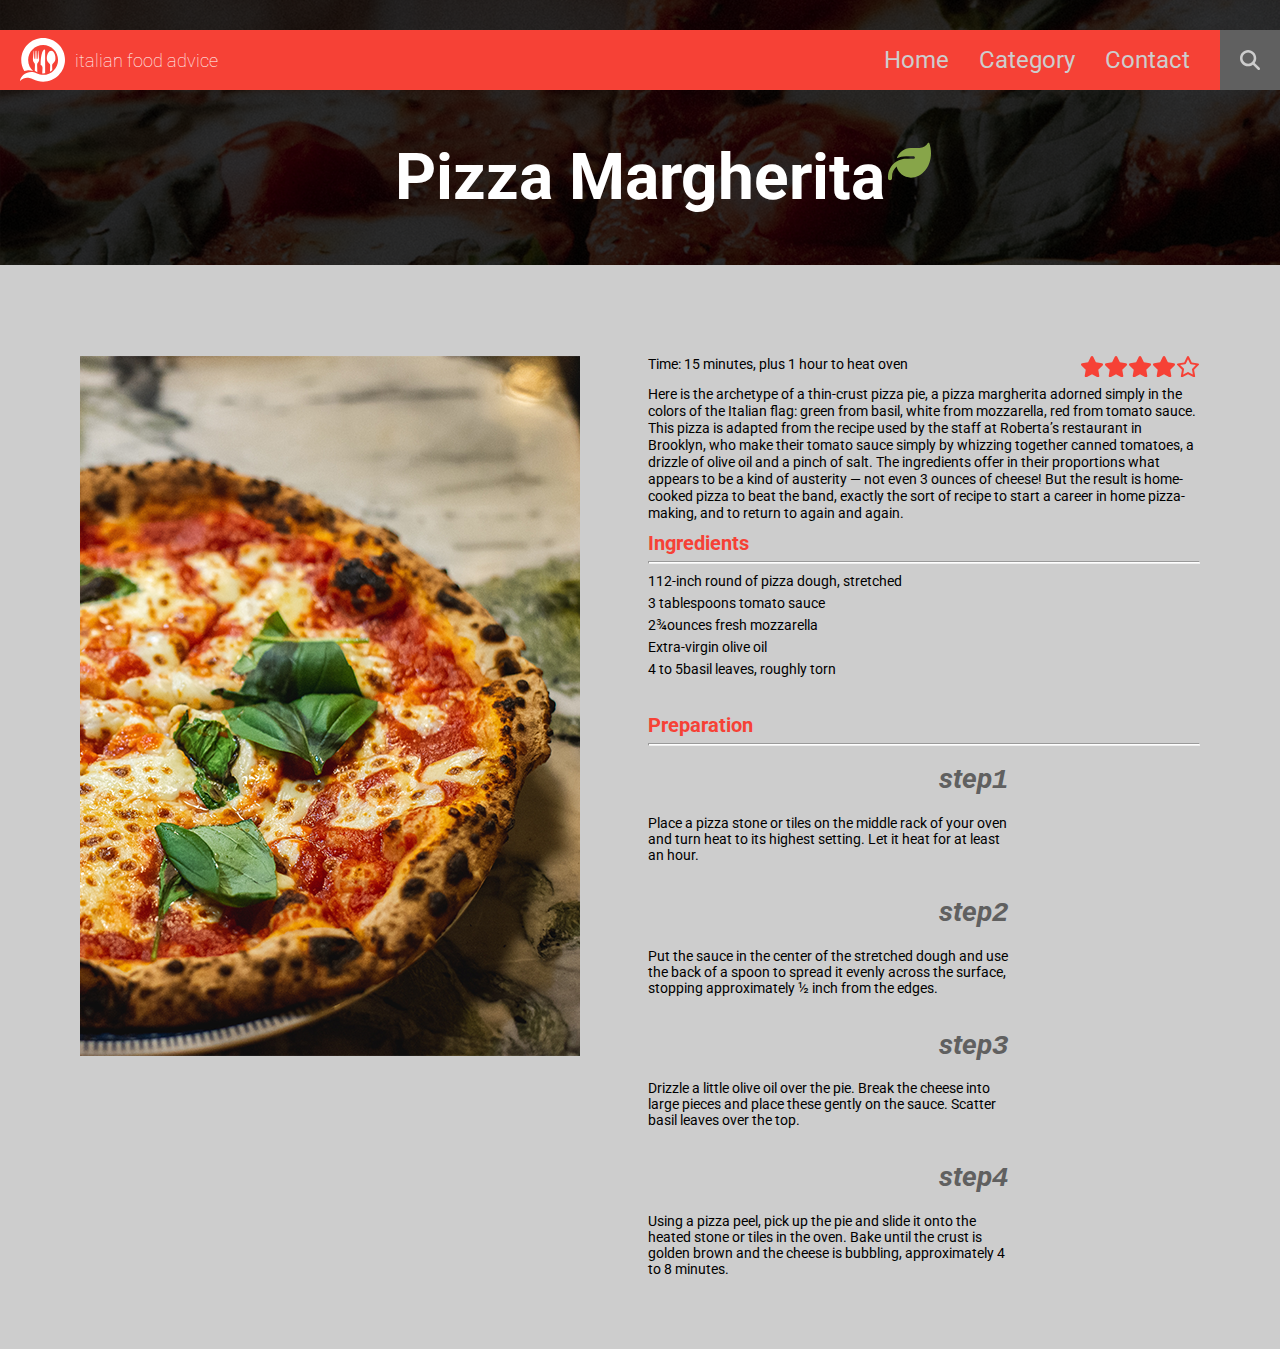
<file: html/recipe.html>
<!DOCTYPE html>
<html lang="en">
  <head>
    <meta charset="UTF-8" />
    <meta http-equiv="X-UA-Compatible" content="IE=edge" />
    <meta name="viewport" content="width=device-width, initial-scale=1.0" />
    <link rel="stylesheet" href="../css/style.css" />
    <link rel="icon" type="image/x-icon" href="../images/icon.ico" />
    <title>Italian food advice | Pizza Margherita</title>
  </head>
  <body>
    <div class="container">
      <div class="wrapper">
        <section class="recipe-header">
          <header>
            <div class="header">
              <a class="logo" href="../index.html">
                <?xml version="1.0" encoding="utf-8"?>
                <!-- Generator: Adobe Illustrator 27.4.0, SVG Export Plug-In . SVG Version: 6.00 Build 0)  -->
                <svg
                  version="1.1"
                  xmlns="http://www.w3.org/2000/svg"
                  xmlns:xlink="http://www.w3.org/1999/xlink"
                  x="0px"
                  y="0px"
                  viewBox="0 0 212.32 206.47"
                  style="enable-background: new 0 0 212.32 206.47"
                  xml:space="preserve"
                >
                  <g id="background"></g>
                  <g id="Logo">
                    <g>
                      <g>
                        <path
                          class="st0"
                          d="M85.09,115.66c3.91-3.76,5.73-9.96,5.24-16.07c-0.57-6.93-2.05-27.33-3.25-38.64
          c-0.05-0.46-0.43-0.8-0.89-0.8l-0.04,0c-0.49,0-0.9,0.39-0.91,0.88c-0.12,8.97,0.1,23.94,0.06,35.94c0,0.87-0.71,1.57-1.58,1.57
          H83.7c-0.83,0-1.52-0.64-1.57-1.47c-0.71-12.05-1.31-27.13-1.92-36.12c-0.03-0.47-0.42-0.83-0.9-0.83l-0.06,0
          c-0.48,0-0.88,0.37-0.91,0.85c-0.41,8.97-0.67,23.98-1.11,36.02c-0.03,0.86-0.74,1.53-1.59,1.53h0c-0.85,0-1.54-0.67-1.56-1.51
          c-0.32-12.03-0.43-27.07-0.75-36.05c-0.02-0.48-0.41-0.86-0.9-0.86l-0.05,0c-0.47,0-0.87,0.35-0.9,0.82
          c-0.7,8.96-1.44,23.98-2.26,36.01c-0.05,0.76-0.6,1.43-1.36,1.53c-0.97,0.13-1.81-0.61-1.8-1.56c0.07-12,0.45-26.97,0.41-35.94
          c0-0.49-0.4-0.89-0.9-0.89c-0.46,0-0.85,0.33-0.9,0.79c-1.54,13.2-3.67,38.57-3.67,38.62c0,0,0.84-9.85,0.02,0
          c-0.55,6.63,1.15,12.57,4.9,16.16c3.11,2.98,4.78,7.16,4.65,11.46l-0.86,27.09c3.74,2.89,7.8,5.39,12.12,7.41l-1.1-34.77
          C80.62,122.67,82.09,118.54,85.09,115.66z"
                        />
                        <path
                          class="st0"
                          d="M152.87,61.74c-0.66-0.44-2.44-1.45-5.89-1.69c-3.45,0.24-5.23,1.25-5.89,1.69
          c-12.32,8.16-15.68,27.76-14.01,39.67c0.46,3.28,2.43,11.76,11.21,18.93c2.66,2.17,4.17,5.54,4.06,9.08l-0.95,29.51
          c3.91-2.28,7.57-4.94,10.9-7.96l-0.69-21.55c-0.11-3.54,1.4-6.91,4.06-9.08c8.78-7.17,10.75-15.65,11.21-18.93
          C168.55,89.49,165.19,69.89,152.87,61.74z"
                        />
                        <path
                          class="st0"
                          d="M109.09,167.65c3.25,0,6.43-0.25,9.55-0.71l-0.08-109c0-3.36-4.09-5.02-6.44-2.61
          c-6.45,6.62-14.75,24.6-14.75,71.88c0,0,9.32,2.18,8.86,13.3c-0.25,6.08-0.72,15.95-1.27,26.99
          C106.32,167.59,107.7,167.65,109.09,167.65z"
                        />
                      </g>
                      <path
                        class="st0"
                        d="M182.08,30.24C162.59,10.74,136.66,0,109.09,0s-53.5,10.74-73,30.24c-19.5,19.5-30.24,45.42-30.24,73
        c0,18.83,5.01,36.89,14.4,52.67c3.81-1.36,8.08-2.44,12.88-3.11c8.36-1.16,17.9-0.73,28.71,2.82
        c-14.32-12.92-23.33-31.62-23.33-52.38c0-38.91,31.66-70.57,70.57-70.57s70.57,31.66,70.57,70.57S148,173.8,109.09,173.8
        c-10.22,0-19.93-2.22-28.71-6.14c-19.33-9.32-33.85-8-46-3.71C1.72,175.5,0,202.86,0,202.86c26.43-29.14,61.39-7.89,61.39-7.89
        l0.08-0.1c14.53,7.57,30.76,11.6,47.61,11.6c27.57,0,53.5-10.74,73-30.24c19.5-19.5,30.24-45.42,30.24-73
        S201.58,49.73,182.08,30.24z"
                      />
                    </g>
                  </g>
                </svg>
                <span>italian food advice</span>
              </a>
              <div class="menu">
                <ul>
                  <li><a href="../index.html">Home</a></li>
                  <li>
                    <div class="dropdown">
                      <a>Category</a>
                      <div class="dropdown_content">
                        <div id="dropdown_links">
                          <a href="./pizza.html">Pizza recipes</a>
                          <a href="./pasta.html">Pasta recipes</a>
                          <a href="./risotto.html">Risotto recipes</a>
                          <a href="./dolce.html">Dolce recipes</a>
                        </div>
                      </div>
                    </div>
                  </li>
                  <li><a href="./contact.html">Contact</a></li>
                </ul>
                <div class="search">
                  <a href="#">
                    <svg xmlns="http://www.w3.org/2000/svg" viewBox="0 0 512 512">
                      <!--! Font Awesome Pro 6.3.0 by @fontawesome - https://fontawesome.com License - https://fontawesome.com/license (Commercial License) Copyright 2023 Fonticons, Inc. -->
                      <path
                        d="M416 208c0 45.9-14.9 88.3-40 122.7L502.6 457.4c12.5 12.5 12.5 32.8 0 45.3s-32.8 12.5-45.3 0L330.7 376c-34.4 25.2-76.8 40-122.7 40C93.1 416 0 322.9 0 208S93.1 0 208 0S416 93.1 416 208zM208 352a144 144 0 1 0 0-288 144 144 0 1 0 0 288z"
                      />
                    </svg>
                  </a>
                </div>
              </div>
              <div id="hamburger">
                <div class="hamburger">
                  <span class="bar"></span>
                  <span class="bar"></span>
                  <span class="bar"></span>
                </div>
              </div>
              <div class="mobile_menu">
                <div class="mobile_menu_search">
                  <form action="">
                    <input type="text" placeholder="search" />
                  </form>
                </div>
                <ul class="mobile_menu_link">
                  <li class="close"><a href="../index.html">Home</a></li>
                  <li class="close"><a href="./pizza.html">Pizza</a></li>
                  <li class="close"><a href="./pasta.html">Pasta</a></li>
                  <li class="close"><a href="./risotto.html">Risotto</a></li>
                  <li class="close"><a href="./dolce.html">Dolce</a></li>
                  <li class="close"><a href="./contact.html">Contact</a></li>
                </ul>
              </div>
            </div>
          </header>
          <div class="recipe-h2">
            <h2>
              Pizza Margherita
            </h2>
            <div class="img-leaf">
              <svg xmlns="http://www.w3.org/2000/svg" viewBox="0 0 512 512"><!--! Font Awesome Pro 6.3.0 by @fontawesome - https://fontawesome.com License - https://fontawesome.com/license (Commercial License) Copyright 2023 Fonticons, Inc. --><path d="M272 96c-78.6 0-145.1 51.5-167.7 122.5c33.6-17 71.5-26.5 111.7-26.5h88c8.8 0 16 7.2 16 16s-7.2 16-16 16H288 216s0 0 0 0c-16.6 0-32.7 1.9-48.3 5.4c-25.9 5.9-49.9 16.4-71.4 30.7c0 0 0 0 0 0C38.3 298.8 0 364.9 0 440v16c0 13.3 10.7 24 24 24s24-10.7 24-24V440c0-48.7 20.7-92.5 53.8-123.2C121.6 392.3 190.3 448 272 448l1 0c132.1-.7 239-130.9 239-291.4c0-42.6-7.5-83.1-21.1-119.6c-2.6-6.9-12.7-6.6-16.2-.1C455.9 72.1 418.7 96 376 96L272 96z"/></svg>
            </div>
            
          </div>
        </section>
        <section class="recipe-body">
          <div class="recipe-img">
            <img src="../images/pizza_01_recipe.png" alt="Pizza-Marghaerita">
          </div>
          <div class="recipie-right-side">
          
            <div class="recipe-time-star">
              <span class="recipe-time">Time: 15 minutes, plus 1 hour to heat oven</span>
              <div class="recipe-star">
                <svg xmlns="http://www.w3.org/2000/svg" viewBox="0 0 576 512"><!--! Font Awesome Pro 6.4.0 by @fontawesome - https://fontawesome.com License - https://fontawesome.com/license (Commercial License) Copyright 2023 Fonticons, Inc. --><path d="M316.9 18C311.6 7 300.4 0 288.1 0s-23.4 7-28.8 18L195 150.3 51.4 171.5c-12 1.8-22 10.2-25.7 21.7s-.7 24.2 7.9 32.7L137.8 329 113.2 474.7c-2 12 3 24.2 12.9 31.3s23 8 33.8 2.3l128.3-68.5 128.3 68.5c10.8 5.7 23.9 4.9 33.8-2.3s14.9-19.3 12.9-31.3L438.5 329 542.7 225.9c8.6-8.5 11.7-21.2 7.9-32.7s-13.7-19.9-25.7-21.7L381.2 150.3 316.9 18z"/></svg>
                <svg xmlns="http://www.w3.org/2000/svg" viewBox="0 0 576 512"><!--! Font Awesome Pro 6.4.0 by @fontawesome - https://fontawesome.com License - https://fontawesome.com/license (Commercial License) Copyright 2023 Fonticons, Inc. --><path d="M316.9 18C311.6 7 300.4 0 288.1 0s-23.4 7-28.8 18L195 150.3 51.4 171.5c-12 1.8-22 10.2-25.7 21.7s-.7 24.2 7.9 32.7L137.8 329 113.2 474.7c-2 12 3 24.2 12.9 31.3s23 8 33.8 2.3l128.3-68.5 128.3 68.5c10.8 5.7 23.9 4.9 33.8-2.3s14.9-19.3 12.9-31.3L438.5 329 542.7 225.9c8.6-8.5 11.7-21.2 7.9-32.7s-13.7-19.9-25.7-21.7L381.2 150.3 316.9 18z"/></svg>
                <svg xmlns="http://www.w3.org/2000/svg" viewBox="0 0 576 512"><!--! Font Awesome Pro 6.4.0 by @fontawesome - https://fontawesome.com License - https://fontawesome.com/license (Commercial License) Copyright 2023 Fonticons, Inc. --><path d="M316.9 18C311.6 7 300.4 0 288.1 0s-23.4 7-28.8 18L195 150.3 51.4 171.5c-12 1.8-22 10.2-25.7 21.7s-.7 24.2 7.9 32.7L137.8 329 113.2 474.7c-2 12 3 24.2 12.9 31.3s23 8 33.8 2.3l128.3-68.5 128.3 68.5c10.8 5.7 23.9 4.9 33.8-2.3s14.9-19.3 12.9-31.3L438.5 329 542.7 225.9c8.6-8.5 11.7-21.2 7.9-32.7s-13.7-19.9-25.7-21.7L381.2 150.3 316.9 18z"/></svg>
                <svg xmlns="http://www.w3.org/2000/svg" viewBox="0 0 576 512"><!--! Font Awesome Pro 6.4.0 by @fontawesome - https://fontawesome.com License - https://fontawesome.com/license (Commercial License) Copyright 2023 Fonticons, Inc. --><path d="M316.9 18C311.6 7 300.4 0 288.1 0s-23.4 7-28.8 18L195 150.3 51.4 171.5c-12 1.8-22 10.2-25.7 21.7s-.7 24.2 7.9 32.7L137.8 329 113.2 474.7c-2 12 3 24.2 12.9 31.3s23 8 33.8 2.3l128.3-68.5 128.3 68.5c10.8 5.7 23.9 4.9 33.8-2.3s14.9-19.3 12.9-31.3L438.5 329 542.7 225.9c8.6-8.5 11.7-21.2 7.9-32.7s-13.7-19.9-25.7-21.7L381.2 150.3 316.9 18z"/></svg>
                <svg xmlns="http://www.w3.org/2000/svg" viewBox="0 0 576 512"><!--! Font Awesome Pro 6.4.0 by @fontawesome - https://fontawesome.com License - https://fontawesome.com/license (Commercial License) Copyright 2023 Fonticons, Inc. --><path d="M287.9 0c9.2 0 17.6 5.2 21.6 13.5l68.6 141.3 153.2 22.6c9 1.3 16.5 7.6 19.3 16.3s.5 18.1-5.9 24.5L433.6 328.4l26.2 155.6c1.5 9-2.2 18.1-9.6 23.5s-17.3 6-25.3 1.7l-137-73.2L151 509.1c-8.1 4.3-17.9 3.7-25.3-1.7s-11.2-14.5-9.7-23.5l26.2-155.6L31.1 218.2c-6.5-6.4-8.7-15.9-5.9-24.5s10.3-14.9 19.3-16.3l153.2-22.6L266.3 13.5C270.4 5.2 278.7 0 287.9 0zm0 79L235.4 187.2c-3.5 7.1-10.2 12.1-18.1 13.3L99 217.9 184.9 303c5.5 5.5 8.1 13.3 6.8 21L171.4 443.7l105.2-56.2c7.1-3.8 15.6-3.8 22.6 0l105.2 56.2L384.2 324.1c-1.3-7.7 1.2-15.5 6.8-21l85.9-85.1L358.6 200.5c-7.8-1.2-14.6-6.1-18.1-13.3L287.9 79z"/></svg>
              </div>
            </div>
              <div class="recipe-p">
                <p>
                  Here is the archetype of a thin-crust pizza pie, a pizza margherita adorned simply in the colors of the Italian flag: green from basil, white from mozzarella, red from tomato sauce. This pizza is adapted from the recipe used by the staff at Roberta’s restaurant in Brooklyn, who make their tomato sauce simply by whizzing together canned tomatoes, a drizzle of olive oil and a pinch of salt. The ingredients offer in their proportions what appears to be a kind of austerity — not even 3 ounces of cheese! But the result is home-cooked pizza to beat the band, exactly the sort of recipe to start a career in home pizza-making, and to return to again and again.
                </p>
              </div>
              <h4>Ingredients</h4>
              <hr>
              <div class="recipe-ingredients">
                <ul>
                  <li>112-inch round of pizza dough, stretched</li>
                  <li>3 tablespoons tomato sauce</li>
                  <li>2¾ounces fresh mozzarella</li>
                  <li>Extra-virgin olive oil</li>
                  <li>4 to 5basil leaves, roughly torn</li>
                </ul>
              </div>
              <h4>Preparation</h4>
              <hr>
              <div class="recipe-perparation-container">
                <div class="recipe-perparation">
                  <div class="recipe-steps">step<samp>1</samp></div>
                  <p>Place a pizza stone or tiles on the middle rack of your oven and turn heat to its highest setting. Let it heat for at least an hour.</p>
                </div>
                <div class="recipe-perparation">
                  <div class="recipe-steps">step<samp>2</samp></div>
                  <p>Put the sauce in the center of the stretched dough and use the back of a spoon to spread it evenly across the surface, stopping approximately ½ inch from the edges.</p>
                </div>
                <div class="recipe-perparation">
                  <div class="recipe-steps">step<samp>3</samp></div>
                  <p>Drizzle a little olive oil over the pie. Break the cheese into large pieces and place these gently on the sauce. Scatter basil leaves over the top.</p>                  
                </div>
                <div class="recipe-perparation">
                  <div class="recipe-steps">step<samp>4</samp></div>
                  <p>Using a pizza peel, pick up the pie and slide it onto the heated stone or tiles in the oven. Bake until the crust is golden brown and the cheese is bubbling, approximately 4 to 8 minutes.</p>
                </div>
              
            
          </div>
        </section>
      </div>
    </div>
    <script src="../js/menu.js"></script>
  </body>
</html>
</file>
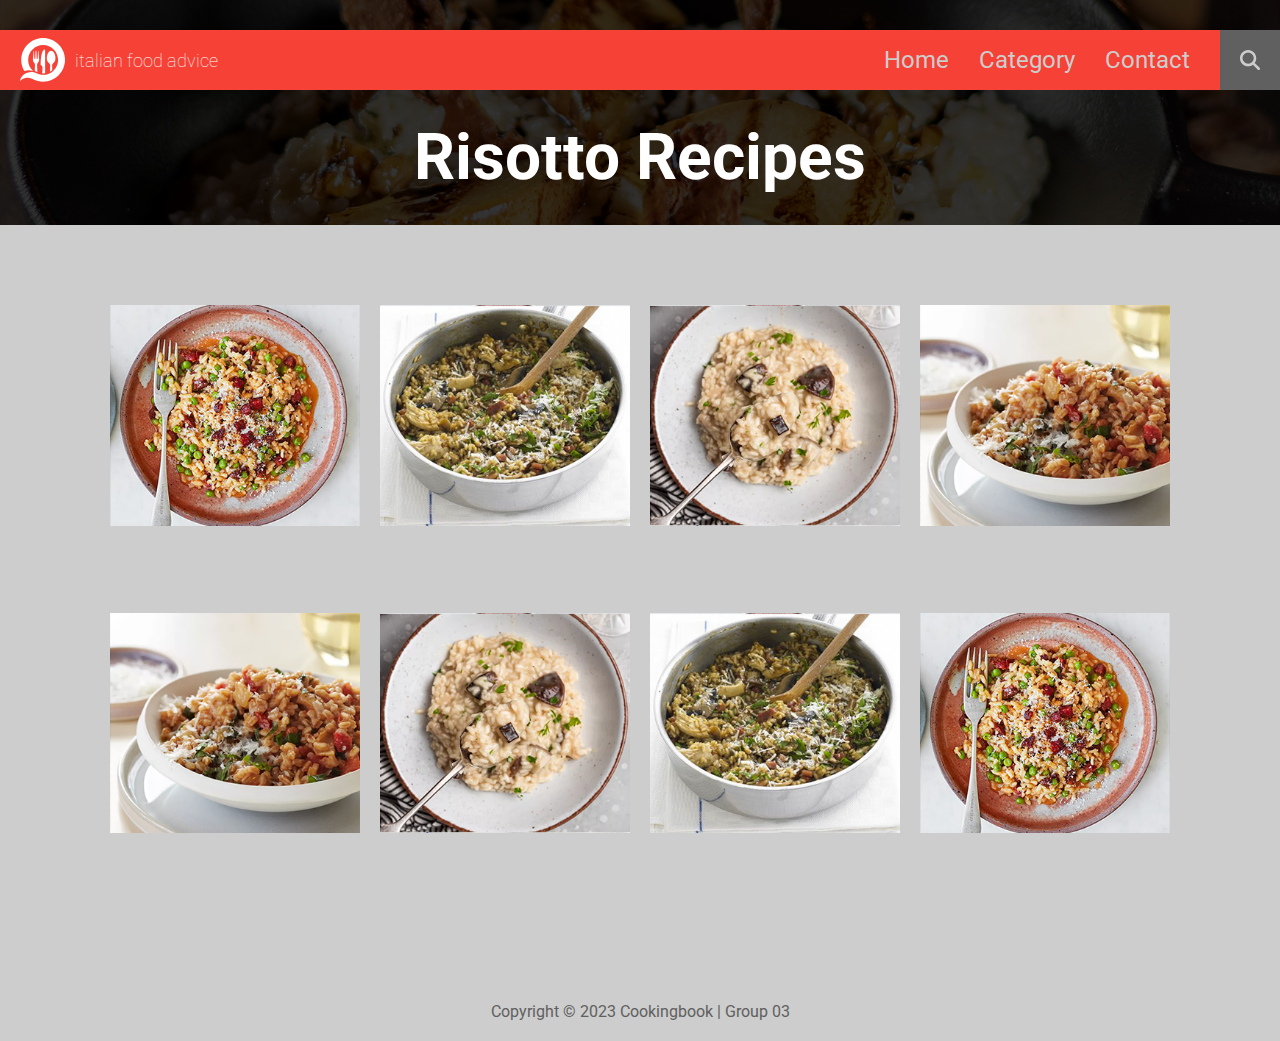
<file: html/risotto.html>
<!DOCTYPE html>
<html lang="en">
  <head>
    <meta charset="UTF-8" />
    <meta http-equiv="X-UA-Compatible" content="IE=edge" />
    <meta name="viewport" content="width=device-width, initial-scale=1.0" />
    <link rel="stylesheet" href="../css/style.css" />
    <link rel="icon" type="image/x-icon" href="../images/icon.ico" />
    <title>Italian food advice | Risotto</title>
  </head>
  <body>
    <div class="container">
      <div class="wrapper">
        <div class="cat-wrapper">
          <div class="bg-banner risotto_bg">
            <header>
              <div class="header">
                <a class="logo" href="../index.html">
                  <?xml version="1.0" encoding="utf-8"?>
                  <!-- Generator: Adobe Illustrator 27.4.0, SVG Export Plug-In . SVG Version: 6.00 Build 0)  -->
                  <svg
                    version="1.1"
                    xmlns="http://www.w3.org/2000/svg"
                    xmlns:xlink="http://www.w3.org/1999/xlink"
                    x="0px"
                    y="0px"
                    viewBox="0 0 212.32 206.47"
                    style="enable-background: new 0 0 212.32 206.47"
                    xml:space="preserve"
                  >
                    <g id="background"></g>
                    <g id="Logo">
                      <g>
                        <g>
                          <path
                            class="st0"
                            d="M85.09,115.66c3.91-3.76,5.73-9.96,5.24-16.07c-0.57-6.93-2.05-27.33-3.25-38.64
            c-0.05-0.46-0.43-0.8-0.89-0.8l-0.04,0c-0.49,0-0.9,0.39-0.91,0.88c-0.12,8.97,0.1,23.94,0.06,35.94c0,0.87-0.71,1.57-1.58,1.57
            H83.7c-0.83,0-1.52-0.64-1.57-1.47c-0.71-12.05-1.31-27.13-1.92-36.12c-0.03-0.47-0.42-0.83-0.9-0.83l-0.06,0
            c-0.48,0-0.88,0.37-0.91,0.85c-0.41,8.97-0.67,23.98-1.11,36.02c-0.03,0.86-0.74,1.53-1.59,1.53h0c-0.85,0-1.54-0.67-1.56-1.51
            c-0.32-12.03-0.43-27.07-0.75-36.05c-0.02-0.48-0.41-0.86-0.9-0.86l-0.05,0c-0.47,0-0.87,0.35-0.9,0.82
            c-0.7,8.96-1.44,23.98-2.26,36.01c-0.05,0.76-0.6,1.43-1.36,1.53c-0.97,0.13-1.81-0.61-1.8-1.56c0.07-12,0.45-26.97,0.41-35.94
            c0-0.49-0.4-0.89-0.9-0.89c-0.46,0-0.85,0.33-0.9,0.79c-1.54,13.2-3.67,38.57-3.67,38.62c0,0,0.84-9.85,0.02,0
            c-0.55,6.63,1.15,12.57,4.9,16.16c3.11,2.98,4.78,7.16,4.65,11.46l-0.86,27.09c3.74,2.89,7.8,5.39,12.12,7.41l-1.1-34.77
            C80.62,122.67,82.09,118.54,85.09,115.66z"
                          />
                          <path
                            class="st0"
                            d="M152.87,61.74c-0.66-0.44-2.44-1.45-5.89-1.69c-3.45,0.24-5.23,1.25-5.89,1.69
            c-12.32,8.16-15.68,27.76-14.01,39.67c0.46,3.28,2.43,11.76,11.21,18.93c2.66,2.17,4.17,5.54,4.06,9.08l-0.95,29.51
            c3.91-2.28,7.57-4.94,10.9-7.96l-0.69-21.55c-0.11-3.54,1.4-6.91,4.06-9.08c8.78-7.17,10.75-15.65,11.21-18.93
            C168.55,89.49,165.19,69.89,152.87,61.74z"
                          />
                          <path
                            class="st0"
                            d="M109.09,167.65c3.25,0,6.43-0.25,9.55-0.71l-0.08-109c0-3.36-4.09-5.02-6.44-2.61
            c-6.45,6.62-14.75,24.6-14.75,71.88c0,0,9.32,2.18,8.86,13.3c-0.25,6.08-0.72,15.95-1.27,26.99
            C106.32,167.59,107.7,167.65,109.09,167.65z"
                          />
                        </g>
                        <path
                          class="st0"
                          d="M182.08,30.24C162.59,10.74,136.66,0,109.09,0s-53.5,10.74-73,30.24c-19.5,19.5-30.24,45.42-30.24,73
          c0,18.83,5.01,36.89,14.4,52.67c3.81-1.36,8.08-2.44,12.88-3.11c8.36-1.16,17.9-0.73,28.71,2.82
          c-14.32-12.92-23.33-31.62-23.33-52.38c0-38.91,31.66-70.57,70.57-70.57s70.57,31.66,70.57,70.57S148,173.8,109.09,173.8
          c-10.22,0-19.93-2.22-28.71-6.14c-19.33-9.32-33.85-8-46-3.71C1.72,175.5,0,202.86,0,202.86c26.43-29.14,61.39-7.89,61.39-7.89
          l0.08-0.1c14.53,7.57,30.76,11.6,47.61,11.6c27.57,0,53.5-10.74,73-30.24c19.5-19.5,30.24-45.42,30.24-73
          S201.58,49.73,182.08,30.24z"
                        />
                      </g>
                    </g>
                  </svg>
                  <span>italian food advice</span>
                </a>
                <div class="menu">
                  <ul>
                    <li><a href="../index.html">Home</a></li>
                    <li>
                      <div class="dropdown">
                        <a>Category</a>
                        <div class="dropdown_content">
                          <div id="dropdown_links">
                            <a href="./pizza.html">Pizza recipes</a>
                            <a href="./pasta.html">Pasta recipes</a>
                            <a class="active" href="#">Risotto recipes</a>
                            <a href="./dolce.html">Dolce recipes</a>
                          </div>
                        </div>
                      </div>
                    </li>
                    <li><a href="./contact.html">Contact</a></li>
                  </ul>
                  <div class="search">
                    <a href="#">
                      <svg xmlns="http://www.w3.org/2000/svg" viewBox="0 0 512 512">
                        <!--! Font Awesome Pro 6.3.0 by @fontawesome - https://fontawesome.com License - https://fontawesome.com/license (Commercial License) Copyright 2023 Fonticons, Inc. -->
                        <path
                          d="M416 208c0 45.9-14.9 88.3-40 122.7L502.6 457.4c12.5 12.5 12.5 32.8 0 45.3s-32.8 12.5-45.3 0L330.7 376c-34.4 25.2-76.8 40-122.7 40C93.1 416 0 322.9 0 208S93.1 0 208 0S416 93.1 416 208zM208 352a144 144 0 1 0 0-288 144 144 0 1 0 0 288z"
                        />
                      </svg>
                    </a>
                  </div>
                </div>
                <div id="hamburger">
                  <div class="hamburger">
                    <span class="bar"></span>
                    <span class="bar"></span>
                    <span class="bar"></span>
                  </div>
                </div>
                <div class="mobile_menu">
                  <div class="mobile_menu_search">
                    <form action="">
                      <input type="text" placeholder="search" />
                    </form>
                  </div>
                  <ul class="mobile_menu_link">
                    <li class="close"><a href="../index.html">Home</a></li>
                    <li class="close"><a href="./pizza.html">Pizza</a></li>
                    <li class="close"><a href="./pasta.html">Pasta</a></li>
                    <li class="close"><a href="#">Risotto</a></li>
                    <li class="close"><a href="./dolce.html">Dolce</a></li>
                    <li class="close"><a href="./contact.html">Contact</a></li>
                  </ul>
                </div>
              </div>
              
                <h2>Risotto Recipes</h2>
              </div>
            </header>
          
        <main>
          <div class="cat-container">
            <div class="cat-grid-item">  
              <div class="img-container">
                <img src="../images/risotto_01_category.png" />
              </div>
              <div class="text-overlay">
                <a href="recipe.html">
                  <h3>Pea and chorizo risotto</h3>
                  <p>Duration: 50mins</p>
                  <div class="category-star">
                    <svg xmlns="http://www.w3.org/2000/svg" viewBox="0 0 576 512"><!--! Font Awesome Pro 6.4.0 by @fontawesome - https://fontawesome.com License - https://fontawesome.com/license (Commercial License) Copyright 2023 Fonticons, Inc. --><path d="M316.9 18C311.6 7 300.4 0 288.1 0s-23.4 7-28.8 18L195 150.3 51.4 171.5c-12 1.8-22 10.2-25.7 21.7s-.7 24.2 7.9 32.7L137.8 329 113.2 474.7c-2 12 3 24.2 12.9 31.3s23 8 33.8 2.3l128.3-68.5 128.3 68.5c10.8 5.7 23.9 4.9 33.8-2.3s14.9-19.3 12.9-31.3L438.5 329 542.7 225.9c8.6-8.5 11.7-21.2 7.9-32.7s-13.7-19.9-25.7-21.7L381.2 150.3 316.9 18z"/></svg>
                    <svg xmlns="http://www.w3.org/2000/svg" viewBox="0 0 576 512"><!--! Font Awesome Pro 6.4.0 by @fontawesome - https://fontawesome.com License - https://fontawesome.com/license (Commercial License) Copyright 2023 Fonticons, Inc. --><path d="M316.9 18C311.6 7 300.4 0 288.1 0s-23.4 7-28.8 18L195 150.3 51.4 171.5c-12 1.8-22 10.2-25.7 21.7s-.7 24.2 7.9 32.7L137.8 329 113.2 474.7c-2 12 3 24.2 12.9 31.3s23 8 33.8 2.3l128.3-68.5 128.3 68.5c10.8 5.7 23.9 4.9 33.8-2.3s14.9-19.3 12.9-31.3L438.5 329 542.7 225.9c8.6-8.5 11.7-21.2 7.9-32.7s-13.7-19.9-25.7-21.7L381.2 150.3 316.9 18z"/></svg>
                    <svg xmlns="http://www.w3.org/2000/svg" viewBox="0 0 576 512"><!--! Font Awesome Pro 6.4.0 by @fontawesome - https://fontawesome.com License - https://fontawesome.com/license (Commercial License) Copyright 2023 Fonticons, Inc. --><path d="M316.9 18C311.6 7 300.4 0 288.1 0s-23.4 7-28.8 18L195 150.3 51.4 171.5c-12 1.8-22 10.2-25.7 21.7s-.7 24.2 7.9 32.7L137.8 329 113.2 474.7c-2 12 3 24.2 12.9 31.3s23 8 33.8 2.3l128.3-68.5 128.3 68.5c10.8 5.7 23.9 4.9 33.8-2.3s14.9-19.3 12.9-31.3L438.5 329 542.7 225.9c8.6-8.5 11.7-21.2 7.9-32.7s-13.7-19.9-25.7-21.7L381.2 150.3 316.9 18z"/></svg>
                    <svg xmlns="http://www.w3.org/2000/svg" viewBox="0 0 576 512"><!--! Font Awesome Pro 6.4.0 by @fontawesome - https://fontawesome.com License - https://fontawesome.com/license (Commercial License) Copyright 2023 Fonticons, Inc. --><path d="M316.9 18C311.6 7 300.4 0 288.1 0s-23.4 7-28.8 18L195 150.3 51.4 171.5c-12 1.8-22 10.2-25.7 21.7s-.7 24.2 7.9 32.7L137.8 329 113.2 474.7c-2 12 3 24.2 12.9 31.3s23 8 33.8 2.3l128.3-68.5 128.3 68.5c10.8 5.7 23.9 4.9 33.8-2.3s14.9-19.3 12.9-31.3L438.5 329 542.7 225.9c8.6-8.5 11.7-21.2 7.9-32.7s-13.7-19.9-25.7-21.7L381.2 150.3 316.9 18z"/></svg>
                    <svg xmlns="http://www.w3.org/2000/svg" viewBox="0 0 576 512"><!--! Font Awesome Pro 6.4.0 by @fontawesome - https://fontawesome.com License - https://fontawesome.com/license (Commercial License) Copyright 2023 Fonticons, Inc. --><path d="M287.9 0c9.2 0 17.6 5.2 21.6 13.5l68.6 141.3 153.2 22.6c9 1.3 16.5 7.6 19.3 16.3s.5 18.1-5.9 24.5L433.6 328.4l26.2 155.6c1.5 9-2.2 18.1-9.6 23.5s-17.3 6-25.3 1.7l-137-73.2L151 509.1c-8.1 4.3-17.9 3.7-25.3-1.7s-11.2-14.5-9.7-23.5l26.2-155.6L31.1 218.2c-6.5-6.4-8.7-15.9-5.9-24.5s10.3-14.9 19.3-16.3l153.2-22.6L266.3 13.5C270.4 5.2 278.7 0 287.9 0zm0 79L235.4 187.2c-3.5 7.1-10.2 12.1-18.1 13.3L99 217.9 184.9 303c5.5 5.5 8.1 13.3 6.8 21L171.4 443.7l105.2-56.2c7.1-3.8 15.6-3.8 22.6 0l105.2 56.2L384.2 324.1c-1.3-7.7 1.2-15.5 6.8-21l85.9-85.1L358.6 200.5c-7.8-1.2-14.6-6.1-18.1-13.3L287.9 79z"/></svg>
                  </div>
                </a>
              </div>      
            </div>

            <div class="cat-grid-item">
              <div class="img-container">
                <img src="../images/risotto_02_category.png" />
              </div>
              <div class="text-overlay">
                <a href="recipe.html">
                  <h3>Cheesy Farro and Tomato Risotto</h3>
                  <p>Duration: 40mins</p>
                  <div class="category-star">
                    <svg xmlns="http://www.w3.org/2000/svg" viewBox="0 0 576 512"><!--! Font Awesome Pro 6.4.0 by @fontawesome - https://fontawesome.com License - https://fontawesome.com/license (Commercial License) Copyright 2023 Fonticons, Inc. --><path d="M316.9 18C311.6 7 300.4 0 288.1 0s-23.4 7-28.8 18L195 150.3 51.4 171.5c-12 1.8-22 10.2-25.7 21.7s-.7 24.2 7.9 32.7L137.8 329 113.2 474.7c-2 12 3 24.2 12.9 31.3s23 8 33.8 2.3l128.3-68.5 128.3 68.5c10.8 5.7 23.9 4.9 33.8-2.3s14.9-19.3 12.9-31.3L438.5 329 542.7 225.9c8.6-8.5 11.7-21.2 7.9-32.7s-13.7-19.9-25.7-21.7L381.2 150.3 316.9 18z"/></svg>
                    <svg xmlns="http://www.w3.org/2000/svg" viewBox="0 0 576 512"><!--! Font Awesome Pro 6.4.0 by @fontawesome - https://fontawesome.com License - https://fontawesome.com/license (Commercial License) Copyright 2023 Fonticons, Inc. --><path d="M316.9 18C311.6 7 300.4 0 288.1 0s-23.4 7-28.8 18L195 150.3 51.4 171.5c-12 1.8-22 10.2-25.7 21.7s-.7 24.2 7.9 32.7L137.8 329 113.2 474.7c-2 12 3 24.2 12.9 31.3s23 8 33.8 2.3l128.3-68.5 128.3 68.5c10.8 5.7 23.9 4.9 33.8-2.3s14.9-19.3 12.9-31.3L438.5 329 542.7 225.9c8.6-8.5 11.7-21.2 7.9-32.7s-13.7-19.9-25.7-21.7L381.2 150.3 316.9 18z"/></svg>
                    <svg xmlns="http://www.w3.org/2000/svg" viewBox="0 0 576 512"><!--! Font Awesome Pro 6.4.0 by @fontawesome - https://fontawesome.com License - https://fontawesome.com/license (Commercial License) Copyright 2023 Fonticons, Inc. --><path d="M316.9 18C311.6 7 300.4 0 288.1 0s-23.4 7-28.8 18L195 150.3 51.4 171.5c-12 1.8-22 10.2-25.7 21.7s-.7 24.2 7.9 32.7L137.8 329 113.2 474.7c-2 12 3 24.2 12.9 31.3s23 8 33.8 2.3l128.3-68.5 128.3 68.5c10.8 5.7 23.9 4.9 33.8-2.3s14.9-19.3 12.9-31.3L438.5 329 542.7 225.9c8.6-8.5 11.7-21.2 7.9-32.7s-13.7-19.9-25.7-21.7L381.2 150.3 316.9 18z"/></svg>
                    <svg xmlns="http://www.w3.org/2000/svg" viewBox="0 0 576 512"><!--! Font Awesome Pro 6.4.0 by @fontawesome - https://fontawesome.com License - https://fontawesome.com/license (Commercial License) Copyright 2023 Fonticons, Inc. --><path d="M316.9 18C311.6 7 300.4 0 288.1 0s-23.4 7-28.8 18L195 150.3 51.4 171.5c-12 1.8-22 10.2-25.7 21.7s-.7 24.2 7.9 32.7L137.8 329 113.2 474.7c-2 12 3 24.2 12.9 31.3s23 8 33.8 2.3l128.3-68.5 128.3 68.5c10.8 5.7 23.9 4.9 33.8-2.3s14.9-19.3 12.9-31.3L438.5 329 542.7 225.9c8.6-8.5 11.7-21.2 7.9-32.7s-13.7-19.9-25.7-21.7L381.2 150.3 316.9 18z"/></svg>
                    <svg xmlns="http://www.w3.org/2000/svg" viewBox="0 0 576 512"><!--! Font Awesome Pro 6.4.0 by @fontawesome - https://fontawesome.com License - https://fontawesome.com/license (Commercial License) Copyright 2023 Fonticons, Inc. --><path d="M287.9 0c9.2 0 17.6 5.2 21.6 13.5l68.6 141.3 153.2 22.6c9 1.3 16.5 7.6 19.3 16.3s.5 18.1-5.9 24.5L433.6 328.4l26.2 155.6c1.5 9-2.2 18.1-9.6 23.5s-17.3 6-25.3 1.7l-137-73.2L151 509.1c-8.1 4.3-17.9 3.7-25.3-1.7s-11.2-14.5-9.7-23.5l26.2-155.6L31.1 218.2c-6.5-6.4-8.7-15.9-5.9-24.5s10.3-14.9 19.3-16.3l153.2-22.6L266.3 13.5C270.4 5.2 278.7 0 287.9 0zm0 79L235.4 187.2c-3.5 7.1-10.2 12.1-18.1 13.3L99 217.9 184.9 303c5.5 5.5 8.1 13.3 6.8 21L171.4 443.7l105.2-56.2c7.1-3.8 15.6-3.8 22.6 0l105.2 56.2L384.2 324.1c-1.3-7.7 1.2-15.5 6.8-21l85.9-85.1L358.6 200.5c-7.8-1.2-14.6-6.1-18.1-13.3L287.9 79z"/></svg>
                  </div>
                </a>
              </div>             
            </div>

            <div class="cat-grid-item">
              <div class="img-container">
                <img src="../images/risotto_03_category.png" />
              </div>
              <div class="text-overlay">
                <a href="recipe.html">
                  <h3>Pea and chorizo risotto</h3>
                  <p>Duration: 30mins</p>
                  <div class="category-star">
                    <svg xmlns="http://www.w3.org/2000/svg" viewBox="0 0 576 512"><!--! Font Awesome Pro 6.4.0 by @fontawesome - https://fontawesome.com License - https://fontawesome.com/license (Commercial License) Copyright 2023 Fonticons, Inc. --><path d="M316.9 18C311.6 7 300.4 0 288.1 0s-23.4 7-28.8 18L195 150.3 51.4 171.5c-12 1.8-22 10.2-25.7 21.7s-.7 24.2 7.9 32.7L137.8 329 113.2 474.7c-2 12 3 24.2 12.9 31.3s23 8 33.8 2.3l128.3-68.5 128.3 68.5c10.8 5.7 23.9 4.9 33.8-2.3s14.9-19.3 12.9-31.3L438.5 329 542.7 225.9c8.6-8.5 11.7-21.2 7.9-32.7s-13.7-19.9-25.7-21.7L381.2 150.3 316.9 18z"/></svg>
                    <svg xmlns="http://www.w3.org/2000/svg" viewBox="0 0 576 512"><!--! Font Awesome Pro 6.4.0 by @fontawesome - https://fontawesome.com License - https://fontawesome.com/license (Commercial License) Copyright 2023 Fonticons, Inc. --><path d="M316.9 18C311.6 7 300.4 0 288.1 0s-23.4 7-28.8 18L195 150.3 51.4 171.5c-12 1.8-22 10.2-25.7 21.7s-.7 24.2 7.9 32.7L137.8 329 113.2 474.7c-2 12 3 24.2 12.9 31.3s23 8 33.8 2.3l128.3-68.5 128.3 68.5c10.8 5.7 23.9 4.9 33.8-2.3s14.9-19.3 12.9-31.3L438.5 329 542.7 225.9c8.6-8.5 11.7-21.2 7.9-32.7s-13.7-19.9-25.7-21.7L381.2 150.3 316.9 18z"/></svg>
                    <svg xmlns="http://www.w3.org/2000/svg" viewBox="0 0 576 512"><!--! Font Awesome Pro 6.4.0 by @fontawesome - https://fontawesome.com License - https://fontawesome.com/license (Commercial License) Copyright 2023 Fonticons, Inc. --><path d="M316.9 18C311.6 7 300.4 0 288.1 0s-23.4 7-28.8 18L195 150.3 51.4 171.5c-12 1.8-22 10.2-25.7 21.7s-.7 24.2 7.9 32.7L137.8 329 113.2 474.7c-2 12 3 24.2 12.9 31.3s23 8 33.8 2.3l128.3-68.5 128.3 68.5c10.8 5.7 23.9 4.9 33.8-2.3s14.9-19.3 12.9-31.3L438.5 329 542.7 225.9c8.6-8.5 11.7-21.2 7.9-32.7s-13.7-19.9-25.7-21.7L381.2 150.3 316.9 18z"/></svg>
                    <svg xmlns="http://www.w3.org/2000/svg" viewBox="0 0 576 512"><!--! Font Awesome Pro 6.4.0 by @fontawesome - https://fontawesome.com License - https://fontawesome.com/license (Commercial License) Copyright 2023 Fonticons, Inc. --><path d="M316.9 18C311.6 7 300.4 0 288.1 0s-23.4 7-28.8 18L195 150.3 51.4 171.5c-12 1.8-22 10.2-25.7 21.7s-.7 24.2 7.9 32.7L137.8 329 113.2 474.7c-2 12 3 24.2 12.9 31.3s23 8 33.8 2.3l128.3-68.5 128.3 68.5c10.8 5.7 23.9 4.9 33.8-2.3s14.9-19.3 12.9-31.3L438.5 329 542.7 225.9c8.6-8.5 11.7-21.2 7.9-32.7s-13.7-19.9-25.7-21.7L381.2 150.3 316.9 18z"/></svg>
                    <svg xmlns="http://www.w3.org/2000/svg" viewBox="0 0 576 512"><!--! Font Awesome Pro 6.4.0 by @fontawesome - https://fontawesome.com License - https://fontawesome.com/license (Commercial License) Copyright 2023 Fonticons, Inc. --><path d="M287.9 0c9.2 0 17.6 5.2 21.6 13.5l68.6 141.3 153.2 22.6c9 1.3 16.5 7.6 19.3 16.3s.5 18.1-5.9 24.5L433.6 328.4l26.2 155.6c1.5 9-2.2 18.1-9.6 23.5s-17.3 6-25.3 1.7l-137-73.2L151 509.1c-8.1 4.3-17.9 3.7-25.3-1.7s-11.2-14.5-9.7-23.5l26.2-155.6L31.1 218.2c-6.5-6.4-8.7-15.9-5.9-24.5s10.3-14.9 19.3-16.3l153.2-22.6L266.3 13.5C270.4 5.2 278.7 0 287.9 0zm0 79L235.4 187.2c-3.5 7.1-10.2 12.1-18.1 13.3L99 217.9 184.9 303c5.5 5.5 8.1 13.3 6.8 21L171.4 443.7l105.2-56.2c7.1-3.8 15.6-3.8 22.6 0l105.2 56.2L384.2 324.1c-1.3-7.7 1.2-15.5 6.8-21l85.9-85.1L358.6 200.5c-7.8-1.2-14.6-6.1-18.1-13.3L287.9 79z"/></svg>
                  </div>
                </a>
              </div> 
            </div>

            <div class="cat-grid-item">
              <div class="img-container">
                <img src="../images/risotto_04_category.png" />
              </div>
              <div class="text-overlay">
                <a href="recipe.html">
                  <h3>Pumpkin Risotto</h3>
                  <p>Duration: 30mins</p>
                  <div class="category-star">
                    <svg xmlns="http://www.w3.org/2000/svg" viewBox="0 0 576 512"><!--! Font Awesome Pro 6.4.0 by @fontawesome - https://fontawesome.com License - https://fontawesome.com/license (Commercial License) Copyright 2023 Fonticons, Inc. --><path d="M316.9 18C311.6 7 300.4 0 288.1 0s-23.4 7-28.8 18L195 150.3 51.4 171.5c-12 1.8-22 10.2-25.7 21.7s-.7 24.2 7.9 32.7L137.8 329 113.2 474.7c-2 12 3 24.2 12.9 31.3s23 8 33.8 2.3l128.3-68.5 128.3 68.5c10.8 5.7 23.9 4.9 33.8-2.3s14.9-19.3 12.9-31.3L438.5 329 542.7 225.9c8.6-8.5 11.7-21.2 7.9-32.7s-13.7-19.9-25.7-21.7L381.2 150.3 316.9 18z"/></svg>
                    <svg xmlns="http://www.w3.org/2000/svg" viewBox="0 0 576 512"><!--! Font Awesome Pro 6.4.0 by @fontawesome - https://fontawesome.com License - https://fontawesome.com/license (Commercial License) Copyright 2023 Fonticons, Inc. --><path d="M316.9 18C311.6 7 300.4 0 288.1 0s-23.4 7-28.8 18L195 150.3 51.4 171.5c-12 1.8-22 10.2-25.7 21.7s-.7 24.2 7.9 32.7L137.8 329 113.2 474.7c-2 12 3 24.2 12.9 31.3s23 8 33.8 2.3l128.3-68.5 128.3 68.5c10.8 5.7 23.9 4.9 33.8-2.3s14.9-19.3 12.9-31.3L438.5 329 542.7 225.9c8.6-8.5 11.7-21.2 7.9-32.7s-13.7-19.9-25.7-21.7L381.2 150.3 316.9 18z"/></svg>
                    <svg xmlns="http://www.w3.org/2000/svg" viewBox="0 0 576 512"><!--! Font Awesome Pro 6.4.0 by @fontawesome - https://fontawesome.com License - https://fontawesome.com/license (Commercial License) Copyright 2023 Fonticons, Inc. --><path d="M316.9 18C311.6 7 300.4 0 288.1 0s-23.4 7-28.8 18L195 150.3 51.4 171.5c-12 1.8-22 10.2-25.7 21.7s-.7 24.2 7.9 32.7L137.8 329 113.2 474.7c-2 12 3 24.2 12.9 31.3s23 8 33.8 2.3l128.3-68.5 128.3 68.5c10.8 5.7 23.9 4.9 33.8-2.3s14.9-19.3 12.9-31.3L438.5 329 542.7 225.9c8.6-8.5 11.7-21.2 7.9-32.7s-13.7-19.9-25.7-21.7L381.2 150.3 316.9 18z"/></svg>
                    <svg xmlns="http://www.w3.org/2000/svg" viewBox="0 0 576 512"><!--! Font Awesome Pro 6.4.0 by @fontawesome - https://fontawesome.com License - https://fontawesome.com/license (Commercial License) Copyright 2023 Fonticons, Inc. --><path d="M316.9 18C311.6 7 300.4 0 288.1 0s-23.4 7-28.8 18L195 150.3 51.4 171.5c-12 1.8-22 10.2-25.7 21.7s-.7 24.2 7.9 32.7L137.8 329 113.2 474.7c-2 12 3 24.2 12.9 31.3s23 8 33.8 2.3l128.3-68.5 128.3 68.5c10.8 5.7 23.9 4.9 33.8-2.3s14.9-19.3 12.9-31.3L438.5 329 542.7 225.9c8.6-8.5 11.7-21.2 7.9-32.7s-13.7-19.9-25.7-21.7L381.2 150.3 316.9 18z"/></svg>
                    <svg xmlns="http://www.w3.org/2000/svg" viewBox="0 0 576 512"><!--! Font Awesome Pro 6.4.0 by @fontawesome - https://fontawesome.com License - https://fontawesome.com/license (Commercial License) Copyright 2023 Fonticons, Inc. --><path d="M287.9 0c9.2 0 17.6 5.2 21.6 13.5l68.6 141.3 153.2 22.6c9 1.3 16.5 7.6 19.3 16.3s.5 18.1-5.9 24.5L433.6 328.4l26.2 155.6c1.5 9-2.2 18.1-9.6 23.5s-17.3 6-25.3 1.7l-137-73.2L151 509.1c-8.1 4.3-17.9 3.7-25.3-1.7s-11.2-14.5-9.7-23.5l26.2-155.6L31.1 218.2c-6.5-6.4-8.7-15.9-5.9-24.5s10.3-14.9 19.3-16.3l153.2-22.6L266.3 13.5C270.4 5.2 278.7 0 287.9 0zm0 79L235.4 187.2c-3.5 7.1-10.2 12.1-18.1 13.3L99 217.9 184.9 303c5.5 5.5 8.1 13.3 6.8 21L171.4 443.7l105.2-56.2c7.1-3.8 15.6-3.8 22.6 0l105.2 56.2L384.2 324.1c-1.3-7.7 1.2-15.5 6.8-21l85.9-85.1L358.6 200.5c-7.8-1.2-14.6-6.1-18.1-13.3L287.9 79z"/></svg>
                  </div>
                </a>
              </div>         
            </div>

            <div class="cat-grid-item">
              <div class="img-container">
                <img src="../images/risotto_04_category.png" />
              </div>
              <div class="text-overlay">
                <a href="recipe.html">
                  <h3>Pumpkin Risotto</h3>
                  <p>Duration: 30mins</p>
                  <div class="category-star">
                    <svg xmlns="http://www.w3.org/2000/svg" viewBox="0 0 576 512"><!--! Font Awesome Pro 6.4.0 by @fontawesome - https://fontawesome.com License - https://fontawesome.com/license (Commercial License) Copyright 2023 Fonticons, Inc. --><path d="M316.9 18C311.6 7 300.4 0 288.1 0s-23.4 7-28.8 18L195 150.3 51.4 171.5c-12 1.8-22 10.2-25.7 21.7s-.7 24.2 7.9 32.7L137.8 329 113.2 474.7c-2 12 3 24.2 12.9 31.3s23 8 33.8 2.3l128.3-68.5 128.3 68.5c10.8 5.7 23.9 4.9 33.8-2.3s14.9-19.3 12.9-31.3L438.5 329 542.7 225.9c8.6-8.5 11.7-21.2 7.9-32.7s-13.7-19.9-25.7-21.7L381.2 150.3 316.9 18z"/></svg>
                    <svg xmlns="http://www.w3.org/2000/svg" viewBox="0 0 576 512"><!--! Font Awesome Pro 6.4.0 by @fontawesome - https://fontawesome.com License - https://fontawesome.com/license (Commercial License) Copyright 2023 Fonticons, Inc. --><path d="M316.9 18C311.6 7 300.4 0 288.1 0s-23.4 7-28.8 18L195 150.3 51.4 171.5c-12 1.8-22 10.2-25.7 21.7s-.7 24.2 7.9 32.7L137.8 329 113.2 474.7c-2 12 3 24.2 12.9 31.3s23 8 33.8 2.3l128.3-68.5 128.3 68.5c10.8 5.7 23.9 4.9 33.8-2.3s14.9-19.3 12.9-31.3L438.5 329 542.7 225.9c8.6-8.5 11.7-21.2 7.9-32.7s-13.7-19.9-25.7-21.7L381.2 150.3 316.9 18z"/></svg>
                    <svg xmlns="http://www.w3.org/2000/svg" viewBox="0 0 576 512"><!--! Font Awesome Pro 6.4.0 by @fontawesome - https://fontawesome.com License - https://fontawesome.com/license (Commercial License) Copyright 2023 Fonticons, Inc. --><path d="M316.9 18C311.6 7 300.4 0 288.1 0s-23.4 7-28.8 18L195 150.3 51.4 171.5c-12 1.8-22 10.2-25.7 21.7s-.7 24.2 7.9 32.7L137.8 329 113.2 474.7c-2 12 3 24.2 12.9 31.3s23 8 33.8 2.3l128.3-68.5 128.3 68.5c10.8 5.7 23.9 4.9 33.8-2.3s14.9-19.3 12.9-31.3L438.5 329 542.7 225.9c8.6-8.5 11.7-21.2 7.9-32.7s-13.7-19.9-25.7-21.7L381.2 150.3 316.9 18z"/></svg>
                    <svg xmlns="http://www.w3.org/2000/svg" viewBox="0 0 576 512"><!--! Font Awesome Pro 6.4.0 by @fontawesome - https://fontawesome.com License - https://fontawesome.com/license (Commercial License) Copyright 2023 Fonticons, Inc. --><path d="M316.9 18C311.6 7 300.4 0 288.1 0s-23.4 7-28.8 18L195 150.3 51.4 171.5c-12 1.8-22 10.2-25.7 21.7s-.7 24.2 7.9 32.7L137.8 329 113.2 474.7c-2 12 3 24.2 12.9 31.3s23 8 33.8 2.3l128.3-68.5 128.3 68.5c10.8 5.7 23.9 4.9 33.8-2.3s14.9-19.3 12.9-31.3L438.5 329 542.7 225.9c8.6-8.5 11.7-21.2 7.9-32.7s-13.7-19.9-25.7-21.7L381.2 150.3 316.9 18z"/></svg>
                    <svg xmlns="http://www.w3.org/2000/svg" viewBox="0 0 576 512"><!--! Font Awesome Pro 6.4.0 by @fontawesome - https://fontawesome.com License - https://fontawesome.com/license (Commercial License) Copyright 2023 Fonticons, Inc. --><path d="M287.9 0c9.2 0 17.6 5.2 21.6 13.5l68.6 141.3 153.2 22.6c9 1.3 16.5 7.6 19.3 16.3s.5 18.1-5.9 24.5L433.6 328.4l26.2 155.6c1.5 9-2.2 18.1-9.6 23.5s-17.3 6-25.3 1.7l-137-73.2L151 509.1c-8.1 4.3-17.9 3.7-25.3-1.7s-11.2-14.5-9.7-23.5l26.2-155.6L31.1 218.2c-6.5-6.4-8.7-15.9-5.9-24.5s10.3-14.9 19.3-16.3l153.2-22.6L266.3 13.5C270.4 5.2 278.7 0 287.9 0zm0 79L235.4 187.2c-3.5 7.1-10.2 12.1-18.1 13.3L99 217.9 184.9 303c5.5 5.5 8.1 13.3 6.8 21L171.4 443.7l105.2-56.2c7.1-3.8 15.6-3.8 22.6 0l105.2 56.2L384.2 324.1c-1.3-7.7 1.2-15.5 6.8-21l85.9-85.1L358.6 200.5c-7.8-1.2-14.6-6.1-18.1-13.3L287.9 79z"/></svg>
                  </div>
                </a>
              </div>         
            </div>

            <div class="cat-grid-item">
              <div class="img-container">
                <img src="../images/risotto_03_category.png" />
              </div>
              <div class="text-overlay">
                <a href="recipe.html">
                  <h3>Pumpkin Risotto</h3>
                  <p>Duration: 30mins</p>
                  <div class="category-star">
                    <svg xmlns="http://www.w3.org/2000/svg" viewBox="0 0 576 512"><!--! Font Awesome Pro 6.4.0 by @fontawesome - https://fontawesome.com License - https://fontawesome.com/license (Commercial License) Copyright 2023 Fonticons, Inc. --><path d="M316.9 18C311.6 7 300.4 0 288.1 0s-23.4 7-28.8 18L195 150.3 51.4 171.5c-12 1.8-22 10.2-25.7 21.7s-.7 24.2 7.9 32.7L137.8 329 113.2 474.7c-2 12 3 24.2 12.9 31.3s23 8 33.8 2.3l128.3-68.5 128.3 68.5c10.8 5.7 23.9 4.9 33.8-2.3s14.9-19.3 12.9-31.3L438.5 329 542.7 225.9c8.6-8.5 11.7-21.2 7.9-32.7s-13.7-19.9-25.7-21.7L381.2 150.3 316.9 18z"/></svg>
                    <svg xmlns="http://www.w3.org/2000/svg" viewBox="0 0 576 512"><!--! Font Awesome Pro 6.4.0 by @fontawesome - https://fontawesome.com License - https://fontawesome.com/license (Commercial License) Copyright 2023 Fonticons, Inc. --><path d="M316.9 18C311.6 7 300.4 0 288.1 0s-23.4 7-28.8 18L195 150.3 51.4 171.5c-12 1.8-22 10.2-25.7 21.7s-.7 24.2 7.9 32.7L137.8 329 113.2 474.7c-2 12 3 24.2 12.9 31.3s23 8 33.8 2.3l128.3-68.5 128.3 68.5c10.8 5.7 23.9 4.9 33.8-2.3s14.9-19.3 12.9-31.3L438.5 329 542.7 225.9c8.6-8.5 11.7-21.2 7.9-32.7s-13.7-19.9-25.7-21.7L381.2 150.3 316.9 18z"/></svg>
                    <svg xmlns="http://www.w3.org/2000/svg" viewBox="0 0 576 512"><!--! Font Awesome Pro 6.4.0 by @fontawesome - https://fontawesome.com License - https://fontawesome.com/license (Commercial License) Copyright 2023 Fonticons, Inc. --><path d="M316.9 18C311.6 7 300.4 0 288.1 0s-23.4 7-28.8 18L195 150.3 51.4 171.5c-12 1.8-22 10.2-25.7 21.7s-.7 24.2 7.9 32.7L137.8 329 113.2 474.7c-2 12 3 24.2 12.9 31.3s23 8 33.8 2.3l128.3-68.5 128.3 68.5c10.8 5.7 23.9 4.9 33.8-2.3s14.9-19.3 12.9-31.3L438.5 329 542.7 225.9c8.6-8.5 11.7-21.2 7.9-32.7s-13.7-19.9-25.7-21.7L381.2 150.3 316.9 18z"/></svg>
                    <svg xmlns="http://www.w3.org/2000/svg" viewBox="0 0 576 512"><!--! Font Awesome Pro 6.4.0 by @fontawesome - https://fontawesome.com License - https://fontawesome.com/license (Commercial License) Copyright 2023 Fonticons, Inc. --><path d="M316.9 18C311.6 7 300.4 0 288.1 0s-23.4 7-28.8 18L195 150.3 51.4 171.5c-12 1.8-22 10.2-25.7 21.7s-.7 24.2 7.9 32.7L137.8 329 113.2 474.7c-2 12 3 24.2 12.9 31.3s23 8 33.8 2.3l128.3-68.5 128.3 68.5c10.8 5.7 23.9 4.9 33.8-2.3s14.9-19.3 12.9-31.3L438.5 329 542.7 225.9c8.6-8.5 11.7-21.2 7.9-32.7s-13.7-19.9-25.7-21.7L381.2 150.3 316.9 18z"/></svg>
                    <svg xmlns="http://www.w3.org/2000/svg" viewBox="0 0 576 512"><!--! Font Awesome Pro 6.4.0 by @fontawesome - https://fontawesome.com License - https://fontawesome.com/license (Commercial License) Copyright 2023 Fonticons, Inc. --><path d="M287.9 0c9.2 0 17.6 5.2 21.6 13.5l68.6 141.3 153.2 22.6c9 1.3 16.5 7.6 19.3 16.3s.5 18.1-5.9 24.5L433.6 328.4l26.2 155.6c1.5 9-2.2 18.1-9.6 23.5s-17.3 6-25.3 1.7l-137-73.2L151 509.1c-8.1 4.3-17.9 3.7-25.3-1.7s-11.2-14.5-9.7-23.5l26.2-155.6L31.1 218.2c-6.5-6.4-8.7-15.9-5.9-24.5s10.3-14.9 19.3-16.3l153.2-22.6L266.3 13.5C270.4 5.2 278.7 0 287.9 0zm0 79L235.4 187.2c-3.5 7.1-10.2 12.1-18.1 13.3L99 217.9 184.9 303c5.5 5.5 8.1 13.3 6.8 21L171.4 443.7l105.2-56.2c7.1-3.8 15.6-3.8 22.6 0l105.2 56.2L384.2 324.1c-1.3-7.7 1.2-15.5 6.8-21l85.9-85.1L358.6 200.5c-7.8-1.2-14.6-6.1-18.1-13.3L287.9 79z"/></svg>
                  </div>
                </a>
              </div>         
            </div>

            <div class="cat-grid-item">
              <div class="img-container">
                <img src="../images/risotto_02_category.png" />
              </div>
              <div class="text-overlay">
                <a href="recipe.html">
                  <h3>Pumpkin Risotto</h3>
                  <p>Duration: 30mins</p>
                  <div class="category-star">
                    <svg xmlns="http://www.w3.org/2000/svg" viewBox="0 0 576 512"><!--! Font Awesome Pro 6.4.0 by @fontawesome - https://fontawesome.com License - https://fontawesome.com/license (Commercial License) Copyright 2023 Fonticons, Inc. --><path d="M316.9 18C311.6 7 300.4 0 288.1 0s-23.4 7-28.8 18L195 150.3 51.4 171.5c-12 1.8-22 10.2-25.7 21.7s-.7 24.2 7.9 32.7L137.8 329 113.2 474.7c-2 12 3 24.2 12.9 31.3s23 8 33.8 2.3l128.3-68.5 128.3 68.5c10.8 5.7 23.9 4.9 33.8-2.3s14.9-19.3 12.9-31.3L438.5 329 542.7 225.9c8.6-8.5 11.7-21.2 7.9-32.7s-13.7-19.9-25.7-21.7L381.2 150.3 316.9 18z"/></svg>
                    <svg xmlns="http://www.w3.org/2000/svg" viewBox="0 0 576 512"><!--! Font Awesome Pro 6.4.0 by @fontawesome - https://fontawesome.com License - https://fontawesome.com/license (Commercial License) Copyright 2023 Fonticons, Inc. --><path d="M316.9 18C311.6 7 300.4 0 288.1 0s-23.4 7-28.8 18L195 150.3 51.4 171.5c-12 1.8-22 10.2-25.7 21.7s-.7 24.2 7.9 32.7L137.8 329 113.2 474.7c-2 12 3 24.2 12.9 31.3s23 8 33.8 2.3l128.3-68.5 128.3 68.5c10.8 5.7 23.9 4.9 33.8-2.3s14.9-19.3 12.9-31.3L438.5 329 542.7 225.9c8.6-8.5 11.7-21.2 7.9-32.7s-13.7-19.9-25.7-21.7L381.2 150.3 316.9 18z"/></svg>
                    <svg xmlns="http://www.w3.org/2000/svg" viewBox="0 0 576 512"><!--! Font Awesome Pro 6.4.0 by @fontawesome - https://fontawesome.com License - https://fontawesome.com/license (Commercial License) Copyright 2023 Fonticons, Inc. --><path d="M316.9 18C311.6 7 300.4 0 288.1 0s-23.4 7-28.8 18L195 150.3 51.4 171.5c-12 1.8-22 10.2-25.7 21.7s-.7 24.2 7.9 32.7L137.8 329 113.2 474.7c-2 12 3 24.2 12.9 31.3s23 8 33.8 2.3l128.3-68.5 128.3 68.5c10.8 5.7 23.9 4.9 33.8-2.3s14.9-19.3 12.9-31.3L438.5 329 542.7 225.9c8.6-8.5 11.7-21.2 7.9-32.7s-13.7-19.9-25.7-21.7L381.2 150.3 316.9 18z"/></svg>
                    <svg xmlns="http://www.w3.org/2000/svg" viewBox="0 0 576 512"><!--! Font Awesome Pro 6.4.0 by @fontawesome - https://fontawesome.com License - https://fontawesome.com/license (Commercial License) Copyright 2023 Fonticons, Inc. --><path d="M316.9 18C311.6 7 300.4 0 288.1 0s-23.4 7-28.8 18L195 150.3 51.4 171.5c-12 1.8-22 10.2-25.7 21.7s-.7 24.2 7.9 32.7L137.8 329 113.2 474.7c-2 12 3 24.2 12.9 31.3s23 8 33.8 2.3l128.3-68.5 128.3 68.5c10.8 5.7 23.9 4.9 33.8-2.3s14.9-19.3 12.9-31.3L438.5 329 542.7 225.9c8.6-8.5 11.7-21.2 7.9-32.7s-13.7-19.9-25.7-21.7L381.2 150.3 316.9 18z"/></svg>
                    <svg xmlns="http://www.w3.org/2000/svg" viewBox="0 0 576 512"><!--! Font Awesome Pro 6.4.0 by @fontawesome - https://fontawesome.com License - https://fontawesome.com/license (Commercial License) Copyright 2023 Fonticons, Inc. --><path d="M287.9 0c9.2 0 17.6 5.2 21.6 13.5l68.6 141.3 153.2 22.6c9 1.3 16.5 7.6 19.3 16.3s.5 18.1-5.9 24.5L433.6 328.4l26.2 155.6c1.5 9-2.2 18.1-9.6 23.5s-17.3 6-25.3 1.7l-137-73.2L151 509.1c-8.1 4.3-17.9 3.7-25.3-1.7s-11.2-14.5-9.7-23.5l26.2-155.6L31.1 218.2c-6.5-6.4-8.7-15.9-5.9-24.5s10.3-14.9 19.3-16.3l153.2-22.6L266.3 13.5C270.4 5.2 278.7 0 287.9 0zm0 79L235.4 187.2c-3.5 7.1-10.2 12.1-18.1 13.3L99 217.9 184.9 303c5.5 5.5 8.1 13.3 6.8 21L171.4 443.7l105.2-56.2c7.1-3.8 15.6-3.8 22.6 0l105.2 56.2L384.2 324.1c-1.3-7.7 1.2-15.5 6.8-21l85.9-85.1L358.6 200.5c-7.8-1.2-14.6-6.1-18.1-13.3L287.9 79z"/></svg>
                  </div>
                </a>
              </div>         
            </div>

            <div class="cat-grid-item">
              <div class="img-container">
                <img src="../images/risotto_01_category.png" />
              </div>
              <div class="text-overlay">
                <a href="recipe.html">
                  <h3>Pumpkin Risotto</h3>
                  <p>Duration: 30mins</p>
                  <div class="category-star">
                    <svg xmlns="http://www.w3.org/2000/svg" viewBox="0 0 576 512"><!--! Font Awesome Pro 6.4.0 by @fontawesome - https://fontawesome.com License - https://fontawesome.com/license (Commercial License) Copyright 2023 Fonticons, Inc. --><path d="M316.9 18C311.6 7 300.4 0 288.1 0s-23.4 7-28.8 18L195 150.3 51.4 171.5c-12 1.8-22 10.2-25.7 21.7s-.7 24.2 7.9 32.7L137.8 329 113.2 474.7c-2 12 3 24.2 12.9 31.3s23 8 33.8 2.3l128.3-68.5 128.3 68.5c10.8 5.7 23.9 4.9 33.8-2.3s14.9-19.3 12.9-31.3L438.5 329 542.7 225.9c8.6-8.5 11.7-21.2 7.9-32.7s-13.7-19.9-25.7-21.7L381.2 150.3 316.9 18z"/></svg>
                    <svg xmlns="http://www.w3.org/2000/svg" viewBox="0 0 576 512"><!--! Font Awesome Pro 6.4.0 by @fontawesome - https://fontawesome.com License - https://fontawesome.com/license (Commercial License) Copyright 2023 Fonticons, Inc. --><path d="M316.9 18C311.6 7 300.4 0 288.1 0s-23.4 7-28.8 18L195 150.3 51.4 171.5c-12 1.8-22 10.2-25.7 21.7s-.7 24.2 7.9 32.7L137.8 329 113.2 474.7c-2 12 3 24.2 12.9 31.3s23 8 33.8 2.3l128.3-68.5 128.3 68.5c10.8 5.7 23.9 4.9 33.8-2.3s14.9-19.3 12.9-31.3L438.5 329 542.7 225.9c8.6-8.5 11.7-21.2 7.9-32.7s-13.7-19.9-25.7-21.7L381.2 150.3 316.9 18z"/></svg>
                    <svg xmlns="http://www.w3.org/2000/svg" viewBox="0 0 576 512"><!--! Font Awesome Pro 6.4.0 by @fontawesome - https://fontawesome.com License - https://fontawesome.com/license (Commercial License) Copyright 2023 Fonticons, Inc. --><path d="M316.9 18C311.6 7 300.4 0 288.1 0s-23.4 7-28.8 18L195 150.3 51.4 171.5c-12 1.8-22 10.2-25.7 21.7s-.7 24.2 7.9 32.7L137.8 329 113.2 474.7c-2 12 3 24.2 12.9 31.3s23 8 33.8 2.3l128.3-68.5 128.3 68.5c10.8 5.7 23.9 4.9 33.8-2.3s14.9-19.3 12.9-31.3L438.5 329 542.7 225.9c8.6-8.5 11.7-21.2 7.9-32.7s-13.7-19.9-25.7-21.7L381.2 150.3 316.9 18z"/></svg>
                    <svg xmlns="http://www.w3.org/2000/svg" viewBox="0 0 576 512"><!--! Font Awesome Pro 6.4.0 by @fontawesome - https://fontawesome.com License - https://fontawesome.com/license (Commercial License) Copyright 2023 Fonticons, Inc. --><path d="M316.9 18C311.6 7 300.4 0 288.1 0s-23.4 7-28.8 18L195 150.3 51.4 171.5c-12 1.8-22 10.2-25.7 21.7s-.7 24.2 7.9 32.7L137.8 329 113.2 474.7c-2 12 3 24.2 12.9 31.3s23 8 33.8 2.3l128.3-68.5 128.3 68.5c10.8 5.7 23.9 4.9 33.8-2.3s14.9-19.3 12.9-31.3L438.5 329 542.7 225.9c8.6-8.5 11.7-21.2 7.9-32.7s-13.7-19.9-25.7-21.7L381.2 150.3 316.9 18z"/></svg>
                    <svg xmlns="http://www.w3.org/2000/svg" viewBox="0 0 576 512"><!--! Font Awesome Pro 6.4.0 by @fontawesome - https://fontawesome.com License - https://fontawesome.com/license (Commercial License) Copyright 2023 Fonticons, Inc. --><path d="M287.9 0c9.2 0 17.6 5.2 21.6 13.5l68.6 141.3 153.2 22.6c9 1.3 16.5 7.6 19.3 16.3s.5 18.1-5.9 24.5L433.6 328.4l26.2 155.6c1.5 9-2.2 18.1-9.6 23.5s-17.3 6-25.3 1.7l-137-73.2L151 509.1c-8.1 4.3-17.9 3.7-25.3-1.7s-11.2-14.5-9.7-23.5l26.2-155.6L31.1 218.2c-6.5-6.4-8.7-15.9-5.9-24.5s10.3-14.9 19.3-16.3l153.2-22.6L266.3 13.5C270.4 5.2 278.7 0 287.9 0zm0 79L235.4 187.2c-3.5 7.1-10.2 12.1-18.1 13.3L99 217.9 184.9 303c5.5 5.5 8.1 13.3 6.8 21L171.4 443.7l105.2-56.2c7.1-3.8 15.6-3.8 22.6 0l105.2 56.2L384.2 324.1c-1.3-7.7 1.2-15.5 6.8-21l85.9-85.1L358.6 200.5c-7.8-1.2-14.6-6.1-18.1-13.3L287.9 79z"/></svg>
                  </div>
                </a>
              </div>         
            </div>

          </div>
        </main>
        <footer class="home_footer">
          <span>Copyright © 2023 Cookingbook | Group 03</span>
        </footer>

        </div>
          
      </div>
    </div>
    <script src="../js/menu.js"></script>

  </body>
</html>
</file>
<file: css/style.css>
@import url("https://fonts.googleapis.com/css2?family=Roboto:ital,wght@0,100;0,300;0,400;0,500;0,700;0,900;1,100;1,300;1,400;1,500;1,700;1,900&display=swap");

* {
  padding: 0;
  margin: 0;
  box-sizing: border-box;
  --lightgrey: #cdcdcd;
  --darkgrey: #606060;
  --red: #f64136;
}

body {
  font-family: "Roboto", sans-serif;
  font-weight: 400;
  font-size: 14px;
  color: #000;
}

.container {
  width: 100%;
}

.wrapper {
  position: relative;
  margin: 0 auto;
  max-width: 1600px;
  min-height: 100vh;
}
h1 {
  font-size: 96px;
  color: #fff;
}

h2 {
  font-size: 64px;
  color: #fff;
}
h3 {
  font-size: 20px;
  color: #fff;
}

/* ========================
        Home page          
=========================*/
.home {
  background-image: url(../images/background.jpg);
  background-position: top center;
  background-size: cover;
  background-repeat: no-repeat;
  height: 800px;
  display: flex;
  justify-content: center;
}

.home_wrapper {
  position: absolute;
  width: 1600px;
  height: 500px;
  background: var(--lightgrey);
  z-index: -2;
  bottom: 0;
}

header {
  padding-top: 30px;
}

.header {
  max-width: 1440px;
  height: 60px;
  margin: 0 auto;
  background: var(--red);
  display: flex;
  justify-content: space-between;
  align-items: center;
  box-shadow: 4px 4px 5x #000;
}

.logo {
  display: flex;
  align-items: center;
  gap: 10px;
  font-size: 18px;
  color: #fff;
  font-weight: 100;
  text-decoration: none;
  margin-left: 20px;
}

.logo svg {
  width: 45px;
  fill: #fff;
}

.menu {
  display: flex;
}

.menu ul {
  display: flex;
  align-items: center;
  gap: 30px;
  margin: 0 30px;
}

.menu ul li {
  list-style: none;
  position: relative;
}

.menu ul li a,
.menu ul li span {
  text-decoration: none;
  color: var(--lightgrey);
  font-size: 24px;
  transition: color 0.4s ease-in-out;
}

.menu ul li a::after {
  content: "";
  opacity: 1;
  background-color: transparent;
  height: 4px;
  width: 50px;
  position: absolute;
  bottom: -17px;
  left: 50%;
  transform: translateX(-50%);
  transition: 0.4s ease-in-out;
}

.menu ul li a:hover,
.menu ul li a.active {
  color: #fff;
  cursor: pointer;
}

.menu ul li a:hover:after,
.menu ul li a.active:after {
  background-color: #fff;
}

.search a {
  width: 60px;
  height: 60px;
  background: var(--darkgrey);
  display: flex;
  justify-content: center;
  align-items: center;
  transition: 0.4s ease-in-out;
}

.search a:hover {
  background: var(--red);
}

.search a svg {
  width: 20px;
  fill: var(--lightgrey);
  transition: 0.4s ease-in-out;
}

.search a:hover svg {
  fill: #fff;
}

.dropdown {
  position: relative;
  display: inline-block;
}

.dropdown_content {
  display: none;
  position: absolute;
  background-color: var(--darkgrey);
  min-width: 180px;
  box-shadow: 0px 8px 16px 0px rgba(0, 0, 0, 0.2);
  padding: 20px 25px;
  z-index: 1;
  border-radius: 5px;
  transition: 0.4s ease-in-out;
}

#dropdown_links {
  display: flex;
  flex-direction: column;
  gap: 7px;
  padding: 0;
}

#dropdown_links a {
  color: #fff;
  text-decoration: none;
  font-size: 18px;
  transition: 0.4s;
}

#dropdown_links a:hover,
#dropdown_links a.active {
  color: var(--red);
}

#dropdown_links a:hover:after,
#dropdown_links a.active:after {
  display: none;
}

.dropdown:hover .dropdown_content {
  display: block;
}

#hamburger {
  height: 100%;
  width: 80px;
  background: var(--darkgrey);
  display: flex;
  justify-content: center;
  align-items: center;
  display: none;
}

.hamburger {
  display: none;
  cursor: pointer;
}

.bar {
  display: block;
  width: 25px;
  height: 3px;
  margin: 5px auto;
  -webkit-transition: all 0.3d ease-in-out;
  transition: all 0.3d ease-in-out;
  background-color: #fff;
}

.mobile_menu {
  position: absolute;
  right: 1.5rem;
  top: 75px;
  width: 300px;
  height: 0;
  display: none;
  flex-direction: column;
  justify-items: center;
  align-items: center;
  background: rgba(0, 0, 0, 0.5);
  backdrop-filter: blur(15px);
  border-radius: 10px;
  overflow: hidden;
  transition: height 0.2s cubic-bezier(0.175, 0.885, 0.32, 1.275);
  z-index: 10;
}

.mobile_menu.active {
  height: 480px;
}

.mobile_menu ul li {
  padding: 20px;
  display: flex;
  justify-content: center;
  align-items: center;
  list-style: none;
}

.mobile_menu ul li:last-child {
  margin-bottom: 10px;
}

.mobile_menu ul li a {
  color: #fff;
  font-size: 24px;
  text-decoration: none;
  transition: 0.5s;
}

.mobile_menu ul li a:hover {
  color: var(--red);
}

.mobile_menu_search {
  display: block;
  text-align: center;
  width: 100%;
  margin-top: 20px;
}

.mobile_menu_search input {
  width: 90%;
  padding: 10px;
  height: 40px;
  color: #fff;
  font-size: 16px;
  background-color: rgba(255, 255, 255, 0.5);
  border: 1px solid #fff;
  border-radius: 10px;
}

.hero {
  max-width: 1440px;
  margin: 0 auto;
}

.hero h1 {
  width: 50%;
  line-height: 1.2em;
  height: 560px;
  display: flex;
  align-items: center;
}

@media (max-width: 1490px) {
  .hero h1 {
    padding-left: 40px;
  }
}

.category_menu {
  max-width: 1440px;
  margin: 0 auto;
  bottom: 0;
  display: flex;
  flex-direction: row;
  flex-wrap: wrap;
  justify-content: center;
  gap: 30px;
}

@media (max-width: 1170px) {
  .hero h1 {
    margin-top: 20px;
  }

  .category_menu {
    max-width: 700px;
    margin-top: 40px;
  }

  body {
    background: var(--lightgrey);
  }
}

.category_menu a {
  text-decoration: none;
  color: #fff;
  font-size: 20px;
  width: 270px;
  display: flex;
  flex-direction: column;
  align-items: center;
}

.category_menu a img {
  width: 100%;
  transition: 0.4s ease;
}

.category_menu a:hover img {
  transform: translateY(65px);
}

.category_menu a span {
  width: 100%;
  height: 65px;
  background: var(--red);
  display: flex;
  align-items: center;
  justify-content: center;
  z-index: 2;
  transition: 0.4s ease;
}

.category_menu a:hover span {
  transform: translateY(-240px);
}

.home_footer {
  max-width: 1600px;
  margin: 0 auto;
  margin-top: -155px;
  height: 280px;
  background: var(--lightgrey);
  z-index: -2;
  display: flex;
  justify-content: center;
  align-items: flex-end;
}

.home_footer span {
  color: var(--darkgrey);
  font-size: 16px;
  margin-bottom: 20px;
}

/* ========================
      Category page          
=========================*/
.bg-banner {
  color: #fff;
  /* display: flex;
  flex-direction: column; */
  /*  height: 200px; */
}
.pizza_bg {
  background-image: url(../images/pizza_category_bg.png);
  background-repeat: no-repeat;
  background-size: cover;
  background-position: center;
}
.dolce_bg {
  background-image: url(../images/dolce_category_bg.png);
  background-repeat: no-repeat;
  background-size: cover;
  background-position: center;
}
.pasta_bg {
  background-image: url(../images/pasta_category_bg.png);
  background-repeat: no-repeat;
  background-size: cover;
  background-position: center;
}
.risotto_bg {
  background-image: url(../images/risotto_category_bg.png);
  background-repeat: no-repeat;
  background-size: cover;
  background-position: center;
}

.bg-banner h2 {
  /*  text-align: center; */
  width: 100%;
  padding: 30px;
  display: flex;
  justify-content: center;
}
.cat-wrapper {
  background: var(--lightgrey);
}
.cat-container {
  border: 2px;
  margin: 3rem auto;
  display: grid;
  grid-template-columns: repeat(auto-fit, 250px);
  max-width: 1200px;
  gap: 20px;
  place-content: center;
}
.cat-grid-item {
  border: 2px;
  display: flex;
  flex-direction: column;
  align-items: center;
  width: 250px;
  padding: 2rem;
  position: relative;
}
.img-container {
  border: 2px;
  display: block;
}
.img-container img {
  width: 250px;
}
.text-overlay {
  border: 2px;
  position: absolute;
  top: 11%;
  bottom: 11%;
  left: 0;
  right: 0;
  background-color: rgba(0, 0, 0, 0.5);
  color: #fff;
  font-size: 14px;
  opacity: 0;
  transition: opacity 0.5s ease;
}

.cat-grid-item:hover .text-overlay {
  opacity: 1;
}

.text-overlay a {
  border: 2px;
  display: block;
  position: absolute;
  top: 45%;
  left: 50%;
  transform: translate(-50%, -50%);
  width: 100%;
  color: #fff;
  text-decoration: none;
  padding: 5%;
  padding-top: 60%;
}

.text-overlay a:hover {
  text-decoration: none;
}
.category-star {
  display: flex;
  flex-direction: row;
  justify-content: flex-start;
  padding-bottom: 10px;
  padding-top: 5px;
}
.category-star svg {
  fill: orange;
  width: 15px;
}
/* ========================
        Recipe page          
=========================*/

/*----Header---*/

.recipe-header {
  background-image: url(../images/pizza_category_bg.png);
}
.recipe-h2 {
  display: flex;
  justify-content: center;
  padding: 50px;
}

.recipe-h2 svg {
  position: absolute;
  width: 49px;
  height: 43px;
  fill: #87a549;
}

/*----Body----*/

.recipe-body {
  position: relative;
  display: flex;
  padding-top: 91px;
  padding-left: 80px;
  padding-right: 80px;
  gap: 68px;
  background: var(--lightgrey);
  padding-bottom: 80px;
}

/*---Left-side---*/

.recipe-img {
  position: relative;
  width: 500px;
  height: 700px;
}

/*---Right-side---*/

.recipe-right-side {
  position: relative;
  display: flex;
  flex-direction: column;
  width: auto;
}

.recipe-time-star {
  display: flex;
  flex-direction: row;
  justify-content: space-between;
  padding-bottom: 9px;
}

.recipe-time {
  width: 278px;
  height: 17px;
  font-style: normal;
  font-weight: 400;
  font-size: 14px;
  line-height: 17px;
}

.recipe-star {
  display: flex;
}

.recipe-star svg {
  fill: var(--red);
  width: 24px;
}

.recipe-p {
  width: 873;
  font-style: normal;
  font-weight: 400;
  font-size: 14px;
  line-height: 17px;
}

h4 {
  color: var(--red);
  margin-top: 10px;
  margin-bottom: 6px;
  font-size: 20px;
  font-weight: 7oo;
  line-height: 23px;
}

hr {
  background-color: #fff;
  height: 3px;
}

.recipe-ingredients {
  position: relative;
  margin-top: 9px;
  margin-bottom: 37px;
}

.recipe-ingredients li {
  position: relative;
  margin-top: 6px;
  list-style: none;
}

.recipe-perparation-container {
  display: flex;
  flex-direction: row;
  flex-wrap: wrap;
  gap: 16px;
}

.recipe-perparation {
  width: 25.75em;
  display: flex;
  flex-direction: row-reverse;
  flex-wrap: wrap;
  margin-left: 0;
}

.recipe-steps {
  align-content: end;
  color: var(--darkgrey);
  font-weight: 700;
  font-style: italic;
  font-size: 2em;
  line-height: 2.38em;
}

.recipe-steps span {
  margin-left: 2px;
  font-size: 48px;
  line-height: 58px;
}
.recipe-steps p {
  width: 412px;
  height: 6.25em;
  font-weight: 400;
  font-size: 18px;
  line-height: 1.31rem;
}

/*---Footer---*/

/* ========================
      Contact page          
=========================*/
.contact_wrapper {
  background: var(--lightgrey);
}

.contact {
  display: flex;
  align-items: center;
  flex-direction: column;
}

.contact_forms {
  display: flex;
  align-items: flex-start;
  flex-direction: column;
  margin-top: 20px;
}

.contact_forms > * {
  padding: 20px 0 10px 0;
  color: var(--darkgrey);
  font-size: 16px;
}

.contact_forms > p {
  font-size: 20px;
  font-weight: 600;
}

.contact_forms > input,
textarea,
select {
  padding: 20px;
  border-radius: 10px;
  outline: 1px solid transparent;
  border: 1px solid transparent;
  width: 100%;
  background: white;
  /* color: #fff; */
  transition: 0.4s ease-in-out;
  height: 80px;
}

::placeholder {
  color: black;
  opacity: 1;
}

.contact_forms > input:focus,
select:focus {
  border: 1px solid var(--red);
}

#contact_country {
  padding: 10px 10px 10px 20px;
  color: black;
}

#contact_header {
  background-image: url(../images/contact_category_bg.png);
  background-position: center;
  background-size: cover;
  background-repeat: no-repeat;
}

#contact_header h2 {
  width: 100%;
  padding: 30px;
  display: flex;
  justify-content: center;
}

#contact_button {
  background-color: white;
  border: none;
  color: var(--red);
  border-radius: 10px;
  padding: 5px 30px;
  width: 40%;
  cursor: pointer;
  margin-bottom: 100px;
  margin-top: 20px;
  height: 80px;
  align-self: center;
}

#contact_button svg {
  width: 40px;
  fill: var(--red);
}

#contact_button:hover {
  background-color: #3e8e41;
}

#contact_button:active svg {
  fill: white;
}

#contact_button:active {
  background-color: var(--red);
  transform: translateY(2px);
}

#contact_textarea {
  resize: none;
  margin-bottom: 10px;
  width: 100%;
  padding: 10px;
  height: 200px;
}

#contact_textarea:focus {
  border: 1px solid var(--red);
}
/* ========================
        Media Query          
=========================*/

@media (max-width: 992px) {
  /* tablet */
  body {
    background-color: var(--lightgrey);
  }

  .home {
    background-image: url(../images/background_mobile.jpg);
  }

  header {
    padding-top: 0;
  }

  .header {
    height: 80px;
    margin: 0 auto;
    background: var(--red);
    display: flex;
    justify-content: space-between;
    align-items: center;
    box-shadow: 4px 4px 5x #000;
  }

  .menu {
    display: none;
  }

  #hamburger {
    display: flex;
  }

  .hamburger {
    display: block;
  }

  .hamburger.active .bar:nth-child(2) {
    opacity: 0;
  }
  .hamburger.active .bar:nth-child(1) {
    transform: translateY(8px) rotate(45deg);
  }
  .hamburger.active .bar:nth-child(3) {
    transform: translateY(-8px) rotate(-45deg);
  }

  .mobile_menu_search {
    display: block;
  }

  .mobile_menu {
    display: block;
  }

  .hero h1 {
    padding-left: 50px;
    font-size: 80px;
  }
}

@media (max-width: 576px) {
  /* smartphone */

  .home {
    height: 500px;
  }

  .mobile_menu {
    width: 95%;
    right: 11px;
  }

  .hero h1 {
    height: 400px;
    padding-left: 20px;
    font-size: 40px;
  }

  .category_menu {
    margin-top: 80px;
  }

  .home_footer {
    height: 240px;
  }

  .home_footer span {
    font-size: 12px;
  }
  .contact_forms {
    align-items: center;
  }
  .contact_forms > input,
  textarea,
  select {
    width: 90%;
  }

  #contact_textarea {
    width: 90%;
  }
}
</file>
